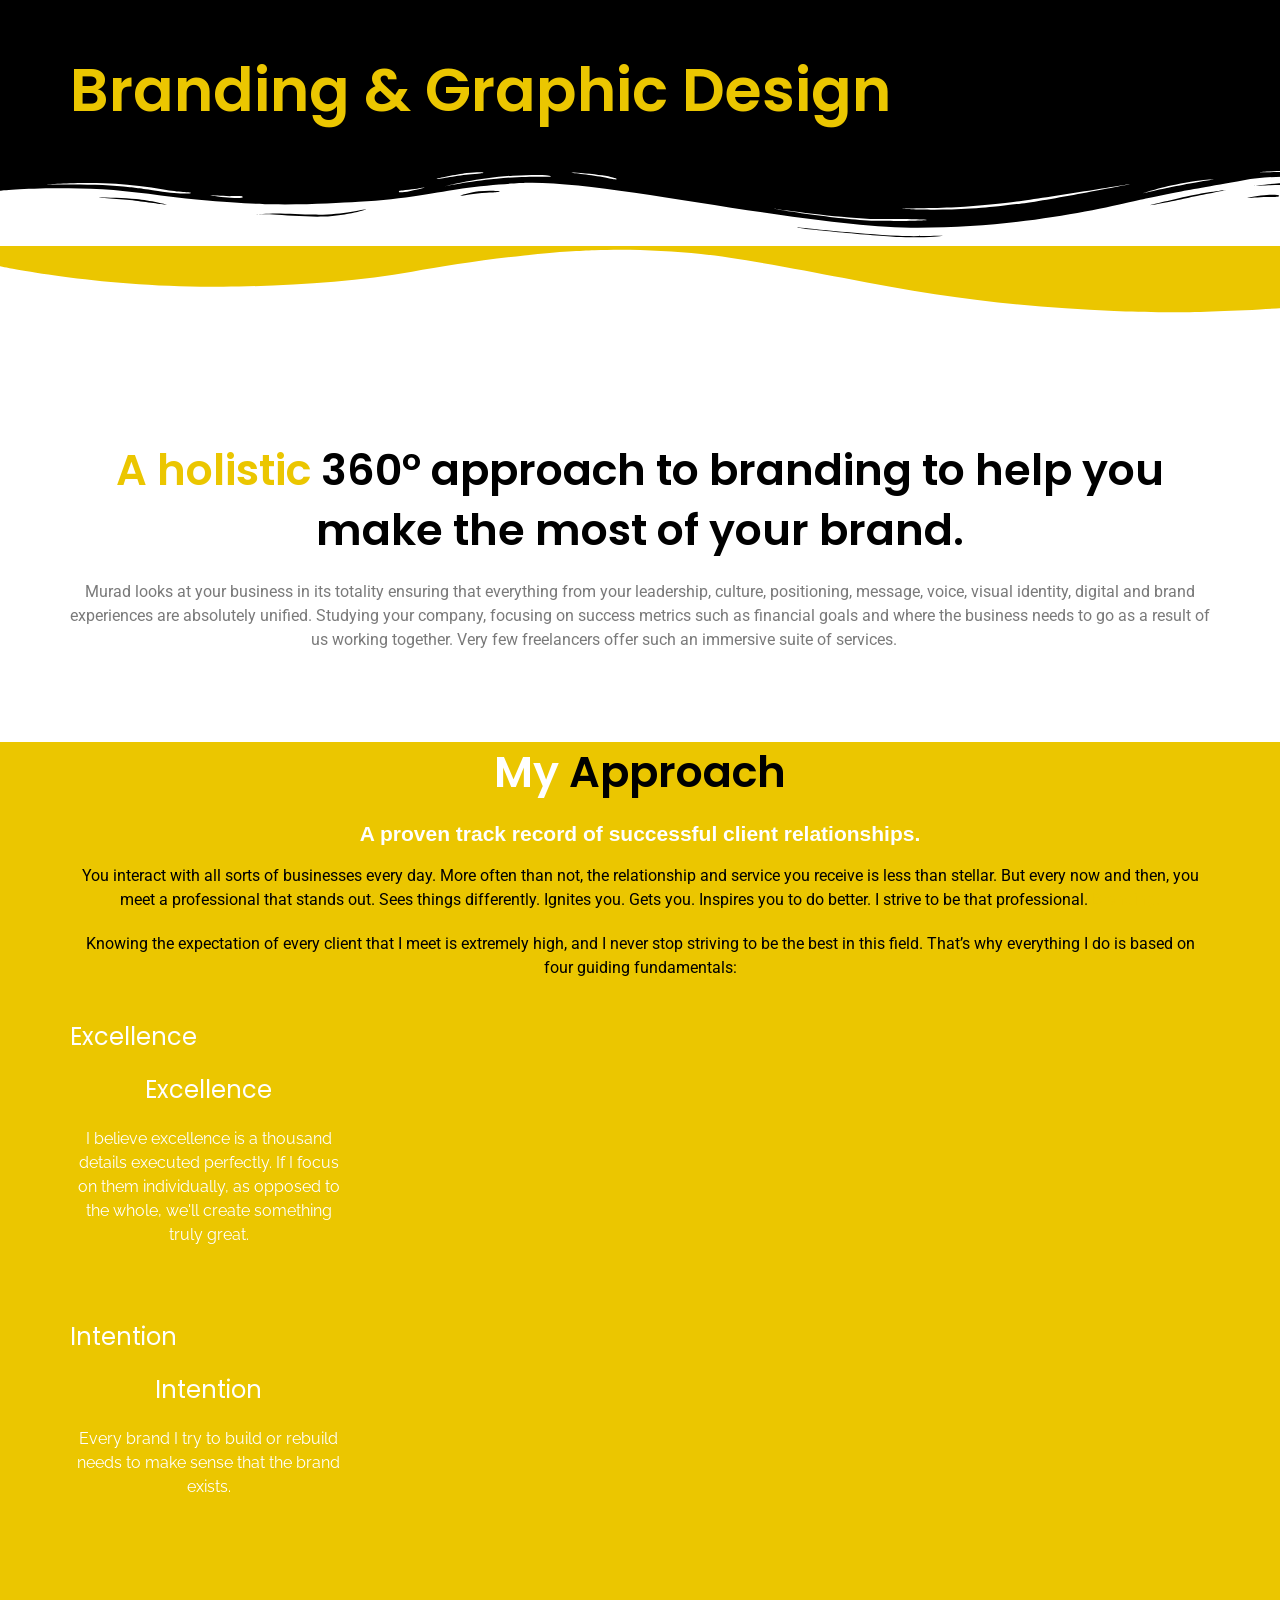
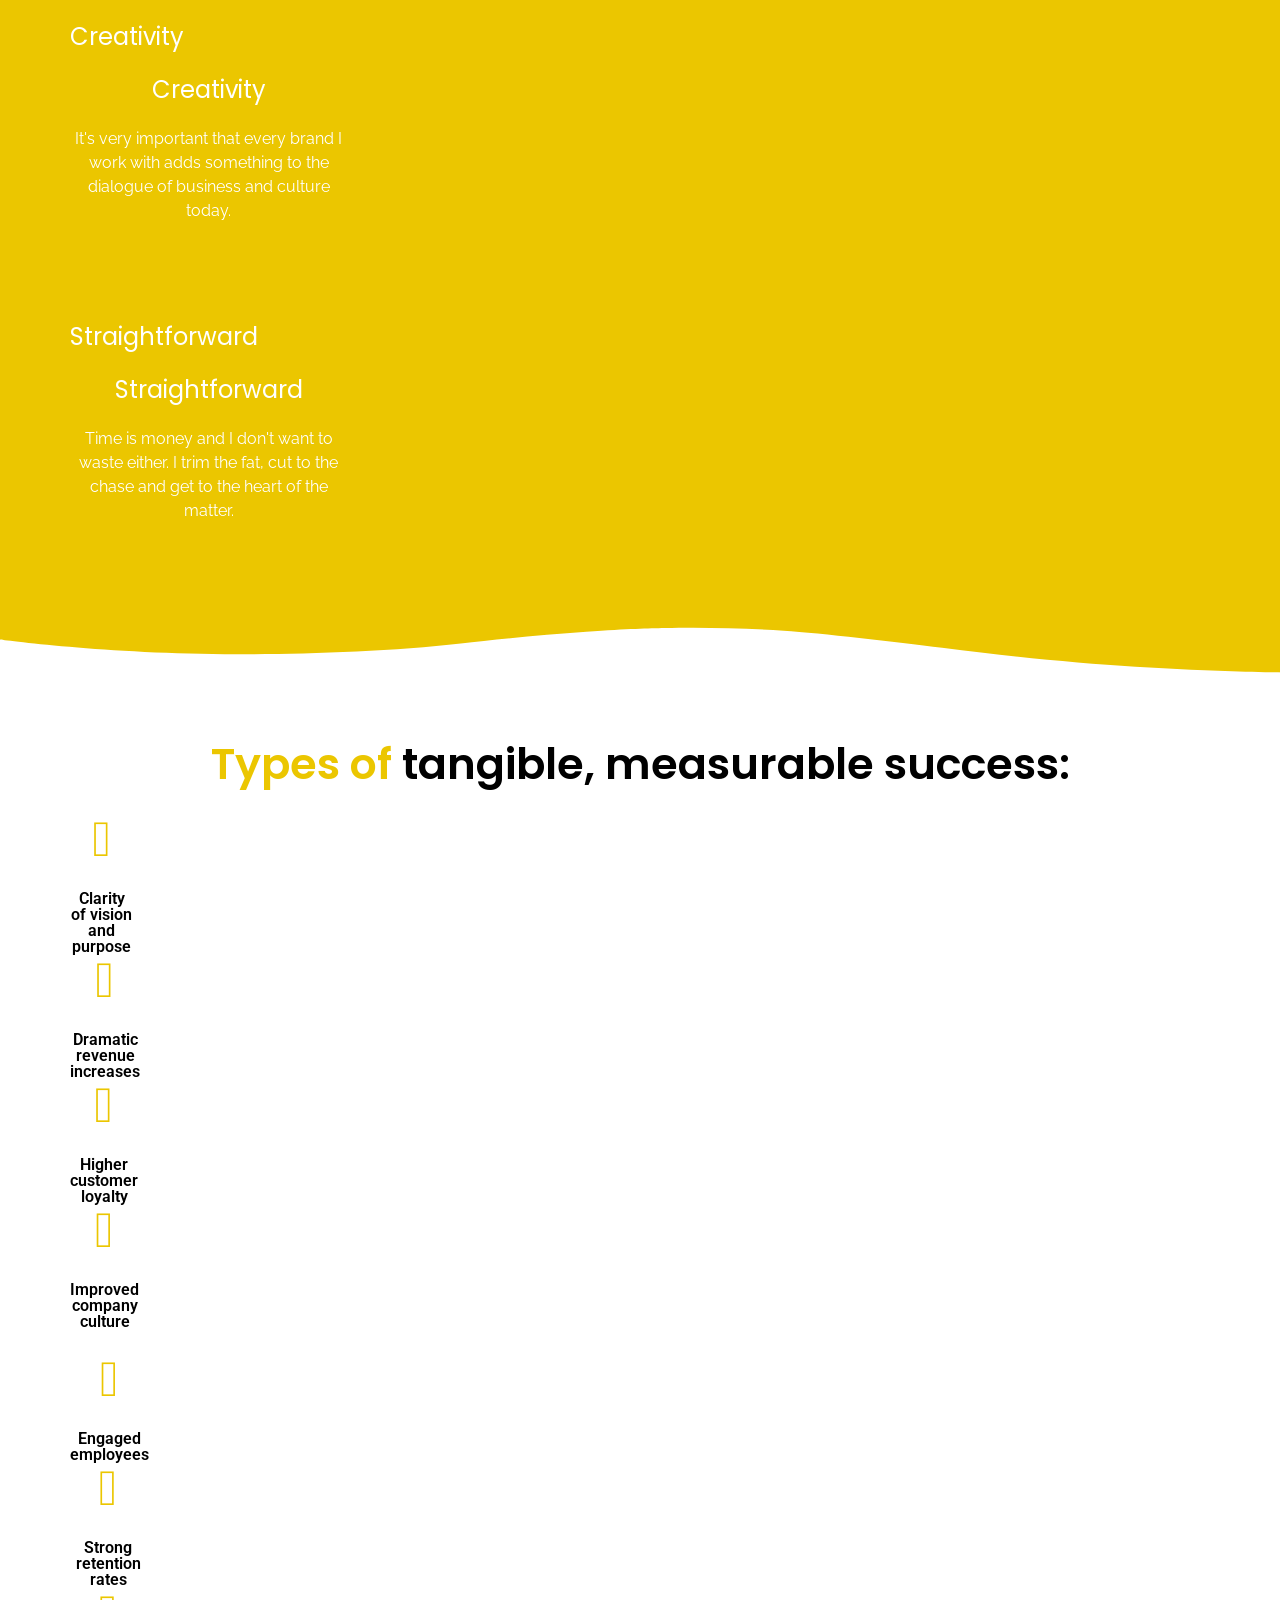
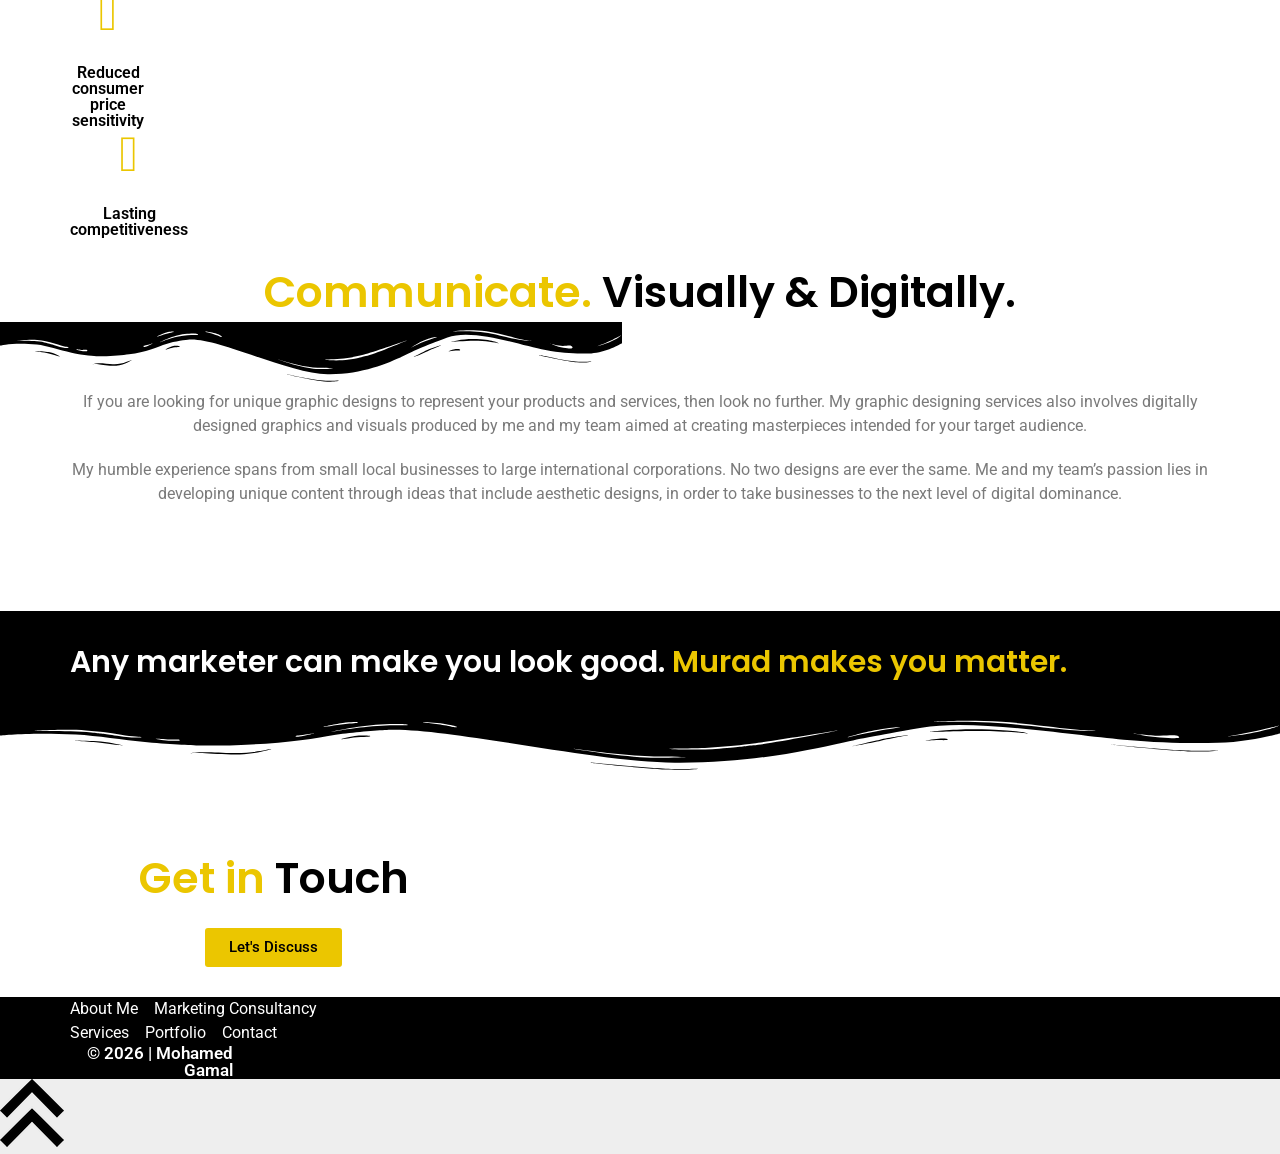
<file: branding.html>
<!--
 * صفحة خدمة الهوية البصرية والتصميم الجرافيكي (Branding & Graphic Design) - محمد جمال.
 * الملف ده بيعرض تفاصيل خدمة بناء الهوية للشركات والشعارات وسابقة الأعمال في التصميم.
 * الاعتمادات: styles.css وملفات التنسيق المحلية.
-->
<!DOCTYPE html>
<html lang="en-US">

<head>
    <link rel="stylesheet" href="styles.css">
    <meta charset="UTF-8">
    <meta name='robots' content='index, follow, max-image-preview:large, max-snippet:-1, max-video-preview:-1' />
    <script data-cfasync="false" data-pagespeed-no-defer type="text/javascript">
        //
        </script>
    <link media="all" href="muradmurad.com/wp-content/cache/autoptimize/css/autoptimize_a56fa4d3446f0c20fe750f5a268f9d78.css" rel="stylesheet" />
    <title>Branding & Graphic Design - Mohamed Gamal | Digital Marketer</title>
    <meta name="description" content="Professional Branding and Graphic Design Services by Mohamed Gamal. Building memorable visual identities for brands and businesses." />
    <link rel="canonical" href="https://gimy404.github.io/Tsstawy/branding.html" />
    <meta property="og:locale" content="en_US" />
    <meta property="og:type" content="article" />
    <meta property="og:title" content="Branding & Graphic Design - Mohamed Gamal | Digital Marketer" />
    <meta property="og:description" content="Professional Branding and Graphic Design Services by Mohamed Gamal. Building memorable visual identities for brands and businesses." />
    <meta property="og:url" content="https://gimy404.github.io/Tsstawy/branding.html" />
    <meta property="og:site_name" content="Mohamed Gamal" />
    <meta property="article:modified_time" content="2024-01-04T14:00:58+00:00" />
    <meta name="twitter:card" content="summary_large_image" />
    
    <meta name="twitter:label1" content="Est. reading time" />
    <meta name="twitter:data1" content="2 minutes" />
    <link rel='dns-prefetch' href='//fonts.googleapis.com' />
    
    
    
    <link rel='stylesheet' id='7e2349df4-css' href='muradmurad.com/wp-content/uploads/essential-addons-elementor/7e2349df4.min.css?ver=1710235204' type='text/css' media='all' />
    <link rel='stylesheet' id='schema-lite-fonts-css' href='https://fonts.googleapis.com/css?family=Roboto%20Slab%3A300%2C400%7CRaleway%3A400%2C500%2C700&#038;subset=latin-ext' type='text/css' media='all' />
    <link rel='stylesheet' id='elementor-post-1121-css' href='muradmurad.com/wp-content/cache/autoptimize/css/autoptimize_single_8e840d04c17e988cbf5331a55ef0e9ab.css?ver=1619096060' type='text/css' media='all' />
    <link rel='stylesheet' id='elementor-global-css' href='muradmurad.com/wp-content/cache/autoptimize/css/autoptimize_single_7d9f86f74446a8ce3f928e1e7537bbad.css?ver=1619099052' type='text/css' media='all' />
    <link rel='stylesheet' id='elementor-post-114-css' href='muradmurad.com/wp-content/cache/autoptimize/css/autoptimize_single_e5bd475d7808e798912d3974906f4f67.css?ver=1704379141' type='text/css' media='all' />
    <link rel='stylesheet' id='google-fonts-1-css' href='https://fonts.googleapis.com/css?family=Roboto%3A100%2C100italic%2C200%2C200italic%2C300%2C300italic%2C400%2C400italic%2C500%2C500italic%2C600%2C600italic%2C700%2C700italic%2C800%2C800italic%2C900%2C900italic%7CRoboto+Slab%3A100%2C100italic%2C200%2C200italic%2C300%2C300italic%2C400%2C400italic%2C500%2C500italic%2C600%2C600italic%2C700%2C700italic%2C800%2C800italic%2C900%2C900italic%7CPoppins%3A100%2C100italic%2C200%2C200italic%2C300%2C300italic%2C400%2C400italic%2C500%2C500italic%2C600%2C600italic%2C700%2C700italic%2C800%2C800italic%2C900%2C900italic&#038;display=auto&#038;ver=6.4.3'
        type='text/css' media='all' />
    <script type="text/javascript" src="muradmurad.com/wp-includes/js/jquery/jquery.min.js?ver=3.7.1" id="jquery-core-js"></script>
    
    
    
    <meta name="generator" content="WordPress 6.4.3" />
    
    
    
    
    
    <script type="application/ld+json">
        {
            "@context": "https:\/\/schema.org\/",
            "@type": "Article",
            "mainEntityOfPage": {
                "@type": "WebPage",
                "@id": "https:\/\/muradmurad.com\/branding\/"
            },
            "url": "https:\/\/muradmurad.com\/branding\/",
            "headline": "Branding",
            "datePublished": "2019-02-07T14:33:16+00:00",
            "dateModified": "2024-01-04T14:00:58+00:00",
            "publisher": {
                "@type": "Organization",
                "@id": "https:\/\/muradmurad.com\/#organization",
                "name": "Murad Murad",
                "logo": {
                    "@type": "ImageObject",
                    "url": "https:\/\/muradmurad.com\/wp-content\/uploads\/2019\/03\/Webp.net-resizeimage.png",
                    "width": 600,
                    "height": 60
                }
            },
            "description": "Branding &amp; Graphic Design A holistic 360º approach to branding to help you make the most of your brand. Murad looks at your business in its totality ensuring that everything from your leadership, culture, positioning, message, voice, visual identity, digital and brand experiences are absolutely unified. Studying your company,",
            "author": {
                "@type": "Person",
                "name": "Murad Murad",
                "url": "https:\/\/muradmurad.com\/author\/mourad-2631\/",
                "description": "A freelance Marketing and Digital Marketing Consultant. Proudly based in Dubai, UAE, and working with clients from around the world. Here to help you navigate marketing. To make the complex simple, and to deliver honest results.",
                "image": {
                    "@type": "ImageObject",
                    "url": "https:\/\/secure.gravatar.com\/avatar\/5322184e9bbd45a82afc75401b60c8e9?s=96&d=mm&r=g",
                    "height": 96,
                    "width": 96
                },
                "sameAs": ["https:\/\/muradmurad.com", "https:\/\/twitter.com\/muradmmurad", "https:\/\/instagram.com\/yesitsmurad", "https:\/\/www.linkedin.com\/in\/yesitsmurad\/"]
            }
        }
    </script>
    <script data-cfasync="false" data-pagespeed-no-defer type="text/javascript">
        //
        var dataLayer_content = {
            "pagePostType": "page",
            "pagePostType2": "single-page",
            "pagePostAuthor": "Murad Murad"
        };
        dataLayer.push(dataLayer_content); //
    </script>
    <script data-cfasync="false">
        //
        (function(w, d, s, l, i) {
            w[l] = w[l] || [];
            w[l].push({
                'gtm.start': new Date().getTime(),
                event: 'gtm.js'
            });
            var f = d.getElementsByTagName(s)[0],
                j = d.createElement(s),
                dl = l != 'dataLayer' ? '&l=' + l : '';
            j.async = true;
            j.src =
                '//www.googletagmanager.com/gtm.' + 'js?id=' + i + dl;
            f.parentNode.insertBefore(j, f);
        })(window, document, 'script', 'dataLayer', 'GTM-T5T6ZMN'); //
    </script>
    <link rel="icon" href="muradmurad.com/wp-content/uploads/2019/02/Murad-Murad-1-65x65.png" sizes="32x32" />
    <link rel="icon" href="muradmurad.com/wp-content/uploads/2019/02/Murad-Murad-1-300x300.png" sizes="192x192" />
    <link rel="apple-touch-icon" href="muradmurad.com/wp-content/uploads/2019/02/Murad-Murad-1-300x300.png" />
    <meta name="msapplication-TileImage" content="muradmurad.com/wp-content/uploads/2019/02/Murad-Murad-1-300x300.png" />
    <meta name="viewport" content="width=device-width, initial-scale=1.0, viewport-fit=cover" />
</head>

<body class="page-template page-template-elementor_canvas page page-id-114 wp-custom-logo wp-embed-responsive elementor-default elementor-template-canvas elementor-kit-1121 elementor-page elementor-page-114"> <noscript><iframe src="https://www.googletagmanager.com/ns.html?id=GTM-T5T6ZMN"
height="0" width="0" style="display:none;visibility:hidden"></iframe></noscript>
    <div data-elementor-type="wp-page" data-elementor-id="114" class="elementor elementor-114">
        <div class="elementor-inner">
            <div class="elementor-section-wrap">
                <section class="elementor-section elementor-top-section elementor-element elementor-element-632afa7e elementor-section-stretched elementor-section-boxed elementor-section-height-default elementor-section-height-default" data-id="632afa7e"
                    data-element_type="section" data-settings="{&quot;stretch_section&quot;:&quot;section-stretched&quot;,&quot;background_background&quot;:&quot;classic&quot;}">
                    <div class="elementor-container elementor-column-gap-default">
                        <div class="elementor-row">
                            <div class="elementor-column elementor-col-100 elementor-top-column elementor-element elementor-element-5a9bab7f" data-id="5a9bab7f" data-element_type="column">
                                <div class="elementor-column-wrap elementor-element-populated">
                                    <div class="elementor-widget-wrap">
                                        <div class="elementor-element elementor-element-d41801a elementor-widget elementor-widget-spacer" data-id="d41801a" data-element_type="widget" data-widget_type="spacer.default">
                                            <div class="elementor-widget-container">
                                                <div class="elementor-spacer">
                                                    <div class="elementor-spacer-inner"></div>
                                                </div>
                                            </div>
                                        </div>
                                        <div class="elementor-element elementor-element-345a262b elementor-widget elementor-widget-heading" data-id="345a262b" data-element_type="widget" data-widget_type="heading.default">
                                            <div class="elementor-widget-container">
                                                <h1 class="elementor-heading-title elementor-size-default"><a href="branding.html">Branding &amp; Graphic Design</a></h1>
                                            </div>
                                        </div>
                                        <div class="elementor-element elementor-element-409b2bcd elementor-widget elementor-widget-spacer" data-id="409b2bcd" data-element_type="widget" data-widget_type="spacer.default">
                                            <div class="elementor-widget-container">
                                                <div class="elementor-spacer">
                                                    <div class="elementor-spacer-inner"></div>
                                                </div>
                                            </div>
                                        </div>
                                    </div>
                                </div>
                            </div>
                        </div>
                    </div>
                </section>
                <section class="elementor-section elementor-top-section elementor-element elementor-element-5507aa53 elementor-section-stretched elementor-section-boxed elementor-section-height-default elementor-section-height-default" data-id="5507aa53"
                    data-element_type="section" data-settings="{&quot;stretch_section&quot;:&quot;section-stretched&quot;,&quot;background_background&quot;:&quot;classic&quot;,&quot;shape_divider_top&quot;:&quot;wave-brush&quot;,&quot;shape_divider_bottom&quot;:&quot;waves&quot;}">
                    <div class="elementor-shape elementor-shape-top" data-negative="false"> <svg xmlns="http://www.w3.org/2000/svg" viewBox="0 0 283.5 27.8" preserveAspectRatio="none"> <path class="elementor-shape-fill" d="M283.5,9.7c0,0-7.3,4.3-14,4.6c-6.8,0.3-12.6,0-20.9-1.5c-11.3-2-33.1-10.1-44.7-5.7	s-12.1,4.6-18,7.4c-6.6,3.2-20,9.6-36.6,9.3C131.6,23.5,99.5,7.2,86.3,8c-1.4,0.1-6.6,0.8-10.5,2c-3.8,1.2-9.4,3.8-17,4.7	c-3.2,0.4-8.3,1.1-14.2,0.9c-1.5-0.1-6.3-0.4-12-1.6c-5.7-1.2-11-3.1-15.8-3.7C6.5,9.2,0,10.8,0,10.8V0h283.5V9.7z M260.8,11.3	c-0.7-1-2-0.4-4.3-0.4c-2.3,0-6.1-1.2-5.8-1.1c0.3,0.1,3.1,1.5,6,1.9C259.7,12.2,261.4,12.3,260.8,11.3z M242.4,8.6	c0,0-2.4-0.2-5.6-0.9c-3.2-0.8-10.3-2.8-15.1-3.5c-8.2-1.1-15.8,0-15.1,0.1c0.8,0.1,9.6-0.6,17.6,1.1c3.3,0.7,9.3,2.2,12.4,2.7	C239.9,8.7,242.4,8.6,242.4,8.6z M185.2,8.5c1.7-0.7-13.3,4.7-18.5,6.1c-2.1,0.6-6.2,1.6-10,2c-3.9,0.4-8.9,0.4-8.8,0.5	c0,0.2,5.8,0.8,11.2,0c5.4-0.8,5.2-1.1,7.6-1.6C170.5,14.7,183.5,9.2,185.2,8.5z M199.1,6.9c0.2,0-0.8-0.4-4.8,1.1	c-4,1.5-6.7,3.5-6.9,3.7c-0.2,0.1,3.5-1.8,6.6-3C197,7.5,199,6.9,199.1,6.9z M283,6c-0.1,0.1-1.9,1.1-4.8,2.5s-6.9,2.8-6.7,2.7	c0.2,0,3.5-0.6,7.4-2.5C282.8,6.8,283.1,5.9,283,6z M31.3,11.6c0.1-0.2-1.9-0.2-4.5-1.2s-5.4-1.6-7.8-2C15,7.6,7.3,8.5,7.7,8.6	C8,8.7,15.9,8.3,20.2,9.3c2.2,0.5,2.4,0.5,5.7,1.6S31.2,11.9,31.3,11.6z M73,9.2c0.4-0.1,3.5-1.6,8.4-2.6c4.9-1.1,8.9-0.5,8.9-0.8	c0-0.3-1-0.9-6.2-0.3S72.6,9.3,73,9.2z M71.6,6.7C71.8,6.8,75,5.4,77.3,5c2.3-0.3,1.9-0.5,1.9-0.6c0-0.1-1.1-0.2-2.7,0.2	C74.8,5.1,71.4,6.6,71.6,6.7z M93.6,4.4c0.1,0.2,3.5,0.8,5.6,1.8c2.1,1,1.8,0.6,1.9,0.5c0.1-0.1-0.8-0.8-2.4-1.3	C97.1,4.8,93.5,4.2,93.6,4.4z M65.4,11.1c-0.1,0.3,0.3,0.5,1.9-0.2s2.6-1.3,2.2-1.2s-0.9,0.4-2.5,0.8C65.3,10.9,65.5,10.8,65.4,11.1	z M34.5,12.4c-0.2,0,2.1,0.8,3.3,0.9c1.2,0.1,2,0.1,2-0.2c0-0.3-0.1-0.5-1.6-0.4C36.6,12.8,34.7,12.4,34.5,12.4z M152.2,21.1	c-0.1,0.1-2.4-0.3-7.5-0.3c-5,0-13.6-2.4-17.2-3.5c-3.6-1.1,10,3.9,16.5,4.1C150.5,21.6,152.3,21,152.2,21.1z"/> <path class="elementor-shape-fill" d="M269.6,18c-0.1-0.1-4.6,0.3-7.2,0c-7.3-0.7-17-3.2-16.6-2.9c0.4,0.3,13.7,3.1,17,3.3	C267.7,18.8,269.7,18,269.6,18z"/> <path class="elementor-shape-fill" d="M227.4,9.8c-0.2-0.1-4.5-1-9.5-1.2c-5-0.2-12.7,0.6-12.3,0.5c0.3-0.1,5.9-1.8,13.3-1.2	S227.6,9.9,227.4,9.8z"/> <path class="elementor-shape-fill" d="M204.5,13.4c-0.1-0.1,2-1,3.2-1.1c1.2-0.1,2,0,2,0.3c0,0.3-0.1,0.5-1.6,0.4	C206.4,12.9,204.6,13.5,204.5,13.4z"/> <path class="elementor-shape-fill" d="M201,10.6c0-0.1-4.4,1.2-6.3,2.2c-1.9,0.9-6.2,3.1-6.1,3.1c0.1,0.1,4.2-1.6,6.3-2.6	S201,10.7,201,10.6z"/> <path class="elementor-shape-fill" d="M154.5,26.7c-0.1-0.1-4.6,0.3-7.2,0c-7.3-0.7-17-3.2-16.6-2.9c0.4,0.3,13.7,3.1,17,3.3	C152.6,27.5,154.6,26.8,154.5,26.7z"/> <path class="elementor-shape-fill" d="M41.9,19.3c0,0,1.2-0.3,2.9-0.1c1.7,0.2,5.8,0.9,8.2,0.7c4.2-0.4,7.4-2.7,7-2.6	c-0.4,0-4.3,2.2-8.6,1.9c-1.8-0.1-5.1-0.5-6.7-0.4S41.9,19.3,41.9,19.3z"/> <path class="elementor-shape-fill" d="M75.5,12.6c0.2,0.1,2-0.8,4.3-1.1c2.3-0.2,2.1-0.3,2.1-0.5c0-0.1-1.8-0.4-3.4,0	C76.9,11.5,75.3,12.5,75.5,12.6z"/> <path class="elementor-shape-fill" d="M15.6,13.2c0-0.1,4.3,0,6.7,0.5c2.4,0.5,5,1.9,5,2c0,0.1-2.7-0.8-5.1-1.4	C19.9,13.7,15.7,13.3,15.6,13.2z"/> </svg></div>
                    <div
                        class="elementor-shape elementor-shape-bottom" data-negative="false"> <svg xmlns="http://www.w3.org/2000/svg" viewBox="0 0 1000 100" preserveAspectRatio="none"> <path class="elementor-shape-fill" d="M421.9,6.5c22.6-2.5,51.5,0.4,75.5,5.3c23.6,4.9,70.9,23.5,100.5,35.7c75.8,32.2,133.7,44.5,192.6,49.7
 c23.6,2.1,48.7,3.5,103.4-2.5c54.7-6,106.2-25.6,106.2-25.6V0H0v30.3c0,0,72,32.6,158.4,30.5c39.2-0.7,92.8-6.7,134-22.4
 c21.2-8.1,52.2-18.2,79.7-24.2C399.3,7.9,411.6,7.5,421.9,6.5z"/> </svg></div>
            <div class="elementor-container elementor-column-gap-default">
                <div class="elementor-row">
                    <div class="elementor-column elementor-col-100 elementor-top-column elementor-element elementor-element-5dd10712" data-id="5dd10712" data-element_type="column">
                        <div class="elementor-column-wrap elementor-element-populated">
                            <div class="elementor-widget-wrap">
                                <div class="elementor-element elementor-element-400ea315 elementor-widget elementor-widget-spacer" data-id="400ea315" data-element_type="widget" data-widget_type="spacer.default">
                                    <div class="elementor-widget-container">
                                        <div class="elementor-spacer">
                                            <div class="elementor-spacer-inner"></div>
                                        </div>
                                    </div>
                                </div>
                                <div class="elementor-element elementor-element-3c6a95d premium-header-inline elementor-widget elementor-widget-premium-addon-dual-header" data-id="3c6a95d" data-element_type="widget" data-widget_type="premium-addon-dual-header.default">
                                    <div class="elementor-widget-container">
                                        <div class="premium-dual-header-container">
                                            <div class="premium-dual-header-first-container">
                                                <h2 class="premium-dual-header-first-header "><span class="premium-dual-header-first-span">A holistic </span><span class="premium-dual-header-second-header ">360º approach to branding to help you make the most of your brand.</span></h2>
                                            </div>
                                        </div>
                                    </div>
                                </div>
                                <div class="elementor-element elementor-element-6ac55e36 elementor-widget elementor-widget-text-editor" data-id="6ac55e36" data-element_type="widget" data-widget_type="text-editor.default">
                                    <div class="elementor-widget-container">
                                        <div class="elementor-text-editor elementor-clearfix">
                                            <p style="text-align: center;">Murad looks at your business in its totality ensuring that everything from your leadership, culture, positioning, message, voice, visual identity, digital and brand experiences are absolutely unified. Studying
                                                your company, focusing on success metrics such as financial goals and where the business needs to go as a result of us working together. Very few freelancers offer such an immersive suite of services.
                                                <span
                                                    style="color: #ffffff;">Branding.</span>
                                            </p>
                                        </div>
                                    </div>
                                </div>
                                <div class="elementor-element elementor-element-ef12848 elementor-widget elementor-widget-spacer" data-id="ef12848" data-element_type="widget" data-widget_type="spacer.default">
                                    <div class="elementor-widget-container">
                                        <div class="elementor-spacer">
                                            <div class="elementor-spacer-inner"></div>
                                        </div>
                                    </div>
                                </div>
                            </div>
                        </div>
                    </div>
                </div>
            </div>
            </section>
            <section class="elementor-section elementor-top-section elementor-element elementor-element-3ba84eb3 elementor-section-stretched elementor-section-boxed elementor-section-height-default elementor-section-height-default" data-id="3ba84eb3"
                data-element_type="section" data-settings="{&quot;stretch_section&quot;:&quot;section-stretched&quot;,&quot;background_background&quot;:&quot;classic&quot;}">
                <div class="elementor-container elementor-column-gap-default">
                    <div class="elementor-row">
                        <div class="elementor-column elementor-col-100 elementor-top-column elementor-element elementor-element-6fb579f" data-id="6fb579f" data-element_type="column">
                            <div class="elementor-column-wrap elementor-element-populated">
                                <div class="elementor-widget-wrap">
                                    <div class="elementor-element elementor-element-28d53a5 premium-header-inline elementor-widget elementor-widget-premium-addon-dual-header" data-id="28d53a5" data-element_type="widget" data-widget_type="premium-addon-dual-header.default">
                                        <div class="elementor-widget-container">
                                            <div class="premium-dual-header-container">
                                                <div class="premium-dual-header-first-container">
                                                    <h3 class="premium-dual-header-first-header "><span class="premium-dual-header-first-span">My </span><span class="premium-dual-header-second-header ">Approach</span></h3>
                                                </div>
                                            </div>
                                        </div>
                                    </div>
                                    <div class="elementor-element elementor-element-b4517f1 elementor-widget elementor-widget-heading" data-id="b4517f1" data-element_type="widget" data-widget_type="heading.default">
                                        <div class="elementor-widget-container">
                                            <h4 class="elementor-heading-title elementor-size-default">A proven track record of successful client relationships.</h4>
                                        </div>
                                    </div>
                                    <div class="elementor-element elementor-element-1be76b3 elementor-widget elementor-widget-text-editor" data-id="1be76b3" data-element_type="widget" data-widget_type="text-editor.default">
                                        <div class="elementor-widget-container">
                                            <div class="elementor-text-editor elementor-clearfix">
                                                <p class="p1" style="text-align: center;"><span style="color: #000000;">You interact with all sorts of <a style="color: #000000;" href="https://entrepreneur.com">businesses</a> every day. More often than not, the relationship and service you receive is less than stellar. But every now and then, you meet a professional that stands out. Sees things differently. Ignites you. Gets you. Inspires you to do better. I strive to be that professional. <span style="color: #ebc600;">Branding.</span></span>
                                                </p>
                                                <p style="text-align: center;"><span style="color: #000000;">Knowing the expectation of every client that I meet is extremely high, and I never stop striving to be the best in this field. That’s why everything I do is based on four guiding fundamentals:</span></p>
                                            </div>
                                        </div>
                                    </div>
                                    <section class="elementor-section elementor-inner-section elementor-element elementor-element-99fb815 elementor-section-boxed elementor-section-height-default elementor-section-height-default" data-id="99fb815" data-element_type="section">
                                        <div class="elementor-container elementor-column-gap-default">
                                            <div class="elementor-row">
                                                <div class="elementor-column elementor-col-25 elementor-inner-column elementor-element elementor-element-ac110e1" data-id="ac110e1" data-element_type="column">
                                                    <div class="elementor-column-wrap elementor-element-populated">
                                                        <div class="elementor-widget-wrap">
                                                            <div class="elementor-element elementor-element-9eead5b eael-flipbox-content-align-center elementor-widget elementor-widget-eael-flip-box" data-id="9eead5b" data-element_type="widget" data-widget_type="eael-flip-box.default">
                                                                <div class="elementor-widget-container">
                                                                    <div class="eael-elements-flip-box-container eael-animate-flip eael-animate-left eael-content">
                                                                        <div class="eael-elements-flip-box-flip-card">
                                                                            <div class="eael-elements-flip-box-front-container">
                                                                                <div class="eael-elements-slider-display-table">
                                                                                    <div class="eael-elements-flip-box-vertical-align">
                                                                                        <div class="eael-elements-flip-box-padding">
                                                                                            <div class="eael-elements-flip-box-icon-image"></div>
                                                                                            <h2 class="eael-elements-flip-box-heading">Excellence</h2>
                                                                                            <div class="eael-elements-flip-box-content">
                                                                                                <p></p>
                                                                                            </div>
                                                                                        </div>
                                                                                    </div>
                                                                                </div>
                                                                            </div>
                                                                            <div class="eael-elements-flip-box-rear-container">
                                                                                <div class="eael-elements-slider-display-table">
                                                                                    <div class="eael-elements-flip-box-vertical-align">
                                                                                        <div class="eael-elements-flip-box-padding">
                                                                                            <h2 class="eael-elements-flip-box-heading">Excellence</h2>
                                                                                            <div class="eael-elements-flip-box-content">
                                                                                                <p>
                                                                                                    <p style="text-align: center;">I believe excellence is a thousand details executed perfectly. If I focus on them individually, as opposed to the whole, we'll create something truly great.</p>
                                                                                                </p>
                                                                                            </div>
                                                                                        </div>
                                                                                    </div>
                                                                                </div>
                                                                            </div>
                                                                        </div>
                                                                    </div>
                                                                </div>
                                                            </div>
                                                        </div>
                                                    </div>
                                                </div>
                                                <div class="elementor-column elementor-col-25 elementor-inner-column elementor-element elementor-element-2c52a03" data-id="2c52a03" data-element_type="column">
                                                    <div class="elementor-column-wrap elementor-element-populated">
                                                        <div class="elementor-widget-wrap">
                                                            <div class="elementor-element elementor-element-7f8a98a eael-flipbox-content-align-center elementor-widget elementor-widget-eael-flip-box" data-id="7f8a98a" data-element_type="widget" data-widget_type="eael-flip-box.default">
                                                                <div class="elementor-widget-container">
                                                                    <div class="eael-elements-flip-box-container eael-animate-flip eael-animate-left eael-content">
                                                                        <div class="eael-elements-flip-box-flip-card">
                                                                            <div class="eael-elements-flip-box-front-container">
                                                                                <div class="eael-elements-slider-display-table">
                                                                                    <div class="eael-elements-flip-box-vertical-align">
                                                                                        <div class="eael-elements-flip-box-padding">
                                                                                            <div class="eael-elements-flip-box-icon-image"></div>
                                                                                            <h2 class="eael-elements-flip-box-heading">Intention</h2>
                                                                                            <div class="eael-elements-flip-box-content">
                                                                                                <p></p>
                                                                                            </div>
                                                                                        </div>
                                                                                    </div>
                                                                                </div>
                                                                            </div>
                                                                            <div class="eael-elements-flip-box-rear-container">
                                                                                <div class="eael-elements-slider-display-table">
                                                                                    <div class="eael-elements-flip-box-vertical-align">
                                                                                        <div class="eael-elements-flip-box-padding">
                                                                                            <h2 class="eael-elements-flip-box-heading">Intention</h2>
                                                                                            <div class="eael-elements-flip-box-content">
                                                                                                <p>
                                                                                                    <p style="text-align: center;">Every brand I try to build or rebuild needs to make sense that the brand exists.</p>
                                                                                                </p>
                                                                                            </div>
                                                                                        </div>
                                                                                    </div>
                                                                                </div>
                                                                            </div>
                                                                        </div>
                                                                    </div>
                                                                </div>
                                                            </div>
                                                        </div>
                                                    </div>
                                                </div>
                                                <div class="elementor-column elementor-col-25 elementor-inner-column elementor-element elementor-element-37e715e" data-id="37e715e" data-element_type="column">
                                                    <div class="elementor-column-wrap elementor-element-populated">
                                                        <div class="elementor-widget-wrap">
                                                            <div class="elementor-element elementor-element-1d46efe eael-flipbox-content-align-center elementor-widget elementor-widget-eael-flip-box" data-id="1d46efe" data-element_type="widget" data-widget_type="eael-flip-box.default">
                                                                <div class="elementor-widget-container">
                                                                    <div class="eael-elements-flip-box-container eael-animate-flip eael-animate-left eael-content">
                                                                        <div class="eael-elements-flip-box-flip-card">
                                                                            <div class="eael-elements-flip-box-front-container">
                                                                                <div class="eael-elements-slider-display-table">
                                                                                    <div class="eael-elements-flip-box-vertical-align">
                                                                                        <div class="eael-elements-flip-box-padding">
                                                                                            <div class="eael-elements-flip-box-icon-image"></div>
                                                                                            <h2 class="eael-elements-flip-box-heading">Creativity</h2>
                                                                                            <div class="eael-elements-flip-box-content">
                                                                                                <p></p>
                                                                                            </div>
                                                                                        </div>
                                                                                    </div>
                                                                                </div>
                                                                            </div>
                                                                            <div class="eael-elements-flip-box-rear-container">
                                                                                <div class="eael-elements-slider-display-table">
                                                                                    <div class="eael-elements-flip-box-vertical-align">
                                                                                        <div class="eael-elements-flip-box-padding">
                                                                                            <h2 class="eael-elements-flip-box-heading">Creativity</h2>
                                                                                            <div class="eael-elements-flip-box-content">
                                                                                                <p>
                                                                                                    <p style="text-align: center;">It's very important that every brand I work with adds something to the dialogue of business and culture today.</p>
                                                                                                </p>
                                                                                            </div>
                                                                                        </div>
                                                                                    </div>
                                                                                </div>
                                                                            </div>
                                                                        </div>
                                                                    </div>
                                                                </div>
                                                            </div>
                                                        </div>
                                                    </div>
                                                </div>
                                                <div class="elementor-column elementor-col-25 elementor-inner-column elementor-element elementor-element-7483e2a" data-id="7483e2a" data-element_type="column">
                                                    <div class="elementor-column-wrap elementor-element-populated">
                                                        <div class="elementor-widget-wrap">
                                                            <div class="elementor-element elementor-element-9799dac eael-flipbox-content-align-center elementor-widget elementor-widget-eael-flip-box" data-id="9799dac" data-element_type="widget" data-widget_type="eael-flip-box.default">
                                                                <div class="elementor-widget-container">
                                                                    <div class="eael-elements-flip-box-container eael-animate-flip eael-animate-left eael-content">
                                                                        <div class="eael-elements-flip-box-flip-card">
                                                                            <div class="eael-elements-flip-box-front-container">
                                                                                <div class="eael-elements-slider-display-table">
                                                                                    <div class="eael-elements-flip-box-vertical-align">
                                                                                        <div class="eael-elements-flip-box-padding">
                                                                                            <div class="eael-elements-flip-box-icon-image"></div>
                                                                                            <h2 class="eael-elements-flip-box-heading">Straightforward</h2>
                                                                                            <div class="eael-elements-flip-box-content">
                                                                                                <p></p>
                                                                                            </div>
                                                                                        </div>
                                                                                    </div>
                                                                                </div>
                                                                            </div>
                                                                            <div class="eael-elements-flip-box-rear-container">
                                                                                <div class="eael-elements-slider-display-table">
                                                                                    <div class="eael-elements-flip-box-vertical-align">
                                                                                        <div class="eael-elements-flip-box-padding">
                                                                                            <h2 class="eael-elements-flip-box-heading">Straightforward</h2>
                                                                                            <div class="eael-elements-flip-box-content">
                                                                                                <p>
                                                                                                    <p style="text-align: center;">Time is money and I don't want to waste either. I trim the fat, cut to the chase and get to the heart of the matter.</p>
                                                                                                </p>
                                                                                            </div>
                                                                                        </div>
                                                                                    </div>
                                                                                </div>
                                                                            </div>
                                                                        </div>
                                                                    </div>
                                                                </div>
                                                            </div>
                                                        </div>
                                                    </div>
                                                </div>
                                            </div>
                                        </div>
                                    </section>
                                    <div class="elementor-element elementor-element-34b9f412 elementor-widget elementor-widget-spacer" data-id="34b9f412" data-element_type="widget" data-widget_type="spacer.default">
                                        <div class="elementor-widget-container">
                                            <div class="elementor-spacer">
                                                <div class="elementor-spacer-inner"></div>
                                            </div>
                                        </div>
                                    </div>
                                </div>
                            </div>
                        </div>
                    </div>
                </div>
            </section>
            <section class="elementor-section elementor-top-section elementor-element elementor-element-13e07c73 elementor-section-stretched elementor-section-boxed elementor-section-height-default elementor-section-height-default" data-id="13e07c73"
                data-element_type="section" data-settings="{&quot;stretch_section&quot;:&quot;section-stretched&quot;,&quot;background_background&quot;:&quot;classic&quot;,&quot;shape_divider_top&quot;:&quot;waves&quot;}">
                <div class="elementor-shape elementor-shape-top" data-negative="false"> <svg xmlns="http://www.w3.org/2000/svg" viewBox="0 0 1000 100" preserveAspectRatio="none"> <path class="elementor-shape-fill" d="M421.9,6.5c22.6-2.5,51.5,0.4,75.5,5.3c23.6,4.9,70.9,23.5,100.5,35.7c75.8,32.2,133.7,44.5,192.6,49.7
 c23.6,2.1,48.7,3.5,103.4-2.5c54.7-6,106.2-25.6,106.2-25.6V0H0v30.3c0,0,72,32.6,158.4,30.5c39.2-0.7,92.8-6.7,134-22.4
 c21.2-8.1,52.2-18.2,79.7-24.2C399.3,7.9,411.6,7.5,421.9,6.5z"/> </svg></div>
                <div class="elementor-container elementor-column-gap-default">
                    <div class="elementor-row">
                        <div class="elementor-column elementor-col-100 elementor-top-column elementor-element elementor-element-539fce3e" data-id="539fce3e" data-element_type="column">
                            <div class="elementor-column-wrap elementor-element-populated">
                                <div class="elementor-widget-wrap">
                                    <div class="elementor-element elementor-element-27d6729d elementor-widget elementor-widget-spacer" data-id="27d6729d" data-element_type="widget" data-widget_type="spacer.default">
                                        <div class="elementor-widget-container">
                                            <div class="elementor-spacer">
                                                <div class="elementor-spacer-inner"></div>
                                            </div>
                                        </div>
                                    </div>
                                    <div class="elementor-element elementor-element-28b5bf2f premium-header-inline elementor-widget elementor-widget-premium-addon-dual-header" data-id="28b5bf2f" data-element_type="widget" data-widget_type="premium-addon-dual-header.default">
                                        <div class="elementor-widget-container">
                                            <div class="premium-dual-header-container">
                                                <div class="premium-dual-header-first-container">
                                                    <h5 class="premium-dual-header-first-header "><span class="premium-dual-header-first-span">Types of </span><span class="premium-dual-header-second-header ">tangible, measurable success:</span></h5>
                                                </div>
                                            </div>
                                        </div>
                                    </div>
                                    <section class="elementor-section elementor-inner-section elementor-element elementor-element-357fcf9f elementor-section-content-middle elementor-section-boxed elementor-section-height-default elementor-section-height-default"
                                        data-id="357fcf9f" data-element_type="section">
                                        <div class="elementor-container elementor-column-gap-default">
                                            <div class="elementor-row">
                                                <div class="elementor-column elementor-col-25 elementor-inner-column elementor-element elementor-element-13e48271" data-id="13e48271" data-element_type="column">
                                                    <div class="elementor-column-wrap elementor-element-populated">
                                                        <div class="elementor-widget-wrap">
                                                            <div class="elementor-element elementor-element-32ea65db elementor-view-default elementor-widget elementor-widget-icon" data-id="32ea65db" data-element_type="widget" data-widget_type="icon.default">
                                                                <div class="elementor-widget-container">
                                                                    <div class="elementor-icon-wrapper">
                                                                        <div class="elementor-icon"> <i class="fa fa-eye" aria-hidden="true"></i></div>
                                                                    </div>
                                                                </div>
                                                            </div>
                                                            <div class="elementor-element elementor-element-77040950 elementor-widget elementor-widget-heading" data-id="77040950" data-element_type="widget" data-widget_type="heading.default">
                                                                <div class="elementor-widget-container">
                                                                    <h3 class="elementor-heading-title elementor-size-default">Clarity of vision and purpose</h3>
                                                                </div>
                                                            </div>
                                                        </div>
                                                    </div>
                                                </div>
                                                <div class="elementor-column elementor-col-25 elementor-inner-column elementor-element elementor-element-25e07b5" data-id="25e07b5" data-element_type="column">
                                                    <div class="elementor-column-wrap elementor-element-populated">
                                                        <div class="elementor-widget-wrap">
                                                            <div class="elementor-element elementor-element-70666cd3 elementor-view-default elementor-widget elementor-widget-icon" data-id="70666cd3" data-element_type="widget" data-widget_type="icon.default">
                                                                <div class="elementor-widget-container">
                                                                    <div class="elementor-icon-wrapper">
                                                                        <div class="elementor-icon"> <i class="fa fa-line-chart" aria-hidden="true"></i></div>
                                                                    </div>
                                                                </div>
                                                            </div>
                                                            <div class="elementor-element elementor-element-7ca5c6cb elementor-widget elementor-widget-heading" data-id="7ca5c6cb" data-element_type="widget" data-widget_type="heading.default">
                                                                <div class="elementor-widget-container">
                                                                    <h3 class="elementor-heading-title elementor-size-default">Dramatic revenue increases</h3>
                                                                </div>
                                                            </div>
                                                        </div>
                                                    </div>
                                                </div>
                                                <div class="elementor-column elementor-col-25 elementor-inner-column elementor-element elementor-element-70635c1" data-id="70635c1" data-element_type="column">
                                                    <div class="elementor-column-wrap elementor-element-populated">
                                                        <div class="elementor-widget-wrap">
                                                            <div class="elementor-element elementor-element-5d81ce13 elementor-view-default elementor-widget elementor-widget-icon" data-id="5d81ce13" data-element_type="widget" data-widget_type="icon.default">
                                                                <div class="elementor-widget-container">
                                                                    <div class="elementor-icon-wrapper">
                                                                        <div class="elementor-icon"> <i class="fa fa-tags" aria-hidden="true"></i></div>
                                                                    </div>
                                                                </div>
                                                            </div>
                                                            <div class="elementor-element elementor-element-6141b226 elementor-widget elementor-widget-heading" data-id="6141b226" data-element_type="widget" data-widget_type="heading.default">
                                                                <div class="elementor-widget-container">
                                                                    <h3 class="elementor-heading-title elementor-size-default">Higher customer loyalty</h3>
                                                                </div>
                                                            </div>
                                                        </div>
                                                    </div>
                                                </div>
                                                <div class="elementor-column elementor-col-25 elementor-inner-column elementor-element elementor-element-2ee5ae12" data-id="2ee5ae12" data-element_type="column">
                                                    <div class="elementor-column-wrap elementor-element-populated">
                                                        <div class="elementor-widget-wrap">
                                                            <div class="elementor-element elementor-element-5b274e3e elementor-view-default elementor-widget elementor-widget-icon" data-id="5b274e3e" data-element_type="widget" data-widget_type="icon.default">
                                                                <div class="elementor-widget-container">
                                                                    <div class="elementor-icon-wrapper">
                                                                        <div class="elementor-icon"> <i class="fa fa-battery-full" aria-hidden="true"></i></div>
                                                                    </div>
                                                                </div>
                                                            </div>
                                                            <div class="elementor-element elementor-element-5de82f32 elementor-widget elementor-widget-heading" data-id="5de82f32" data-element_type="widget" data-widget_type="heading.default">
                                                                <div class="elementor-widget-container">
                                                                    <h3 class="elementor-heading-title elementor-size-default">Improved company culture</h3>
                                                                </div>
                                                            </div>
                                                        </div>
                                                    </div>
                                                </div>
                                            </div>
                                        </div>
                                    </section>
                                    <div class="elementor-element elementor-element-7aaee408 elementor-widget-divider--view-line elementor-widget elementor-widget-divider" data-id="7aaee408" data-element_type="widget" data-widget_type="divider.default">
                                        <div class="elementor-widget-container">
                                            <div class="elementor-divider"> <span class="elementor-divider-separator"> </span></div>
                                        </div>
                                    </div>
                                    <section class="elementor-section elementor-inner-section elementor-element elementor-element-6c0a09d5 elementor-section-content-middle elementor-section-boxed elementor-section-height-default elementor-section-height-default"
                                        data-id="6c0a09d5" data-element_type="section">
                                        <div class="elementor-container elementor-column-gap-default">
                                            <div class="elementor-row">
                                                <div class="elementor-column elementor-col-25 elementor-inner-column elementor-element elementor-element-35f66351" data-id="35f66351" data-element_type="column">
                                                    <div class="elementor-column-wrap elementor-element-populated">
                                                        <div class="elementor-widget-wrap">
                                                            <div class="elementor-element elementor-element-299d0aea elementor-view-default elementor-widget elementor-widget-icon" data-id="299d0aea" data-element_type="widget" data-widget_type="icon.default">
                                                                <div class="elementor-widget-container">
                                                                    <div class="elementor-icon-wrapper">
                                                                        <div class="elementor-icon"> <i class="fa fa-handshake-o" aria-hidden="true"></i></div>
                                                                    </div>
                                                                </div>
                                                            </div>
                                                            <div class="elementor-element elementor-element-76687780 elementor-widget elementor-widget-heading" data-id="76687780" data-element_type="widget" data-widget_type="heading.default">
                                                                <div class="elementor-widget-container">
                                                                    <h3 class="elementor-heading-title elementor-size-default">Engaged employees</h3>
                                                                </div>
                                                            </div>
                                                        </div>
                                                    </div>
                                                </div>
                                                <div class="elementor-column elementor-col-25 elementor-inner-column elementor-element elementor-element-5c2d5fae" data-id="5c2d5fae" data-element_type="column">
                                                    <div class="elementor-column-wrap elementor-element-populated">
                                                        <div class="elementor-widget-wrap">
                                                            <div class="elementor-element elementor-element-10735d8a elementor-view-default elementor-widget elementor-widget-icon" data-id="10735d8a" data-element_type="widget" data-widget_type="icon.default">
                                                                <div class="elementor-widget-container">
                                                                    <div class="elementor-icon-wrapper">
                                                                        <div class="elementor-icon"> <i class="fa fa-plus" aria-hidden="true"></i></div>
                                                                    </div>
                                                                </div>
                                                            </div>
                                                            <div class="elementor-element elementor-element-628bd420 elementor-widget elementor-widget-heading" data-id="628bd420" data-element_type="widget" data-widget_type="heading.default">
                                                                <div class="elementor-widget-container">
                                                                    <h3 class="elementor-heading-title elementor-size-default">Strong retention rates</h3>
                                                                </div>
                                                            </div>
                                                        </div>
                                                    </div>
                                                </div>
                                                <div class="elementor-column elementor-col-25 elementor-inner-column elementor-element elementor-element-917d45a" data-id="917d45a" data-element_type="column">
                                                    <div class="elementor-column-wrap elementor-element-populated">
                                                        <div class="elementor-widget-wrap">
                                                            <div class="elementor-element elementor-element-3a5bcb1b elementor-view-default elementor-widget elementor-widget-icon" data-id="3a5bcb1b" data-element_type="widget" data-widget_type="icon.default">
                                                                <div class="elementor-widget-container">
                                                                    <div class="elementor-icon-wrapper">
                                                                        <div class="elementor-icon"> <i class="fa fa-money" aria-hidden="true"></i></div>
                                                                    </div>
                                                                </div>
                                                            </div>
                                                            <div class="elementor-element elementor-element-38c417c6 elementor-widget elementor-widget-heading" data-id="38c417c6" data-element_type="widget" data-widget_type="heading.default">
                                                                <div class="elementor-widget-container">
                                                                    <h3 class="elementor-heading-title elementor-size-default">Reduced consumer price sensitivity</h3>
                                                                </div>
                                                            </div>
                                                        </div>
                                                    </div>
                                                </div>
                                                <div class="elementor-column elementor-col-25 elementor-inner-column elementor-element elementor-element-5b319435" data-id="5b319435" data-element_type="column">
                                                    <div class="elementor-column-wrap elementor-element-populated">
                                                        <div class="elementor-widget-wrap">
                                                            <div class="elementor-element elementor-element-67d13313 elementor-view-default elementor-widget elementor-widget-icon" data-id="67d13313" data-element_type="widget" data-widget_type="icon.default">
                                                                <div class="elementor-widget-container">
                                                                    <div class="elementor-icon-wrapper">
                                                                        <div class="elementor-icon"> <i class="fa fa-rocket" aria-hidden="true"></i></div>
                                                                    </div>
                                                                </div>
                                                            </div>
                                                            <div class="elementor-element elementor-element-340fa899 elementor-widget elementor-widget-heading" data-id="340fa899" data-element_type="widget" data-widget_type="heading.default">
                                                                <div class="elementor-widget-container">
                                                                    <h3 class="elementor-heading-title elementor-size-default">Lasting competitiveness</h3>
                                                                </div>
                                                            </div>
                                                        </div>
                                                    </div>
                                                </div>
                                            </div>
                                        </div>
                                    </section>
                                    <div class="elementor-element elementor-element-5e6c8792 elementor-widget-divider--view-line elementor-widget elementor-widget-divider" data-id="5e6c8792" data-element_type="widget" data-widget_type="divider.default">
                                        <div class="elementor-widget-container">
                                            <div class="elementor-divider"> <span class="elementor-divider-separator"> </span></div>
                                        </div>
                                    </div>
                                    <div class="elementor-element elementor-element-a16898d premium-header-inline elementor-widget elementor-widget-premium-addon-dual-header" data-id="a16898d" data-element_type="widget" data-widget_type="premium-addon-dual-header.default">
                                        <div class="elementor-widget-container">
                                            <div class="premium-dual-header-container">
                                                <div class="premium-dual-header-first-container">
                                                    <h5 class="premium-dual-header-first-header "><span class="premium-dual-header-first-span">Communicate. </span><span class="premium-dual-header-second-header ">Visually &amp; Digitally.</span></h5>
                                                </div>
                                            </div>
                                        </div>
                                    </div>
                                </div>
                            </div>
                        </div>
                    </div>
                </div>
            </section>
            <section class="elementor-section elementor-top-section elementor-element elementor-element-916292f elementor-section-stretched elementor-section-boxed elementor-section-height-default elementor-section-height-default" data-id="916292f" data-element_type="section"
                data-settings="{&quot;stretch_section&quot;:&quot;section-stretched&quot;,&quot;background_background&quot;:&quot;classic&quot;,&quot;shape_divider_bottom&quot;:&quot;wave-brush&quot;}">
                <div class="elementor-shape elementor-shape-bottom" data-negative="false"> <svg xmlns="http://www.w3.org/2000/svg" viewBox="0 0 283.5 27.8" preserveAspectRatio="none"> <path class="elementor-shape-fill" d="M283.5,9.7c0,0-7.3,4.3-14,4.6c-6.8,0.3-12.6,0-20.9-1.5c-11.3-2-33.1-10.1-44.7-5.7	s-12.1,4.6-18,7.4c-6.6,3.2-20,9.6-36.6,9.3C131.6,23.5,99.5,7.2,86.3,8c-1.4,0.1-6.6,0.8-10.5,2c-3.8,1.2-9.4,3.8-17,4.7	c-3.2,0.4-8.3,1.1-14.2,0.9c-1.5-0.1-6.3-0.4-12-1.6c-5.7-1.2-11-3.1-15.8-3.7C6.5,9.2,0,10.8,0,10.8V0h283.5V9.7z M260.8,11.3	c-0.7-1-2-0.4-4.3-0.4c-2.3,0-6.1-1.2-5.8-1.1c0.3,0.1,3.1,1.5,6,1.9C259.7,12.2,261.4,12.3,260.8,11.3z M242.4,8.6	c0,0-2.4-0.2-5.6-0.9c-3.2-0.8-10.3-2.8-15.1-3.5c-8.2-1.1-15.8,0-15.1,0.1c0.8,0.1,9.6-0.6,17.6,1.1c3.3,0.7,9.3,2.2,12.4,2.7	C239.9,8.7,242.4,8.6,242.4,8.6z M185.2,8.5c1.7-0.7-13.3,4.7-18.5,6.1c-2.1,0.6-6.2,1.6-10,2c-3.9,0.4-8.9,0.4-8.8,0.5	c0,0.2,5.8,0.8,11.2,0c5.4-0.8,5.2-1.1,7.6-1.6C170.5,14.7,183.5,9.2,185.2,8.5z M199.1,6.9c0.2,0-0.8-0.4-4.8,1.1	c-4,1.5-6.7,3.5-6.9,3.7c-0.2,0.1,3.5-1.8,6.6-3C197,7.5,199,6.9,199.1,6.9z M283,6c-0.1,0.1-1.9,1.1-4.8,2.5s-6.9,2.8-6.7,2.7	c0.2,0,3.5-0.6,7.4-2.5C282.8,6.8,283.1,5.9,283,6z M31.3,11.6c0.1-0.2-1.9-0.2-4.5-1.2s-5.4-1.6-7.8-2C15,7.6,7.3,8.5,7.7,8.6	C8,8.7,15.9,8.3,20.2,9.3c2.2,0.5,2.4,0.5,5.7,1.6S31.2,11.9,31.3,11.6z M73,9.2c0.4-0.1,3.5-1.6,8.4-2.6c4.9-1.1,8.9-0.5,8.9-0.8	c0-0.3-1-0.9-6.2-0.3S72.6,9.3,73,9.2z M71.6,6.7C71.8,6.8,75,5.4,77.3,5c2.3-0.3,1.9-0.5,1.9-0.6c0-0.1-1.1-0.2-2.7,0.2	C74.8,5.1,71.4,6.6,71.6,6.7z M93.6,4.4c0.1,0.2,3.5,0.8,5.6,1.8c2.1,1,1.8,0.6,1.9,0.5c0.1-0.1-0.8-0.8-2.4-1.3	C97.1,4.8,93.5,4.2,93.6,4.4z M65.4,11.1c-0.1,0.3,0.3,0.5,1.9-0.2s2.6-1.3,2.2-1.2s-0.9,0.4-2.5,0.8C65.3,10.9,65.5,10.8,65.4,11.1	z M34.5,12.4c-0.2,0,2.1,0.8,3.3,0.9c1.2,0.1,2,0.1,2-0.2c0-0.3-0.1-0.5-1.6-0.4C36.6,12.8,34.7,12.4,34.5,12.4z M152.2,21.1	c-0.1,0.1-2.4-0.3-7.5-0.3c-5,0-13.6-2.4-17.2-3.5c-3.6-1.1,10,3.9,16.5,4.1C150.5,21.6,152.3,21,152.2,21.1z"/> <path class="elementor-shape-fill" d="M269.6,18c-0.1-0.1-4.6,0.3-7.2,0c-7.3-0.7-17-3.2-16.6-2.9c0.4,0.3,13.7,3.1,17,3.3	C267.7,18.8,269.7,18,269.6,18z"/> <path class="elementor-shape-fill" d="M227.4,9.8c-0.2-0.1-4.5-1-9.5-1.2c-5-0.2-12.7,0.6-12.3,0.5c0.3-0.1,5.9-1.8,13.3-1.2	S227.6,9.9,227.4,9.8z"/> <path class="elementor-shape-fill" d="M204.5,13.4c-0.1-0.1,2-1,3.2-1.1c1.2-0.1,2,0,2,0.3c0,0.3-0.1,0.5-1.6,0.4	C206.4,12.9,204.6,13.5,204.5,13.4z"/> <path class="elementor-shape-fill" d="M201,10.6c0-0.1-4.4,1.2-6.3,2.2c-1.9,0.9-6.2,3.1-6.1,3.1c0.1,0.1,4.2-1.6,6.3-2.6	S201,10.7,201,10.6z"/> <path class="elementor-shape-fill" d="M154.5,26.7c-0.1-0.1-4.6,0.3-7.2,0c-7.3-0.7-17-3.2-16.6-2.9c0.4,0.3,13.7,3.1,17,3.3	C152.6,27.5,154.6,26.8,154.5,26.7z"/> <path class="elementor-shape-fill" d="M41.9,19.3c0,0,1.2-0.3,2.9-0.1c1.7,0.2,5.8,0.9,8.2,0.7c4.2-0.4,7.4-2.7,7-2.6	c-0.4,0-4.3,2.2-8.6,1.9c-1.8-0.1-5.1-0.5-6.7-0.4S41.9,19.3,41.9,19.3z"/> <path class="elementor-shape-fill" d="M75.5,12.6c0.2,0.1,2-0.8,4.3-1.1c2.3-0.2,2.1-0.3,2.1-0.5c0-0.1-1.8-0.4-3.4,0	C76.9,11.5,75.3,12.5,75.5,12.6z"/> <path class="elementor-shape-fill" d="M15.6,13.2c0-0.1,4.3,0,6.7,0.5c2.4,0.5,5,1.9,5,2c0,0.1-2.7-0.8-5.1-1.4	C19.9,13.7,15.7,13.3,15.6,13.2z"/> </svg></div>
                <div
                    class="elementor-container elementor-column-gap-default">
                    <div class="elementor-row">
                        <div class="elementor-column elementor-col-100 elementor-top-column elementor-element elementor-element-900e659" data-id="900e659" data-element_type="column">
                            <div class="elementor-column-wrap elementor-element-populated">
                                <div class="elementor-widget-wrap">
                                    <div class="elementor-element elementor-element-81115e9 elementor-widget elementor-widget-text-editor" data-id="81115e9" data-element_type="widget" data-widget_type="text-editor.default">
                                        <div class="elementor-widget-container">
                                            <div class="elementor-text-editor elementor-clearfix">
                                                <p style="text-align: center;">If you are looking for unique graphic designs to represent your products and services, then look no further. My graphic designing services also involves digitally designed graphics and visuals produced by
                                                    me and my team aimed at creating masterpieces intended for your target audience.</p>
                                                <p style="text-align: center;">My humble experience spans from small local businesses to large international corporations. <span style="color: var( --e-global-color-text ); font-family: var( --e-global-typography-text-font-family ), Sans-serif; font-weight: var( --e-global-typography-text-font-weight );">No two designs are ever the same. Me and my team&#8217;s passion lies in developing unique content through ideas that include aesthetic designs, in order to take businesses to the next level of digital dominance.</span></p>
                                            </div>
                                        </div>
                                    </div>
                                    <div class="elementor-element elementor-element-2fee71c elementor-widget elementor-widget-spacer" data-id="2fee71c" data-element_type="widget" data-widget_type="spacer.default">
                                        <div class="elementor-widget-container">
                                            <div class="elementor-spacer">
                                                <div class="elementor-spacer-inner"></div>
                                            </div>
                                        </div>
                                    </div>
                                </div>
                            </div>
                        </div>
                    </div>
        </div>
        </section>
        <section class="elementor-section elementor-top-section elementor-element elementor-element-74088bc elementor-section-stretched elementor-section-boxed elementor-section-height-default elementor-section-height-default" data-id="74088bc" data-element_type="section"
            data-settings="{&quot;stretch_section&quot;:&quot;section-stretched&quot;,&quot;background_background&quot;:&quot;classic&quot;}">
            <div class="elementor-container elementor-column-gap-default">
                <div class="elementor-row">
                    <div class="elementor-column elementor-col-100 elementor-top-column elementor-element elementor-element-c40578d" data-id="c40578d" data-element_type="column">
                        <div class="elementor-column-wrap elementor-element-populated">
                            <div class="elementor-widget-wrap">
                                <div class="elementor-element elementor-element-a97ddab elementor-widget elementor-widget-spacer" data-id="a97ddab" data-element_type="widget" data-widget_type="spacer.default">
                                    <div class="elementor-widget-container">
                                        <div class="elementor-spacer">
                                            <div class="elementor-spacer-inner"></div>
                                        </div>
                                    </div>
                                </div>
                                <div class="elementor-element elementor-element-455b027 premium-header-inline elementor-widget elementor-widget-premium-addon-dual-header" data-id="455b027" data-element_type="widget" data-widget_type="premium-addon-dual-header.default">
                                    <div class="elementor-widget-container">
                                        <div class="premium-dual-header-container">
                                            <div class="premium-dual-header-first-container">
                                                <h6 class="premium-dual-header-first-header "><span class="premium-dual-header-first-span">Any marketer can make you look good. </span><span class="premium-dual-header-second-header ">Murad makes you matter.</span></h6>
                                            </div>
                                        </div>
                                    </div>
                                </div>
                                <div class="elementor-element elementor-element-5b52742 elementor-widget elementor-widget-spacer" data-id="5b52742" data-element_type="widget" data-widget_type="spacer.default">
                                    <div class="elementor-widget-container">
                                        <div class="elementor-spacer">
                                            <div class="elementor-spacer-inner"></div>
                                        </div>
                                    </div>
                                </div>
                            </div>
                        </div>
                    </div>
                </div>
            </div>
        </section>
        <section class="elementor-section elementor-top-section elementor-element elementor-element-546dc6c elementor-section-stretched elementor-section-boxed elementor-section-height-default elementor-section-height-default" data-id="546dc6c" data-element_type="section"
            data-settings="{&quot;stretch_section&quot;:&quot;section-stretched&quot;,&quot;background_background&quot;:&quot;classic&quot;,&quot;shape_divider_top&quot;:&quot;wave-brush&quot;}">
            <div class="elementor-shape elementor-shape-top" data-negative="false"> <svg xmlns="http://www.w3.org/2000/svg" viewBox="0 0 283.5 27.8" preserveAspectRatio="none"> <path class="elementor-shape-fill" d="M283.5,9.7c0,0-7.3,4.3-14,4.6c-6.8,0.3-12.6,0-20.9-1.5c-11.3-2-33.1-10.1-44.7-5.7	s-12.1,4.6-18,7.4c-6.6,3.2-20,9.6-36.6,9.3C131.6,23.5,99.5,7.2,86.3,8c-1.4,0.1-6.6,0.8-10.5,2c-3.8,1.2-9.4,3.8-17,4.7	c-3.2,0.4-8.3,1.1-14.2,0.9c-1.5-0.1-6.3-0.4-12-1.6c-5.7-1.2-11-3.1-15.8-3.7C6.5,9.2,0,10.8,0,10.8V0h283.5V9.7z M260.8,11.3	c-0.7-1-2-0.4-4.3-0.4c-2.3,0-6.1-1.2-5.8-1.1c0.3,0.1,3.1,1.5,6,1.9C259.7,12.2,261.4,12.3,260.8,11.3z M242.4,8.6	c0,0-2.4-0.2-5.6-0.9c-3.2-0.8-10.3-2.8-15.1-3.5c-8.2-1.1-15.8,0-15.1,0.1c0.8,0.1,9.6-0.6,17.6,1.1c3.3,0.7,9.3,2.2,12.4,2.7	C239.9,8.7,242.4,8.6,242.4,8.6z M185.2,8.5c1.7-0.7-13.3,4.7-18.5,6.1c-2.1,0.6-6.2,1.6-10,2c-3.9,0.4-8.9,0.4-8.8,0.5	c0,0.2,5.8,0.8,11.2,0c5.4-0.8,5.2-1.1,7.6-1.6C170.5,14.7,183.5,9.2,185.2,8.5z M199.1,6.9c0.2,0-0.8-0.4-4.8,1.1	c-4,1.5-6.7,3.5-6.9,3.7c-0.2,0.1,3.5-1.8,6.6-3C197,7.5,199,6.9,199.1,6.9z M283,6c-0.1,0.1-1.9,1.1-4.8,2.5s-6.9,2.8-6.7,2.7	c0.2,0,3.5-0.6,7.4-2.5C282.8,6.8,283.1,5.9,283,6z M31.3,11.6c0.1-0.2-1.9-0.2-4.5-1.2s-5.4-1.6-7.8-2C15,7.6,7.3,8.5,7.7,8.6	C8,8.7,15.9,8.3,20.2,9.3c2.2,0.5,2.4,0.5,5.7,1.6S31.2,11.9,31.3,11.6z M73,9.2c0.4-0.1,3.5-1.6,8.4-2.6c4.9-1.1,8.9-0.5,8.9-0.8	c0-0.3-1-0.9-6.2-0.3S72.6,9.3,73,9.2z M71.6,6.7C71.8,6.8,75,5.4,77.3,5c2.3-0.3,1.9-0.5,1.9-0.6c0-0.1-1.1-0.2-2.7,0.2	C74.8,5.1,71.4,6.6,71.6,6.7z M93.6,4.4c0.1,0.2,3.5,0.8,5.6,1.8c2.1,1,1.8,0.6,1.9,0.5c0.1-0.1-0.8-0.8-2.4-1.3	C97.1,4.8,93.5,4.2,93.6,4.4z M65.4,11.1c-0.1,0.3,0.3,0.5,1.9-0.2s2.6-1.3,2.2-1.2s-0.9,0.4-2.5,0.8C65.3,10.9,65.5,10.8,65.4,11.1	z M34.5,12.4c-0.2,0,2.1,0.8,3.3,0.9c1.2,0.1,2,0.1,2-0.2c0-0.3-0.1-0.5-1.6-0.4C36.6,12.8,34.7,12.4,34.5,12.4z M152.2,21.1	c-0.1,0.1-2.4-0.3-7.5-0.3c-5,0-13.6-2.4-17.2-3.5c-3.6-1.1,10,3.9,16.5,4.1C150.5,21.6,152.3,21,152.2,21.1z"/> <path class="elementor-shape-fill" d="M269.6,18c-0.1-0.1-4.6,0.3-7.2,0c-7.3-0.7-17-3.2-16.6-2.9c0.4,0.3,13.7,3.1,17,3.3	C267.7,18.8,269.7,18,269.6,18z"/> <path class="elementor-shape-fill" d="M227.4,9.8c-0.2-0.1-4.5-1-9.5-1.2c-5-0.2-12.7,0.6-12.3,0.5c0.3-0.1,5.9-1.8,13.3-1.2	S227.6,9.9,227.4,9.8z"/> <path class="elementor-shape-fill" d="M204.5,13.4c-0.1-0.1,2-1,3.2-1.1c1.2-0.1,2,0,2,0.3c0,0.3-0.1,0.5-1.6,0.4	C206.4,12.9,204.6,13.5,204.5,13.4z"/> <path class="elementor-shape-fill" d="M201,10.6c0-0.1-4.4,1.2-6.3,2.2c-1.9,0.9-6.2,3.1-6.1,3.1c0.1,0.1,4.2-1.6,6.3-2.6	S201,10.7,201,10.6z"/> <path class="elementor-shape-fill" d="M154.5,26.7c-0.1-0.1-4.6,0.3-7.2,0c-7.3-0.7-17-3.2-16.6-2.9c0.4,0.3,13.7,3.1,17,3.3	C152.6,27.5,154.6,26.8,154.5,26.7z"/> <path class="elementor-shape-fill" d="M41.9,19.3c0,0,1.2-0.3,2.9-0.1c1.7,0.2,5.8,0.9,8.2,0.7c4.2-0.4,7.4-2.7,7-2.6	c-0.4,0-4.3,2.2-8.6,1.9c-1.8-0.1-5.1-0.5-6.7-0.4S41.9,19.3,41.9,19.3z"/> <path class="elementor-shape-fill" d="M75.5,12.6c0.2,0.1,2-0.8,4.3-1.1c2.3-0.2,2.1-0.3,2.1-0.5c0-0.1-1.8-0.4-3.4,0	C76.9,11.5,75.3,12.5,75.5,12.6z"/> <path class="elementor-shape-fill" d="M15.6,13.2c0-0.1,4.3,0,6.7,0.5c2.4,0.5,5,1.9,5,2c0,0.1-2.7-0.8-5.1-1.4	C19.9,13.7,15.7,13.3,15.6,13.2z"/> </svg></div>
            <div
                class="elementor-container elementor-column-gap-default">
                <div class="elementor-row">
                    <div class="elementor-column elementor-col-100 elementor-top-column elementor-element elementor-element-43728fb" data-id="43728fb" data-element_type="column">
                        <div class="elementor-column-wrap elementor-element-populated">
                            <div class="elementor-widget-wrap">
                                <div class="elementor-element elementor-element-3e4c545 elementor-widget elementor-widget-spacer" data-id="3e4c545" data-element_type="widget" data-widget_type="spacer.default">
                                    <div class="elementor-widget-container">
                                        <div class="elementor-spacer">
                                            <div class="elementor-spacer-inner"></div>
                                        </div>
                                    </div>
                                </div>
                                <div class="elementor-element elementor-element-62b042e premium-header-inline elementor-widget elementor-widget-premium-addon-dual-header" data-id="62b042e" data-element_type="widget" data-widget_type="premium-addon-dual-header.default">
                                    <div class="elementor-widget-container">
                                        <div class="premium-dual-header-container">
                                            <div class="premium-dual-header-first-container">
                                                <h6 class="premium-dual-header-first-header "><span class="premium-dual-header-first-span">Get in </span><span class="premium-dual-header-second-header ">Touch</span></h6>
                                            </div>
                                        </div>
                                    </div>
                                </div>
                                <div class="elementor-element elementor-element-4918d46 elementor-align-center elementor-widget elementor-widget-button" data-id="4918d46" data-element_type="widget" data-widget_type="button.default">
                                    <div class="elementor-widget-container">
                                        <div class="elementor-button-wrapper"> <a href="index.html#contactmurad" class="elementor-button-link elementor-button elementor-size-sm" role="button"> <span class="elementor-button-content-wrapper"> <span class="elementor-button-text">Let's Discuss</span> </span> </a></div>
                                    </div>
                                </div>
                                <div class="elementor-element elementor-element-dbb09ba elementor-widget elementor-widget-spacer" data-id="dbb09ba" data-element_type="widget" data-widget_type="spacer.default">
                                    <div class="elementor-widget-container">
                                        <div class="elementor-spacer">
                                            <div class="elementor-spacer-inner"></div>
                                        </div>
                                    </div>
                                </div>
                            </div>
                        </div>
                    </div>
                </div>
    </div>
    </section>
    <section class="elementor-section elementor-top-section elementor-element elementor-element-554c3636 elementor-section-stretched elementor-section-boxed elementor-section-height-default elementor-section-height-default" data-id="554c3636" data-element_type="section"
        data-settings="{&quot;stretch_section&quot;:&quot;section-stretched&quot;,&quot;background_background&quot;:&quot;classic&quot;}">
        <div class="elementor-container elementor-column-gap-default">
            <div class="elementor-row">
                <div class="elementor-column elementor-col-100 elementor-top-column elementor-element elementor-element-1a00bf3" data-id="1a00bf3" data-element_type="column">
                    <div class="elementor-column-wrap elementor-element-populated">
                        <div class="elementor-widget-wrap">
                            <section class="elementor-section elementor-inner-section elementor-element elementor-element-3355b5a7 elementor-section-boxed elementor-section-height-default elementor-section-height-default" data-id="3355b5a7" data-element_type="section">
                                <div class="elementor-container elementor-column-gap-default">
                                    <div class="elementor-row">
                                        <div class="elementor-column elementor-col-50 elementor-inner-column elementor-element elementor-element-6b374b01" data-id="6b374b01" data-element_type="column">
                                            <div class="elementor-column-wrap elementor-element-populated">
                                                <div class="elementor-widget-wrap">
                                                    <div class="elementor-element elementor-element-38430fb2 elementor-icon-list--layout-inline elementor-align-left elementor-mobile-align-center elementor-list-item-link-full_width elementor-widget elementor-widget-icon-list"
                                                        data-id="38430fb2" data-element_type="widget" data-widget_type="icon-list.default">
                                                        <div class="elementor-widget-container">
                                                            <ul class="elementor-icon-list-items elementor-inline-items">
                                                                <li class="elementor-icon-list-item elementor-inline-item"> <a href="index.html#aboutmurad"> <span class="elementor-icon-list-text">About Me</span> </a></li>
                                                                <li class="elementor-icon-list-item elementor-inline-item"> <a href="index.html#marketingconsult"> <span class="elementor-icon-list-text">Marketing Consultancy</span> </a></li>
                                                                <li class="elementor-icon-list-item elementor-inline-item">
                                                                <a href="index.html#services"> <span class="elementor-icon-list-text">Services</span> </a></li>
                                                                <li class="elementor-icon-list-item elementor-inline-item"> <a href="index.html#portfolio"> <span class="elementor-icon-list-text">Portfolio</span> </a></li>
                                                                <li class="elementor-icon-list-item elementor-inline-item"> <a href="index.html#contactmurad"> <span class="elementor-icon-list-text">Contact</span> </a></li>
                                                            </ul>
                                                        </div>
                                                    </div>
                                                </div>
                                            </div>
                                        </div>
                                        <div class="elementor-column elementor-col-50 elementor-inner-column elementor-element elementor-element-1f28cedc" data-id="1f28cedc" data-element_type="column">
                                            <div class="elementor-column-wrap elementor-element-populated">
                                                <div class="elementor-widget-wrap">
                                                    <div class="elementor-element elementor-element-1f561081 elementor-widget elementor-widget-heading" data-id="1f561081" data-element_type="widget" data-widget_type="heading.default">
                                                        <div class="elementor-widget-container">
                                                            <h5 class="elementor-heading-title elementor-size-default"><a href="index.html">© 2026 | Mohamed Gamal</a></h5>
                                                        </div>
                                                    </div>
                                                </div>
                                            </div>
                                        </div>
                                    </div>
                                </div>
                            </section>
                        </div>
                    </div>
                </div>
            </div>
        </div>
    </section>
    </div>
    </div>
    </div>
    <div id="wpfront-scroll-top-container"> <noscript><img src="muradmurad.com/wp-content/plugins/wpfront-scroll-top/images/icons/115.png" alt="" /></noscript><img class="lazyload" src='data:image/svg+xml,%3Csvg%20xmlns=%22http://www.w3.org/2000/svg%22%20viewBox=%220%200%20210%20140%22%3E%3C/svg%3E'
            data-src="muradmurad.com/wp-content/plugins/wpfront-scroll-top/images/icons/115.png" alt="" /></div>
    <script type="text/javascript">
        function wpfront_scroll_top_init() {
            if (typeof wpfront_scroll_top === "function" && typeof jQuery !== "undefined") {
                wpfront_scroll_top({
                    "scroll_offset": 100,
                    "button_width": 28,
                    "button_height": 28,
                    "button_opacity": 0.34999999999999997779553950749686919152736663818359375,
                    "button_fade_duration": 200,
                    "scroll_duration": 400,
                    "location": 2,
                    "marginX": 20,
                    "marginY": 20,
                    "hide_iframe": false,
                    "auto_hide": false,
                    "auto_hide_after": 2,
                    "button_action": "top",
                    "button_action_element_selector": "",
                    "button_action_container_selector": "html, body",
                    "button_action_element_offset": 0
                });
            } else {
                setTimeout(wpfront_scroll_top_init, 100);
            }
        }
        wpfront_scroll_top_init();
    </script> <noscript><style>.lazyload{display:none;}</style></noscript>
    <script data-noptimize="1">
        window.lazySizesConfig = window.lazySizesConfig || {};
        window.lazySizesConfig.loadMode = 1;
    </script>
    <script async data-noptimize="1" src='muradmurad.com/wp-content/plugins/autoptimize/classes/external/js/lazysizes.min.js?ao_version=2.9.2'></script>
    <script type="text/javascript" id="7e2349df4-js-extra">
        var localize = {
            "ajaxurl": "https:\/\/muradmurad.com\/wp-admin\/admin-ajax.php",
            "nonce": "377fa07418",
            "i18n": {
                "added": "Added ",
                "compare": "Compare",
                "loading": "Loading..."
            },
            "page_permalink": "https:\/\/muradmurad.com\/branding\/"
        };
    </script>
    <script type="text/javascript" id="premium-addons-js-extra">
        var PremiumSettings = {
            "ajaxurl": "https:\/\/muradmurad.com\/wp-admin\/admin-ajax.php",
            "nonce": "364812d021"
        };
    </script>
    <script type="text/javascript" id="elementor-frontend-js-extra">
        var PaModulesSettings = {
            "equalHeight_url": "https:\/\/muradmurad.com\/wp-content\/plugins\/premium-addons-for-elementor\/assets\/frontend\/min-js\/premium-eq-height.min.js"
        };
        var pa_addons = {
            "anime_js": "https:\/\/muradmurad.com\/wp-content\/plugins\/premium-addons-for-elementor\/assets\/frontend\/min-js\/anime.min.js",
            "feffects_url": "https:\/\/muradmurad.com\/wp-content\/plugins\/premium-addons-for-elementor\/assets\/frontend\/min-js\/premium-floating-effects.min.js",
            "papro_installed": ""
        };
    </script>
    <script type="text/javascript" id="elementor-frontend-js-before">
        var elementorFrontendConfig = {
            "environmentMode": {
                "edit": false,
                "wpPreview": false,
                "isScriptDebug": false
            },
            "i18n": {
                "shareOnFacebook": "Share on Facebook",
                "shareOnTwitter": "Share on Twitter",
                "pinIt": "Pin it",
                "download": "Download",
                "downloadImage": "Download image",
                "fullscreen": "Fullscreen",
                "zoom": "Zoom",
                "share": "Share",
                "playVideo": "Play Video",
                "previous": "Previous",
                "next": "Next",
                "close": "Close"
            },
            "is_rtl": false,
            "breakpoints": {
                "xs": 0,
                "sm": 480,
                "md": 768,
                "lg": 1025,
                "xl": 1440,
                "xxl": 1600
            },
            "responsive": {
                "breakpoints": {
                    "mobile": {
                        "label": "Mobile",
                        "value": 767,
                        "default_value": 767,
                        "direction": "max",
                        "is_enabled": true
                    },
                    "mobile_extra": {
                        "label": "Mobile Extra",
                        "value": 880,
                        "default_value": 880,
                        "direction": "max",
                        "is_enabled": false
                    },
                    "tablet": {
                        "label": "Tablet",
                        "value": 1024,
                        "default_value": 1024,
                        "direction": "max",
                        "is_enabled": true
                    },
                    "tablet_extra": {
                        "label": "Tablet Extra",
                        "value": 1200,
                        "default_value": 1200,
                        "direction": "max",
                        "is_enabled": false
                    },
                    "laptop": {
                        "label": "Laptop",
                        "value": 1366,
                        "default_value": 1366,
                        "direction": "max",
                        "is_enabled": false
                    },
                    "widescreen": {
                        "label": "Widescreen",
                        "value": 2400,
                        "default_value": 2400,
                        "direction": "min",
                        "is_enabled": false
                    }
                }
            },
            "version": "3.6.3",
            "is_static": false,
            "experimentalFeatures": {
                "e_import_export": true,
                "e_hidden_wordpress_widgets": true,
                "landing-pages": true,
                "elements-color-picker": true,
                "favorite-widgets": true,
                "admin-top-bar": true
            },
            "urls": {
                "assets": "https:\/\/muradmurad.com\/wp-content\/plugins\/elementor\/assets\/"
            },
            "settings": {
                "page": [],
                "editorPreferences": []
            },
            "kit": {
                "active_breakpoints": ["viewport_mobile", "viewport_tablet"],
                "global_image_lightbox": "yes",
                "lightbox_enable_counter": "yes",
                "lightbox_enable_fullscreen": "yes",
                "lightbox_enable_zoom": "yes",
                "lightbox_enable_share": "yes",
                "lightbox_title_src": "title",
                "lightbox_description_src": "description"
            },
            "post": {
                "id": 114,
                "title": "Branding%20-%20Murad%20Murad%20%7C%20An%20Experienced%20and%20Certified%20Marketer",
                "excerpt": "",
                "featuredImage": false
            }
        };
    </script>
    <script type="text/javascript" id="elementor-frontend-js-after">
        window.scopes_array = {};
        window.backend = 0;
        jQuery(window).on("elementor/frontend/init", function() {
            elementorFrontend.hooks.addAction("frontend/element_ready/section", function($scope, $) {
                if ("undefined" == typeof $scope) {
                    return;
                }
                if ($scope.hasClass("premium-equal-height-yes")) {
                    var id = $scope.data("id");
                    window.scopes_array[id] = $scope;
                }
                if (elementorFrontend.isEditMode()) {
                    var url = PaModulesSettings.equalHeight_url;
                    jQuery.cachedAssets = function(url, options) {
                        // Allow user to set any option except for dataType, cache, and url.
                        options = jQuery.extend(options || {}, {
                            dataType: "script",
                            cache: true,
                            url: url
                        });
                        // Return the jqXHR object so we can chain callbacks.
                        return jQuery.ajax(options);
                    };
                    jQuery.cachedAssets(url);
                    window.backend = 1;
                }
            });
        });
        jQuery(document).ready(function() {
            if (jQuery.find(".premium-equal-height-yes").length < 1) {
                return;
            }

            var url = PaModulesSettings.equalHeight_url;

            jQuery.cachedAssets = function(url, options) {
                // Allow user to set any option except for dataType, cache, and url.
                options = jQuery.extend(options || {}, {
                    dataType: "script",
                    cache: true,
                    url: url
                });

                // Return the jqXHR object so we can chain callbacks.
                return jQuery.ajax(options);
            };
            jQuery.cachedAssets(url);
        });
        window.scopes_array = {};
        window.backend = 0;

        jQuery(window).on("elementor/frontend/init", function() {

            elementorFrontend.hooks.addAction("frontend/element_ready/widget", function($scope, $) {

                if ("undefined" == typeof $scope || !$scope.hasClass("premium-floating-effects-yes")) {
                    return;
                }

                if (elementorFrontend.isEditMode()) {

                    window.current_scope = $scope;
                    window.isPaproInstalled = pa_addons.papro_installed;

                    var url = pa_addons.feffects_url;

                    jQuery.cachedAssets = function(url, options) {
                        // Allow user to set any option except for dataType, cache, and url.
                        options = jQuery.extend(options || {}, {
                            dataType: "script",
                            cache: true,
                            url: url
                        });
                        // Return the jqXHR object so we can chain callbacks.
                        return jQuery.ajax(options);
                    };

                    jQuery.cachedAssets(pa_addons.anime_js);

                    setTimeout(function() {
                        jQuery.cachedAssets(url);
                    }, 100);

                    window.backend = 1;
                } else {
                    var id = $scope.data("id");
                    window.scopes_array[id] = $scope;
                }
            });
        });

        jQuery(document).ready(function() {

            if (jQuery.find(".premium-floating-effects-yes").length < 1) {
                return;
            }

            var url = pa_addons.feffects_url;

            jQuery.cachedAssets = function(url, options) {
                // Allow user to set any option except for dataType, cache, and url.
                options = jQuery.extend(options || {}, {
                    dataType: "script",
                    cache: true,
                    url: url
                });

                // Return the jqXHR object so we can chain callbacks.
                return jQuery.ajax(options);
            };

            jQuery.cachedAssets(pa_addons.anime_js);

            setTimeout(function() {
                jQuery.cachedAssets(url);
            }, 100);

        });
    </script>
    <script defer src="muradmurad.com/wp-content/cache/autoptimize/js/autoptimize_3ea7b3d4fadfaf0e09821a2db934a288.js"></script>
</body>

</html>
</file>
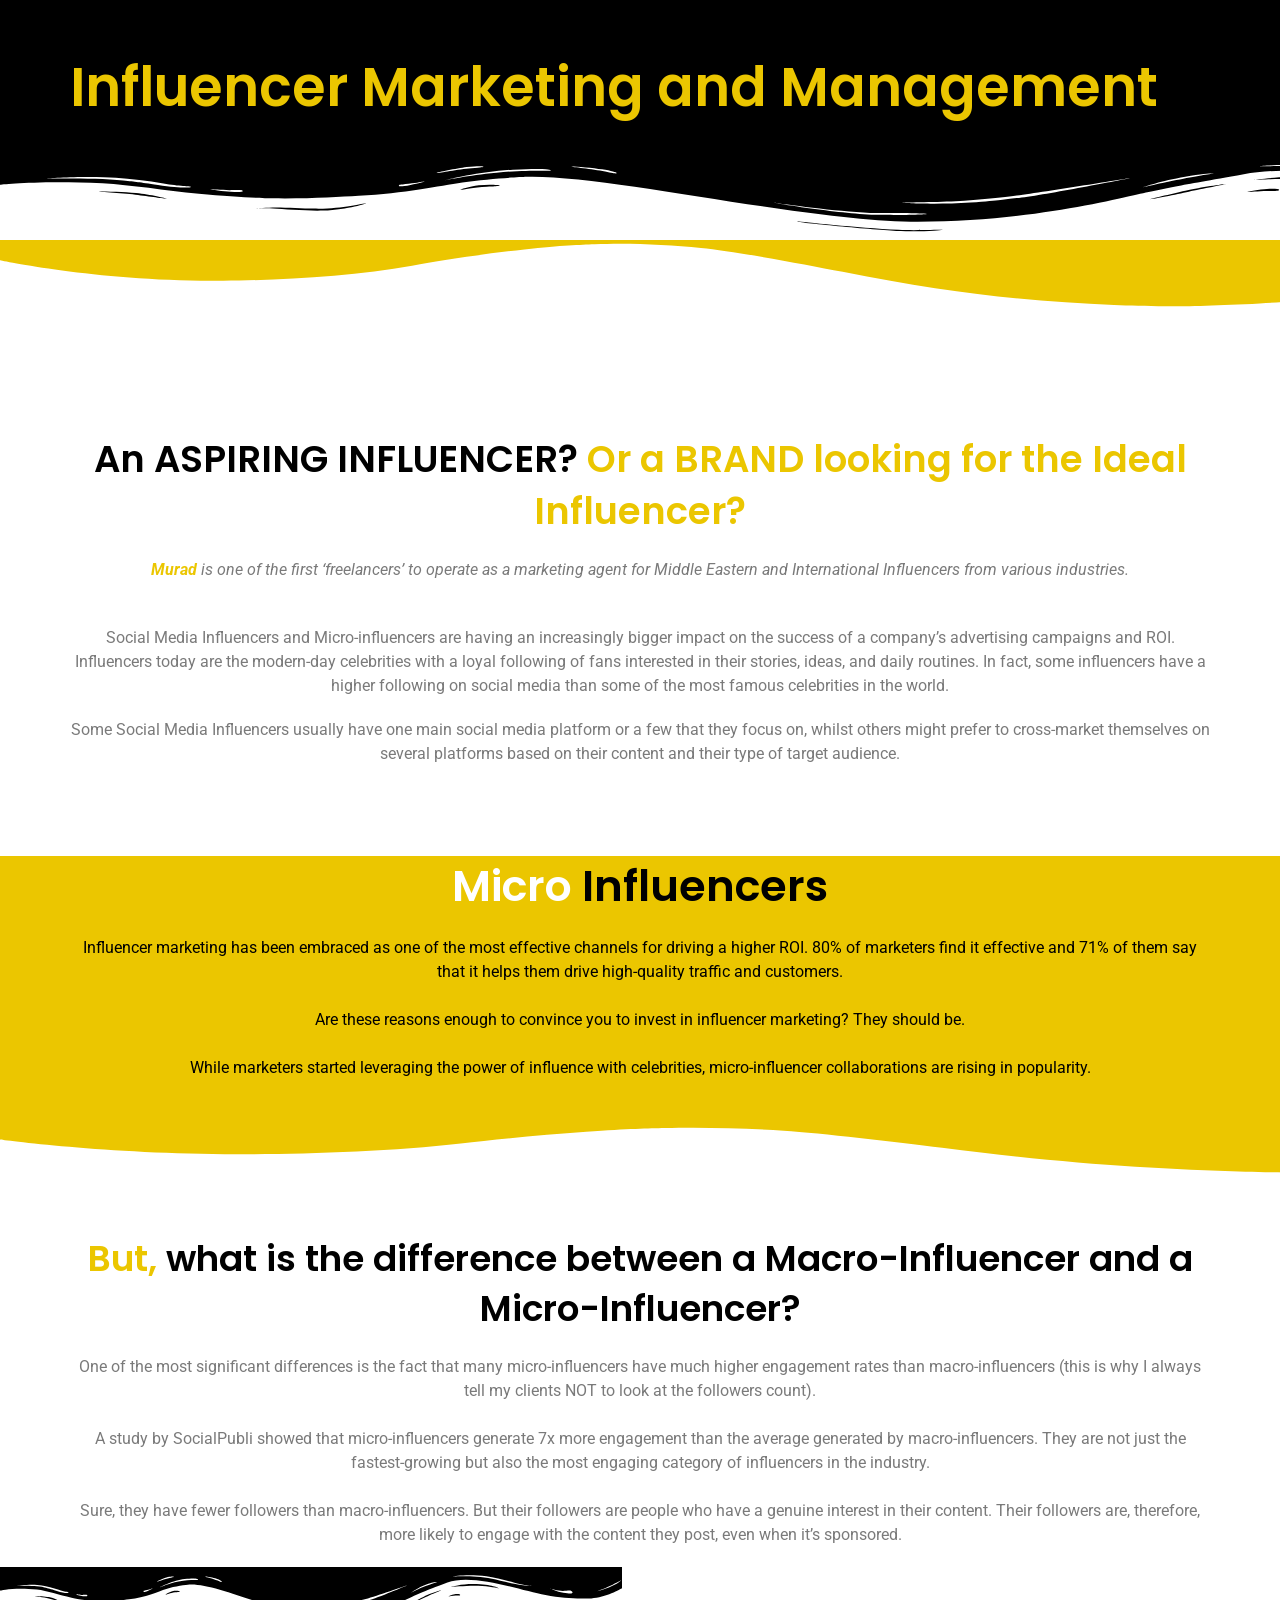
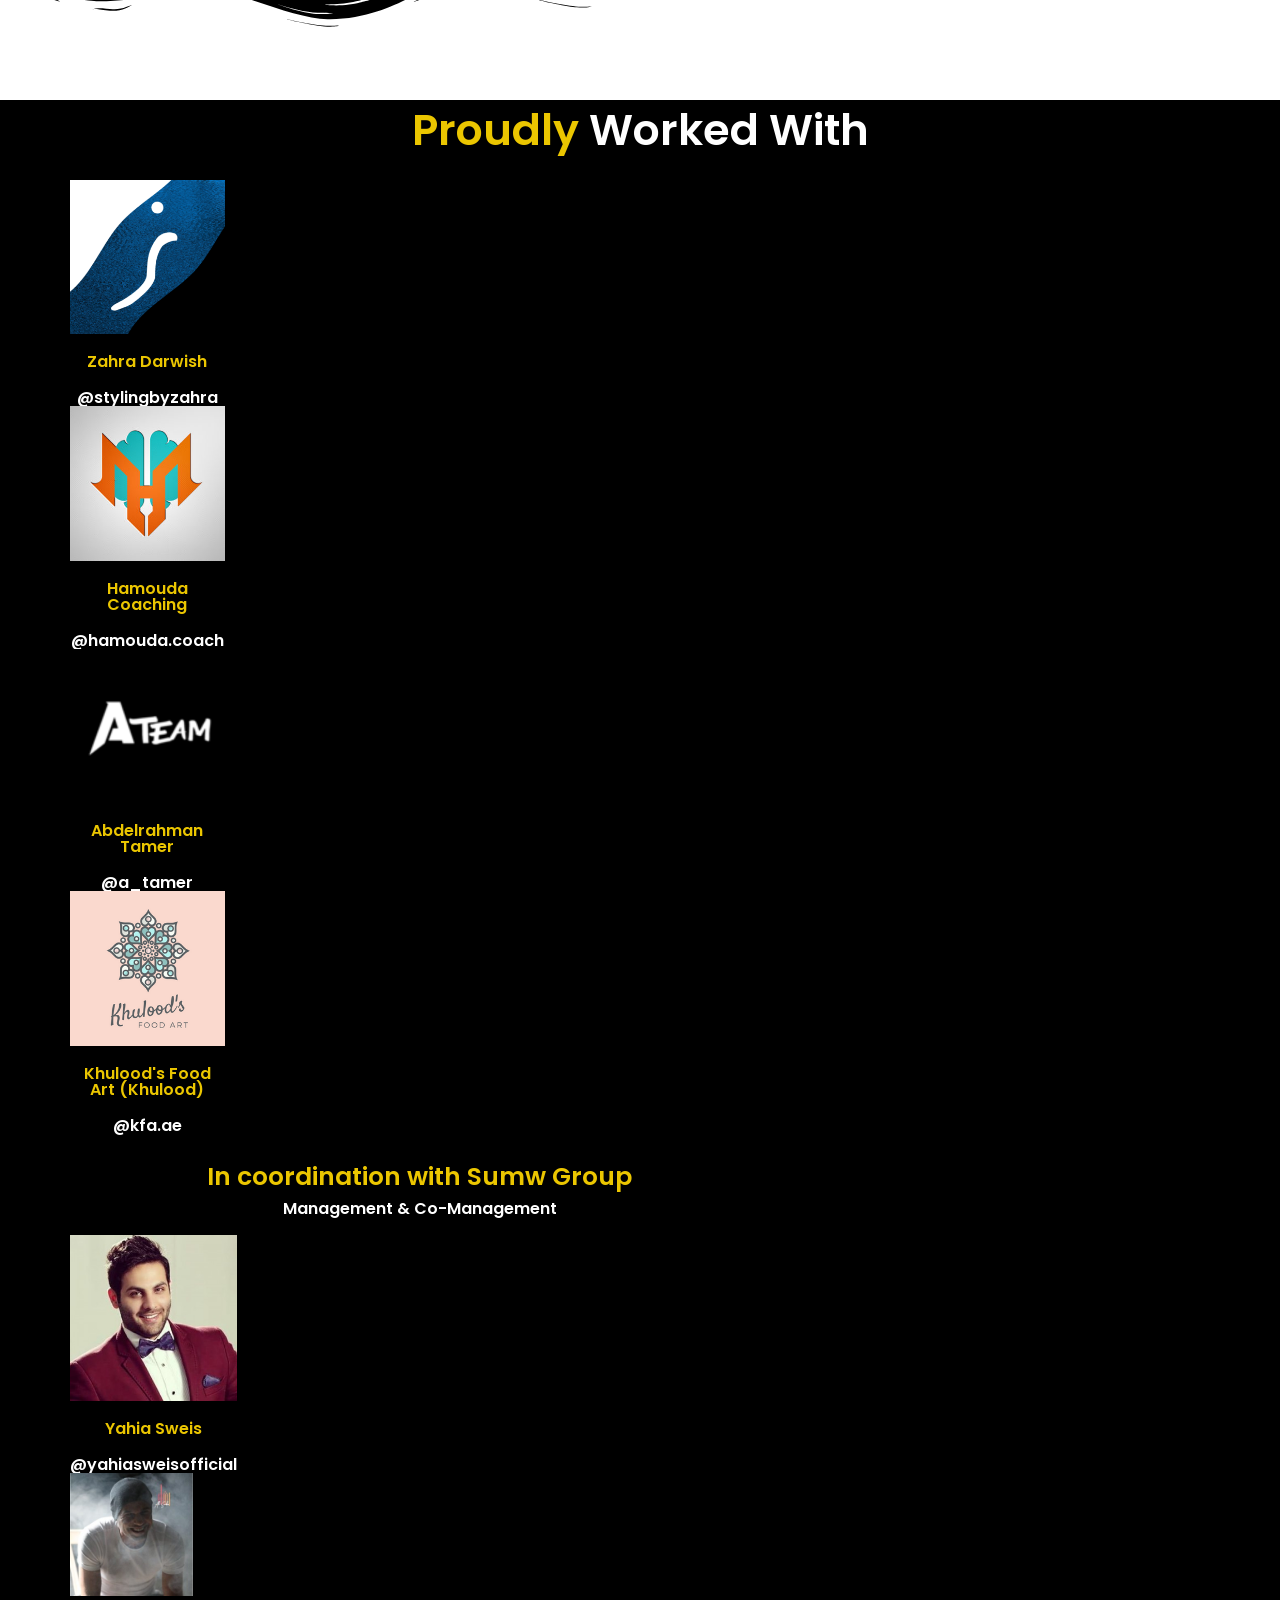
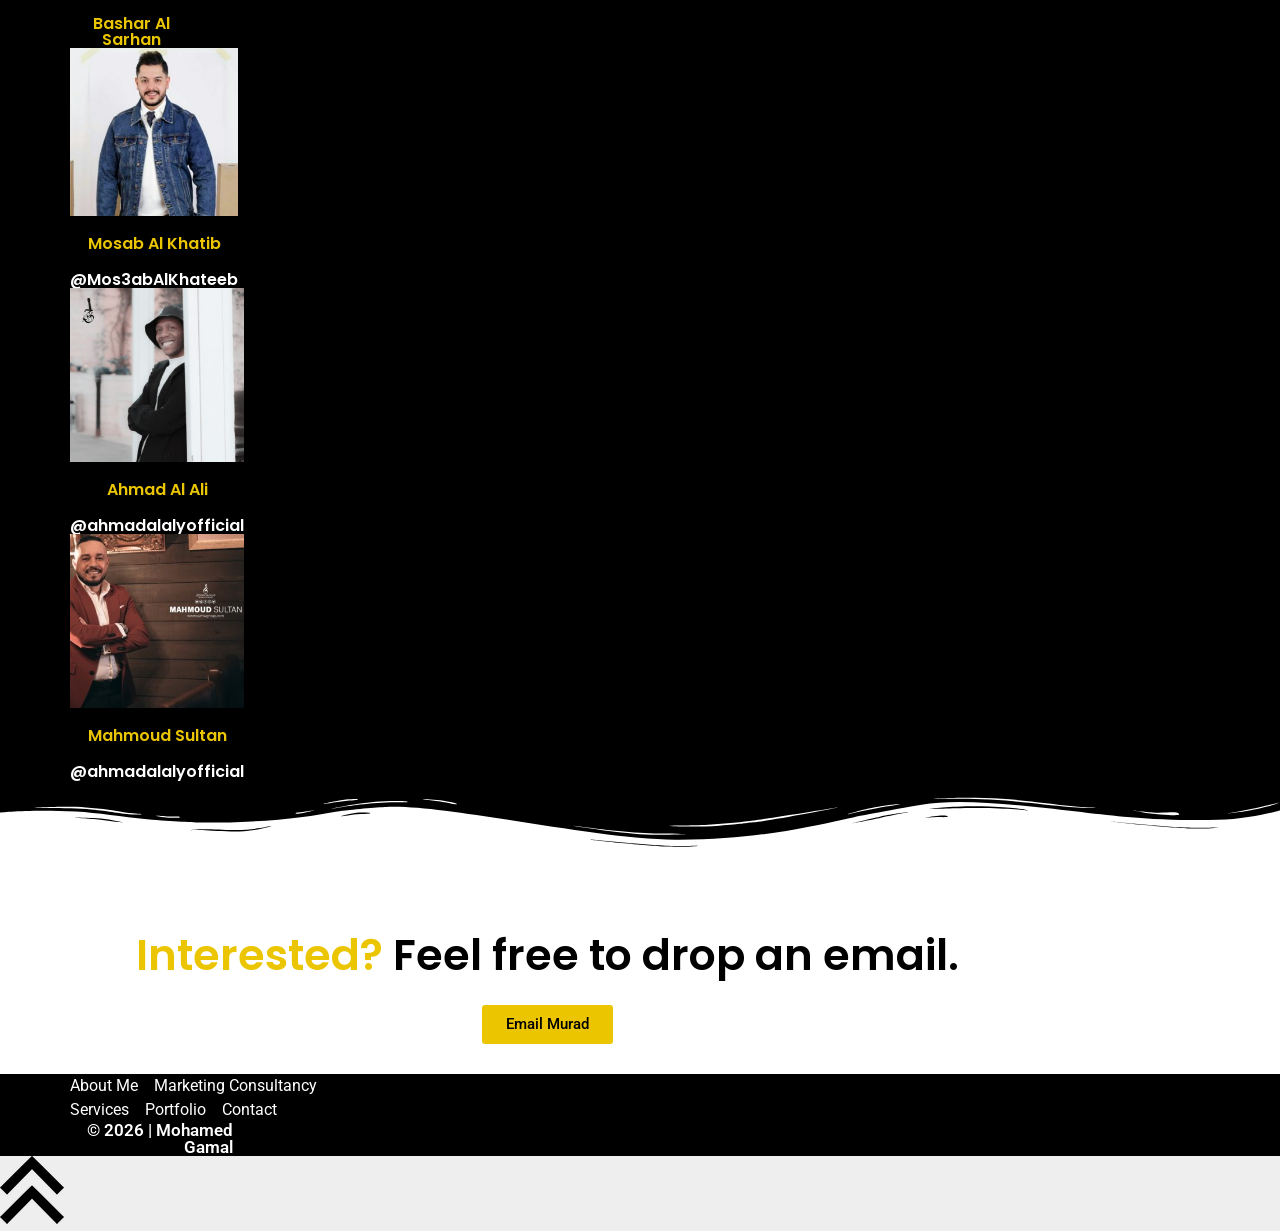
<file: influencers.html>
<!--
 * صفحة خدمة التسويق عبر المؤثرين (Influencer Marketing) - محمد جمال.
 * الملف ده مخصص لعرض استراتيجيات اختيار وإدارة حملات المؤثرين وصناع المحتوى.
 * الاعتمادات: styles.css والتنسيقات المحلية.
-->
<!DOCTYPE html>
<html lang="en-US">

<head>
    <link rel="stylesheet" href="styles.css">
    <meta charset="UTF-8">
    <meta name='robots' content='index, follow, max-image-preview:large, max-snippet:-1, max-video-preview:-1' />
    <script data-cfasync="false" data-pagespeed-no-defer type="text/javascript">
        //
        </script>
    <link media="all" href="muradmurad.com/wp-content/cache/autoptimize/css/autoptimize_03bb292f67d6c3e1c3ca48a1aabbb4af.css" rel="stylesheet" />
    <title>Influencer Marketing & Management - Mohamed Gamal</title>
    <meta name="description" content="Strategic influencer marketing campaigns and influencer management services by Mohamed Gamal in UAE, Egypt, and the Gulf." />
    <link rel="canonical" href="https://gimy404.github.io/Tsstawy/influencers.html" />
    <meta property="og:locale" content="en_US" />
    <meta property="og:type" content="article" />
    <meta property="og:title" content="Influencer Marketing & Management - Mohamed Gamal" />
    <meta property="og:description" content="Strategic influencer marketing campaigns and influencer management services by Mohamed Gamal in UAE, Egypt, and the Gulf." />
    <meta property="og:url" content="https://gimy404.github.io/Tsstawy/influencers.html" />
    <meta property="og:site_name" content="Mohamed Gamal" />
    <meta property="article:modified_time" content="2024-01-04T14:01:21+00:00" />
    <meta property="og:image" content="muradmurad.com/wp-content/uploads/2020/06/42-300x300.png" />
    <meta name="twitter:card" content="summary_large_image" />
    
    <meta name="twitter:label1" content="Est. reading time" />
    <meta name="twitter:data1" content="4 minutes" />
    <link rel='dns-prefetch' href='//fonts.googleapis.com' />
    
    
    
    <link rel='stylesheet' id='schema-lite-fonts-css' href='https://fonts.googleapis.com/css?family=Roboto%20Slab%3A300%2C400%7CRaleway%3A400%2C500%2C700&#038;subset=latin-ext' type='text/css' media='all' />
    <link rel='stylesheet' id='elementor-post-1121-css' href='muradmurad.com/wp-content/cache/autoptimize/css/autoptimize_single_8e840d04c17e988cbf5331a55ef0e9ab.css?ver=1619096060' type='text/css' media='all' />
    <link rel='stylesheet' id='elementor-global-css' href='muradmurad.com/wp-content/cache/autoptimize/css/autoptimize_single_7d9f86f74446a8ce3f928e1e7537bbad.css?ver=1619099052' type='text/css' media='all' />
    <link rel='stylesheet' id='elementor-post-1183-css' href='muradmurad.com/wp-content/cache/autoptimize/css/autoptimize_single_ed46dca7cf02a2c3cddc01587e4fbe2d.css?ver=1704390541' type='text/css' media='all' />
    <link rel='stylesheet' id='google-fonts-1-css' href='https://fonts.googleapis.com/css?family=Roboto%3A100%2C100italic%2C200%2C200italic%2C300%2C300italic%2C400%2C400italic%2C500%2C500italic%2C600%2C600italic%2C700%2C700italic%2C800%2C800italic%2C900%2C900italic%7CRoboto+Slab%3A100%2C100italic%2C200%2C200italic%2C300%2C300italic%2C400%2C400italic%2C500%2C500italic%2C600%2C600italic%2C700%2C700italic%2C800%2C800italic%2C900%2C900italic%7CPoppins%3A100%2C100italic%2C200%2C200italic%2C300%2C300italic%2C400%2C400italic%2C500%2C500italic%2C600%2C600italic%2C700%2C700italic%2C800%2C800italic%2C900%2C900italic&#038;display=auto&#038;ver=6.4.3'
        type='text/css' media='all' />
    <script type="text/javascript" src="muradmurad.com/wp-includes/js/jquery/jquery.min.js?ver=3.7.1" id="jquery-core-js"></script>
    
    
    
    <meta name="generator" content="WordPress 6.4.3" />
    
    
    
    
    
    <script type="application/ld+json">
        {
            "@context": "https:\/\/schema.org\/",
            "@type": "Article",
            "mainEntityOfPage": {
                "@type": "WebPage",
                "@id": "https:\/\/muradmurad.com\/influencers\/"
            },
            "url": "https:\/\/muradmurad.com\/influencers\/",
            "headline": "Influencer Marketing and Management",
            "datePublished": "2020-06-19T14:31:34+00:00",
            "dateModified": "2024-01-04T14:01:21+00:00",
            "publisher": {
                "@type": "Organization",
                "@id": "https:\/\/muradmurad.com\/#organization",
                "name": "Murad Murad",
                "logo": {
                    "@type": "ImageObject",
                    "url": "https:\/\/muradmurad.com\/wp-content\/uploads\/2019\/03\/Webp.net-resizeimage.png",
                    "width": 600,
                    "height": 60
                }
            },
            "image": {
                "@type": "ImageObject",
                "url": "http:\/\/muradmurad.com\/wp-content\/uploads\/2020\/06\/42-300x300.png",
                "width": 696,
                "height": "300"
            },
            "description": "Influencer Marketing and Management An ASPIRING INFLUENCER? Or a BRAND looking for the Ideal Influencer? Murad is one of the first 'freelancers' to operate as a marketing agent for Middle Eastern and International Influencers from various industries.Influencer Marketing and Management.Social Media Influencers and Micro-influencers are having an increasingly bigger",
            "author": {
                "@type": "Person",
                "name": "Murad Murad",
                "url": "https:\/\/muradmurad.com\/author\/mourad-2631\/",
                "description": "A freelance Marketing and Digital Marketing Consultant. Proudly based in Dubai, UAE, and working with clients from around the world. Here to help you navigate marketing. To make the complex simple, and to deliver honest results.",
                "image": {
                    "@type": "ImageObject",
                    "url": "https:\/\/secure.gravatar.com\/avatar\/5322184e9bbd45a82afc75401b60c8e9?s=96&d=mm&r=g",
                    "height": 96,
                    "width": 96
                },
                "sameAs": ["https:\/\/muradmurad.com", "https:\/\/twitter.com\/muradmmurad", "https:\/\/instagram.com\/yesitsmurad", "https:\/\/www.linkedin.com\/in\/yesitsmurad\/"]
            }
        }
    </script>
    <script data-cfasync="false" data-pagespeed-no-defer type="text/javascript">
        //
        var dataLayer_content = {
            "pagePostType": "page",
            "pagePostType2": "single-page",
            "pagePostAuthor": "Murad Murad"
        };
        dataLayer.push(dataLayer_content); //
    </script>
    <script data-cfasync="false">
        //
        (function(w, d, s, l, i) {
            w[l] = w[l] || [];
            w[l].push({
                'gtm.start': new Date().getTime(),
                event: 'gtm.js'
            });
            var f = d.getElementsByTagName(s)[0],
                j = d.createElement(s),
                dl = l != 'dataLayer' ? '&l=' + l : '';
            j.async = true;
            j.src =
                '//www.googletagmanager.com/gtm.' + 'js?id=' + i + dl;
            f.parentNode.insertBefore(j, f);
        })(window, document, 'script', 'dataLayer', 'GTM-T5T6ZMN'); //
    </script>
    <link rel="icon" href="muradmurad.com/wp-content/uploads/2019/02/Murad-Murad-1-65x65.png" sizes="32x32" />
    <link rel="icon" href="muradmurad.com/wp-content/uploads/2019/02/Murad-Murad-1-300x300.png" sizes="192x192" />
    <link rel="apple-touch-icon" href="muradmurad.com/wp-content/uploads/2019/02/Murad-Murad-1-300x300.png" />
    <meta name="msapplication-TileImage" content="muradmurad.com/wp-content/uploads/2019/02/Murad-Murad-1-300x300.png" />
    <meta name="viewport" content="width=device-width, initial-scale=1.0, viewport-fit=cover" />
</head>

<body class="page-template page-template-elementor_canvas page page-id-1183 wp-custom-logo wp-embed-responsive elementor-default elementor-template-canvas elementor-kit-1121 elementor-page elementor-page-1183"> <noscript><iframe src="https://www.googletagmanager.com/ns.html?id=GTM-T5T6ZMN"
height="0" width="0" style="display:none;visibility:hidden"></iframe></noscript>
    <div data-elementor-type="wp-page" data-elementor-id="1183" class="elementor elementor-1183">
        <div class="elementor-inner">
            <div class="elementor-section-wrap">
                <section class="elementor-section elementor-top-section elementor-element elementor-element-81be029 elementor-section-stretched elementor-section-boxed elementor-section-height-default elementor-section-height-default" data-id="81be029" data-element_type="section"
                    data-settings="{&quot;stretch_section&quot;:&quot;section-stretched&quot;,&quot;background_background&quot;:&quot;classic&quot;}">
                    <div class="elementor-container elementor-column-gap-default">
                        <div class="elementor-row">
                            <div class="elementor-column elementor-col-100 elementor-top-column elementor-element elementor-element-47645dc" data-id="47645dc" data-element_type="column">
                                <div class="elementor-column-wrap elementor-element-populated">
                                    <div class="elementor-widget-wrap">
                                        <div class="elementor-element elementor-element-62965d4 elementor-widget elementor-widget-spacer" data-id="62965d4" data-element_type="widget" data-widget_type="spacer.default">
                                            <div class="elementor-widget-container">
                                                <div class="elementor-spacer">
                                                    <div class="elementor-spacer-inner"></div>
                                                </div>
                                            </div>
                                        </div>
                                        <div class="elementor-element elementor-element-542d02e elementor-widget elementor-widget-heading" data-id="542d02e" data-element_type="widget" data-widget_type="heading.default">
                                            <div class="elementor-widget-container">
                                                <h1 class="elementor-heading-title elementor-size-default"><a href="influencers.html">Influencer Marketing and Management</a></h1>
                                            </div>
                                        </div>
                                        <div class="elementor-element elementor-element-ed71adb elementor-widget elementor-widget-spacer" data-id="ed71adb" data-element_type="widget" data-widget_type="spacer.default">
                                            <div class="elementor-widget-container">
                                                <div class="elementor-spacer">
                                                    <div class="elementor-spacer-inner"></div>
                                                </div>
                                            </div>
                                        </div>
                                    </div>
                                </div>
                            </div>
                        </div>
                    </div>
                </section>
                <section class="elementor-section elementor-top-section elementor-element elementor-element-d3220ae elementor-section-stretched elementor-section-boxed elementor-section-height-default elementor-section-height-default" data-id="d3220ae"
                    data-element_type="section" data-settings="{&quot;stretch_section&quot;:&quot;section-stretched&quot;,&quot;background_background&quot;:&quot;classic&quot;,&quot;shape_divider_top&quot;:&quot;wave-brush&quot;,&quot;shape_divider_bottom&quot;:&quot;waves&quot;}">
                    <div class="elementor-shape elementor-shape-top" data-negative="false"> <svg xmlns="http://www.w3.org/2000/svg" viewBox="0 0 283.5 27.8" preserveAspectRatio="none"> <path class="elementor-shape-fill" d="M283.5,9.7c0,0-7.3,4.3-14,4.6c-6.8,0.3-12.6,0-20.9-1.5c-11.3-2-33.1-10.1-44.7-5.7	s-12.1,4.6-18,7.4c-6.6,3.2-20,9.6-36.6,9.3C131.6,23.5,99.5,7.2,86.3,8c-1.4,0.1-6.6,0.8-10.5,2c-3.8,1.2-9.4,3.8-17,4.7	c-3.2,0.4-8.3,1.1-14.2,0.9c-1.5-0.1-6.3-0.4-12-1.6c-5.7-1.2-11-3.1-15.8-3.7C6.5,9.2,0,10.8,0,10.8V0h283.5V9.7z M260.8,11.3	c-0.7-1-2-0.4-4.3-0.4c-2.3,0-6.1-1.2-5.8-1.1c0.3,0.1,3.1,1.5,6,1.9C259.7,12.2,261.4,12.3,260.8,11.3z M242.4,8.6	c0,0-2.4-0.2-5.6-0.9c-3.2-0.8-10.3-2.8-15.1-3.5c-8.2-1.1-15.8,0-15.1,0.1c0.8,0.1,9.6-0.6,17.6,1.1c3.3,0.7,9.3,2.2,12.4,2.7	C239.9,8.7,242.4,8.6,242.4,8.6z M185.2,8.5c1.7-0.7-13.3,4.7-18.5,6.1c-2.1,0.6-6.2,1.6-10,2c-3.9,0.4-8.9,0.4-8.8,0.5	c0,0.2,5.8,0.8,11.2,0c5.4-0.8,5.2-1.1,7.6-1.6C170.5,14.7,183.5,9.2,185.2,8.5z M199.1,6.9c0.2,0-0.8-0.4-4.8,1.1	c-4,1.5-6.7,3.5-6.9,3.7c-0.2,0.1,3.5-1.8,6.6-3C197,7.5,199,6.9,199.1,6.9z M283,6c-0.1,0.1-1.9,1.1-4.8,2.5s-6.9,2.8-6.7,2.7	c0.2,0,3.5-0.6,7.4-2.5C282.8,6.8,283.1,5.9,283,6z M31.3,11.6c0.1-0.2-1.9-0.2-4.5-1.2s-5.4-1.6-7.8-2C15,7.6,7.3,8.5,7.7,8.6	C8,8.7,15.9,8.3,20.2,9.3c2.2,0.5,2.4,0.5,5.7,1.6S31.2,11.9,31.3,11.6z M73,9.2c0.4-0.1,3.5-1.6,8.4-2.6c4.9-1.1,8.9-0.5,8.9-0.8	c0-0.3-1-0.9-6.2-0.3S72.6,9.3,73,9.2z M71.6,6.7C71.8,6.8,75,5.4,77.3,5c2.3-0.3,1.9-0.5,1.9-0.6c0-0.1-1.1-0.2-2.7,0.2	C74.8,5.1,71.4,6.6,71.6,6.7z M93.6,4.4c0.1,0.2,3.5,0.8,5.6,1.8c2.1,1,1.8,0.6,1.9,0.5c0.1-0.1-0.8-0.8-2.4-1.3	C97.1,4.8,93.5,4.2,93.6,4.4z M65.4,11.1c-0.1,0.3,0.3,0.5,1.9-0.2s2.6-1.3,2.2-1.2s-0.9,0.4-2.5,0.8C65.3,10.9,65.5,10.8,65.4,11.1	z M34.5,12.4c-0.2,0,2.1,0.8,3.3,0.9c1.2,0.1,2,0.1,2-0.2c0-0.3-0.1-0.5-1.6-0.4C36.6,12.8,34.7,12.4,34.5,12.4z M152.2,21.1	c-0.1,0.1-2.4-0.3-7.5-0.3c-5,0-13.6-2.4-17.2-3.5c-3.6-1.1,10,3.9,16.5,4.1C150.5,21.6,152.3,21,152.2,21.1z"/> <path class="elementor-shape-fill" d="M269.6,18c-0.1-0.1-4.6,0.3-7.2,0c-7.3-0.7-17-3.2-16.6-2.9c0.4,0.3,13.7,3.1,17,3.3	C267.7,18.8,269.7,18,269.6,18z"/> <path class="elementor-shape-fill" d="M227.4,9.8c-0.2-0.1-4.5-1-9.5-1.2c-5-0.2-12.7,0.6-12.3,0.5c0.3-0.1,5.9-1.8,13.3-1.2	S227.6,9.9,227.4,9.8z"/> <path class="elementor-shape-fill" d="M204.5,13.4c-0.1-0.1,2-1,3.2-1.1c1.2-0.1,2,0,2,0.3c0,0.3-0.1,0.5-1.6,0.4	C206.4,12.9,204.6,13.5,204.5,13.4z"/> <path class="elementor-shape-fill" d="M201,10.6c0-0.1-4.4,1.2-6.3,2.2c-1.9,0.9-6.2,3.1-6.1,3.1c0.1,0.1,4.2-1.6,6.3-2.6	S201,10.7,201,10.6z"/> <path class="elementor-shape-fill" d="M154.5,26.7c-0.1-0.1-4.6,0.3-7.2,0c-7.3-0.7-17-3.2-16.6-2.9c0.4,0.3,13.7,3.1,17,3.3	C152.6,27.5,154.6,26.8,154.5,26.7z"/> <path class="elementor-shape-fill" d="M41.9,19.3c0,0,1.2-0.3,2.9-0.1c1.7,0.2,5.8,0.9,8.2,0.7c4.2-0.4,7.4-2.7,7-2.6	c-0.4,0-4.3,2.2-8.6,1.9c-1.8-0.1-5.1-0.5-6.7-0.4S41.9,19.3,41.9,19.3z"/> <path class="elementor-shape-fill" d="M75.5,12.6c0.2,0.1,2-0.8,4.3-1.1c2.3-0.2,2.1-0.3,2.1-0.5c0-0.1-1.8-0.4-3.4,0	C76.9,11.5,75.3,12.5,75.5,12.6z"/> <path class="elementor-shape-fill" d="M15.6,13.2c0-0.1,4.3,0,6.7,0.5c2.4,0.5,5,1.9,5,2c0,0.1-2.7-0.8-5.1-1.4	C19.9,13.7,15.7,13.3,15.6,13.2z"/> </svg></div>
                    <div
                        class="elementor-shape elementor-shape-bottom" data-negative="false"> <svg xmlns="http://www.w3.org/2000/svg" viewBox="0 0 1000 100" preserveAspectRatio="none"> <path class="elementor-shape-fill" d="M421.9,6.5c22.6-2.5,51.5,0.4,75.5,5.3c23.6,4.9,70.9,23.5,100.5,35.7c75.8,32.2,133.7,44.5,192.6,49.7
 c23.6,2.1,48.7,3.5,103.4-2.5c54.7-6,106.2-25.6,106.2-25.6V0H0v30.3c0,0,72,32.6,158.4,30.5c39.2-0.7,92.8-6.7,134-22.4
 c21.2-8.1,52.2-18.2,79.7-24.2C399.3,7.9,411.6,7.5,421.9,6.5z"/> </svg></div>
            <div class="elementor-container elementor-column-gap-default">
                <div class="elementor-row">
                    <div class="elementor-column elementor-col-100 elementor-top-column elementor-element elementor-element-a63c347" data-id="a63c347" data-element_type="column">
                        <div class="elementor-column-wrap elementor-element-populated">
                            <div class="elementor-widget-wrap">
                                <div class="elementor-element elementor-element-4ba1087 elementor-widget elementor-widget-spacer" data-id="4ba1087" data-element_type="widget" data-widget_type="spacer.default">
                                    <div class="elementor-widget-container">
                                        <div class="elementor-spacer">
                                            <div class="elementor-spacer-inner"></div>
                                        </div>
                                    </div>
                                </div>
                                <div class="elementor-element elementor-element-2867ed8 premium-header-inline elementor-widget elementor-widget-premium-addon-dual-header" data-id="2867ed8" data-element_type="widget" data-widget_type="premium-addon-dual-header.default">
                                    <div class="elementor-widget-container">
                                        <div class="premium-dual-header-container">
                                            <div class="premium-dual-header-first-container">
                                                <h2 class="premium-dual-header-first-header "><span class="premium-dual-header-first-span">An ASPIRING INFLUENCER? </span><span class="premium-dual-header-second-header ">Or a BRAND looking for the Ideal Influencer?</span></h2>
                                            </div>
                                        </div>
                                    </div>
                                </div>
                                <div class="elementor-element elementor-element-c7d2c54 elementor-widget elementor-widget-text-editor" data-id="c7d2c54" data-element_type="widget" data-widget_type="text-editor.default">
                                    <div class="elementor-widget-container">
                                        <div class="elementor-text-editor elementor-clearfix">
                                            <p style="text-align: center;"><em><strong><span style="color: #ebc600;"><a style="color: #ebc600;" href="http://muradmurad.com">Murad</a> </span></strong>is one of the first &#8216;freelancers&#8217; to operate as a marketing agent for Middle Eastern and International Influencers from various industries.<br /><span style="color: #ffffff;">Influencer Marketing and Management.</span></em></p>
                                            <p
                                                style="text-align: center;">Social Media Influencers and Micro-influencers are having an increasingly bigger impact on the success of a company&#8217;s advertising campaigns and ROI. Influencers today are the modern-day celebrities with
                                                a loyal following of fans interested in their stories, ideas, and daily routines. In fact, some influencers have a higher following on social media than some of the most famous celebrities in the world.</p>
                                                <p
                                                    style="text-align: center;">Some Social Media Influencers usually have one main social media platform or a few that they focus on, whilst others might prefer to cross-market themselves on several platforms based on their content and
                                                    their type of target audience.</p>
                                        </div>
                                    </div>
                                </div>
                                <div class="elementor-element elementor-element-3ea2fba elementor-widget elementor-widget-spacer" data-id="3ea2fba" data-element_type="widget" data-widget_type="spacer.default">
                                    <div class="elementor-widget-container">
                                        <div class="elementor-spacer">
                                            <div class="elementor-spacer-inner"></div>
                                        </div>
                                    </div>
                                </div>
                            </div>
                        </div>
                    </div>
                </div>
            </div>
            </section>
            <section class="elementor-section elementor-top-section elementor-element elementor-element-99b6c4e elementor-section-stretched elementor-section-boxed elementor-section-height-default elementor-section-height-default" data-id="99b6c4e" data-element_type="section"
                data-settings="{&quot;stretch_section&quot;:&quot;section-stretched&quot;,&quot;background_background&quot;:&quot;classic&quot;}">
                <div class="elementor-container elementor-column-gap-default">
                    <div class="elementor-row">
                        <div class="elementor-column elementor-col-100 elementor-top-column elementor-element elementor-element-b13f9fe" data-id="b13f9fe" data-element_type="column">
                            <div class="elementor-column-wrap elementor-element-populated">
                                <div class="elementor-widget-wrap">
                                    <div class="elementor-element elementor-element-611c489 premium-header-inline elementor-widget elementor-widget-premium-addon-dual-header" data-id="611c489" data-element_type="widget" data-widget_type="premium-addon-dual-header.default">
                                        <div class="elementor-widget-container">
                                            <div class="premium-dual-header-container">
                                                <div class="premium-dual-header-first-container">
                                                    <h3 class="premium-dual-header-first-header "><span class="premium-dual-header-first-span">Micro </span><span class="premium-dual-header-second-header ">Influencers</span></h3>
                                                </div>
                                            </div>
                                        </div>
                                    </div>
                                    <div class="elementor-element elementor-element-629b496 elementor-widget elementor-widget-text-editor" data-id="629b496" data-element_type="widget" data-widget_type="text-editor.default">
                                        <div class="elementor-widget-container">
                                            <div class="elementor-text-editor elementor-clearfix">
                                                <p style="text-align: center;"><span style="color: #000000;">Influencer marketing has been embraced as one of the most effective channels for driving a higher ROI. 80% of marketers find it effective and 71% of them say that it helps them drive high-quality traffic and customers.</span><br
                                                    /><br /><span style="color: #000000;">Are these reasons enough to convince you to invest in influencer marketing? They should be.</span><br /><br /><span style="color: #000000;">While marketers started leveraging the power of influence with celebrities, micro-influencer collaborations are rising in popularity.</span></p>
                                            </div>
                                        </div>
                                    </div>
                                    <div class="elementor-element elementor-element-c855a2a elementor-widget elementor-widget-spacer" data-id="c855a2a" data-element_type="widget" data-widget_type="spacer.default">
                                        <div class="elementor-widget-container">
                                            <div class="elementor-spacer">
                                                <div class="elementor-spacer-inner"></div>
                                            </div>
                                        </div>
                                    </div>
                                </div>
                            </div>
                        </div>
                    </div>
                </div>
            </section>
            <section class="elementor-section elementor-top-section elementor-element elementor-element-d5d49c4 elementor-section-stretched elementor-section-boxed elementor-section-height-default elementor-section-height-default" data-id="d5d49c4" data-element_type="section"
                data-settings="{&quot;stretch_section&quot;:&quot;section-stretched&quot;,&quot;background_background&quot;:&quot;classic&quot;,&quot;shape_divider_top&quot;:&quot;waves&quot;}">
                <div class="elementor-shape elementor-shape-top" data-negative="false"> <svg xmlns="http://www.w3.org/2000/svg" viewBox="0 0 1000 100" preserveAspectRatio="none"> <path class="elementor-shape-fill" d="M421.9,6.5c22.6-2.5,51.5,0.4,75.5,5.3c23.6,4.9,70.9,23.5,100.5,35.7c75.8,32.2,133.7,44.5,192.6,49.7
 c23.6,2.1,48.7,3.5,103.4-2.5c54.7-6,106.2-25.6,106.2-25.6V0H0v30.3c0,0,72,32.6,158.4,30.5c39.2-0.7,92.8-6.7,134-22.4
 c21.2-8.1,52.2-18.2,79.7-24.2C399.3,7.9,411.6,7.5,421.9,6.5z"/> </svg></div>
                <div class="elementor-container elementor-column-gap-default">
                    <div class="elementor-row">
                        <div class="elementor-column elementor-col-100 elementor-top-column elementor-element elementor-element-dad5c26" data-id="dad5c26" data-element_type="column">
                            <div class="elementor-column-wrap elementor-element-populated">
                                <div class="elementor-widget-wrap">
                                    <div class="elementor-element elementor-element-98b8eb2 elementor-widget elementor-widget-spacer" data-id="98b8eb2" data-element_type="widget" data-widget_type="spacer.default">
                                        <div class="elementor-widget-container">
                                            <div class="elementor-spacer">
                                                <div class="elementor-spacer-inner"></div>
                                            </div>
                                        </div>
                                    </div>
                                    <div class="elementor-element elementor-element-326872e premium-header-inline elementor-widget elementor-widget-premium-addon-dual-header" data-id="326872e" data-element_type="widget" data-widget_type="premium-addon-dual-header.default">
                                        <div class="elementor-widget-container">
                                            <div class="premium-dual-header-container">
                                                <div class="premium-dual-header-first-container">
                                                    <h4 class="premium-dual-header-first-header "><span class="premium-dual-header-first-span">But, </span><span class="premium-dual-header-second-header ">what is the difference between a Macro-Influencer and a Micro-Influencer?</span></h4>
                                                </div>
                                            </div>
                                        </div>
                                    </div>
                                    <div class="elementor-element elementor-element-5d80dc6 elementor-widget elementor-widget-text-editor" data-id="5d80dc6" data-element_type="widget" data-widget_type="text-editor.default">
                                        <div class="elementor-widget-container">
                                            <div class="elementor-text-editor elementor-clearfix">
                                                <p style="text-align: center;">One of the most significant differences is the fact that many micro-influencers have much higher engagement rates than macro-influencers (this is why I always tell my clients NOT to look at the followers
                                                    count).<br /><br />A study by SocialPubli showed that micro-influencers generate 7x more engagement than the average generated by macro-influencers. They are not just the fastest-growing but also the
                                                    most engaging category of influencers in the industry.<br /><br />Sure, they have fewer followers than macro-influencers. But their followers are people who have a genuine interest in their content.
                                                    Their followers are, therefore, more likely to engage with the content they post, even when it’s sponsored.</p>
                                            </div>
                                        </div>
                                    </div>
                                </div>
                            </div>
                        </div>
                    </div>
                </div>
            </section>
            <section class="elementor-section elementor-top-section elementor-element elementor-element-91b93b9 elementor-section-stretched elementor-section-boxed elementor-section-height-default elementor-section-height-default" data-id="91b93b9" data-element_type="section"
                data-settings="{&quot;stretch_section&quot;:&quot;section-stretched&quot;,&quot;background_background&quot;:&quot;classic&quot;,&quot;shape_divider_bottom&quot;:&quot;wave-brush&quot;}">
                <div class="elementor-shape elementor-shape-bottom" data-negative="false"> <svg xmlns="http://www.w3.org/2000/svg" viewBox="0 0 283.5 27.8" preserveAspectRatio="none"> <path class="elementor-shape-fill" d="M283.5,9.7c0,0-7.3,4.3-14,4.6c-6.8,0.3-12.6,0-20.9-1.5c-11.3-2-33.1-10.1-44.7-5.7	s-12.1,4.6-18,7.4c-6.6,3.2-20,9.6-36.6,9.3C131.6,23.5,99.5,7.2,86.3,8c-1.4,0.1-6.6,0.8-10.5,2c-3.8,1.2-9.4,3.8-17,4.7	c-3.2,0.4-8.3,1.1-14.2,0.9c-1.5-0.1-6.3-0.4-12-1.6c-5.7-1.2-11-3.1-15.8-3.7C6.5,9.2,0,10.8,0,10.8V0h283.5V9.7z M260.8,11.3	c-0.7-1-2-0.4-4.3-0.4c-2.3,0-6.1-1.2-5.8-1.1c0.3,0.1,3.1,1.5,6,1.9C259.7,12.2,261.4,12.3,260.8,11.3z M242.4,8.6	c0,0-2.4-0.2-5.6-0.9c-3.2-0.8-10.3-2.8-15.1-3.5c-8.2-1.1-15.8,0-15.1,0.1c0.8,0.1,9.6-0.6,17.6,1.1c3.3,0.7,9.3,2.2,12.4,2.7	C239.9,8.7,242.4,8.6,242.4,8.6z M185.2,8.5c1.7-0.7-13.3,4.7-18.5,6.1c-2.1,0.6-6.2,1.6-10,2c-3.9,0.4-8.9,0.4-8.8,0.5	c0,0.2,5.8,0.8,11.2,0c5.4-0.8,5.2-1.1,7.6-1.6C170.5,14.7,183.5,9.2,185.2,8.5z M199.1,6.9c0.2,0-0.8-0.4-4.8,1.1	c-4,1.5-6.7,3.5-6.9,3.7c-0.2,0.1,3.5-1.8,6.6-3C197,7.5,199,6.9,199.1,6.9z M283,6c-0.1,0.1-1.9,1.1-4.8,2.5s-6.9,2.8-6.7,2.7	c0.2,0,3.5-0.6,7.4-2.5C282.8,6.8,283.1,5.9,283,6z M31.3,11.6c0.1-0.2-1.9-0.2-4.5-1.2s-5.4-1.6-7.8-2C15,7.6,7.3,8.5,7.7,8.6	C8,8.7,15.9,8.3,20.2,9.3c2.2,0.5,2.4,0.5,5.7,1.6S31.2,11.9,31.3,11.6z M73,9.2c0.4-0.1,3.5-1.6,8.4-2.6c4.9-1.1,8.9-0.5,8.9-0.8	c0-0.3-1-0.9-6.2-0.3S72.6,9.3,73,9.2z M71.6,6.7C71.8,6.8,75,5.4,77.3,5c2.3-0.3,1.9-0.5,1.9-0.6c0-0.1-1.1-0.2-2.7,0.2	C74.8,5.1,71.4,6.6,71.6,6.7z M93.6,4.4c0.1,0.2,3.5,0.8,5.6,1.8c2.1,1,1.8,0.6,1.9,0.5c0.1-0.1-0.8-0.8-2.4-1.3	C97.1,4.8,93.5,4.2,93.6,4.4z M65.4,11.1c-0.1,0.3,0.3,0.5,1.9-0.2s2.6-1.3,2.2-1.2s-0.9,0.4-2.5,0.8C65.3,10.9,65.5,10.8,65.4,11.1	z M34.5,12.4c-0.2,0,2.1,0.8,3.3,0.9c1.2,0.1,2,0.1,2-0.2c0-0.3-0.1-0.5-1.6-0.4C36.6,12.8,34.7,12.4,34.5,12.4z M152.2,21.1	c-0.1,0.1-2.4-0.3-7.5-0.3c-5,0-13.6-2.4-17.2-3.5c-3.6-1.1,10,3.9,16.5,4.1C150.5,21.6,152.3,21,152.2,21.1z"/> <path class="elementor-shape-fill" d="M269.6,18c-0.1-0.1-4.6,0.3-7.2,0c-7.3-0.7-17-3.2-16.6-2.9c0.4,0.3,13.7,3.1,17,3.3	C267.7,18.8,269.7,18,269.6,18z"/> <path class="elementor-shape-fill" d="M227.4,9.8c-0.2-0.1-4.5-1-9.5-1.2c-5-0.2-12.7,0.6-12.3,0.5c0.3-0.1,5.9-1.8,13.3-1.2	S227.6,9.9,227.4,9.8z"/> <path class="elementor-shape-fill" d="M204.5,13.4c-0.1-0.1,2-1,3.2-1.1c1.2-0.1,2,0,2,0.3c0,0.3-0.1,0.5-1.6,0.4	C206.4,12.9,204.6,13.5,204.5,13.4z"/> <path class="elementor-shape-fill" d="M201,10.6c0-0.1-4.4,1.2-6.3,2.2c-1.9,0.9-6.2,3.1-6.1,3.1c0.1,0.1,4.2-1.6,6.3-2.6	S201,10.7,201,10.6z"/> <path class="elementor-shape-fill" d="M154.5,26.7c-0.1-0.1-4.6,0.3-7.2,0c-7.3-0.7-17-3.2-16.6-2.9c0.4,0.3,13.7,3.1,17,3.3	C152.6,27.5,154.6,26.8,154.5,26.7z"/> <path class="elementor-shape-fill" d="M41.9,19.3c0,0,1.2-0.3,2.9-0.1c1.7,0.2,5.8,0.9,8.2,0.7c4.2-0.4,7.4-2.7,7-2.6	c-0.4,0-4.3,2.2-8.6,1.9c-1.8-0.1-5.1-0.5-6.7-0.4S41.9,19.3,41.9,19.3z"/> <path class="elementor-shape-fill" d="M75.5,12.6c0.2,0.1,2-0.8,4.3-1.1c2.3-0.2,2.1-0.3,2.1-0.5c0-0.1-1.8-0.4-3.4,0	C76.9,11.5,75.3,12.5,75.5,12.6z"/> <path class="elementor-shape-fill" d="M15.6,13.2c0-0.1,4.3,0,6.7,0.5c2.4,0.5,5,1.9,5,2c0,0.1-2.7-0.8-5.1-1.4	C19.9,13.7,15.7,13.3,15.6,13.2z"/> </svg></div>
                <div
                    class="elementor-container elementor-column-gap-default">
                    <div class="elementor-row">
                        <div class="elementor-column elementor-col-100 elementor-top-column elementor-element elementor-element-7eabb85" data-id="7eabb85" data-element_type="column">
                            <div class="elementor-column-wrap elementor-element-populated">
                                <div class="elementor-widget-wrap">
                                    <div class="elementor-element elementor-element-39819ce elementor-widget elementor-widget-spacer" data-id="39819ce" data-element_type="widget" data-widget_type="spacer.default">
                                        <div class="elementor-widget-container">
                                            <div class="elementor-spacer">
                                                <div class="elementor-spacer-inner"></div>
                                            </div>
                                        </div>
                                    </div>
                                </div>
                            </div>
                        </div>
                    </div>
        </div>
        </section>
        <section class="elementor-section elementor-top-section elementor-element elementor-element-cd86cf2 elementor-section-stretched elementor-section-boxed elementor-section-height-default elementor-section-height-default" data-id="cd86cf2" data-element_type="section"
            data-settings="{&quot;stretch_section&quot;:&quot;section-stretched&quot;,&quot;background_background&quot;:&quot;classic&quot;}">
            <div class="elementor-container elementor-column-gap-default">
                <div class="elementor-row">
                    <div class="elementor-column elementor-col-100 elementor-top-column elementor-element elementor-element-2e17210" data-id="2e17210" data-element_type="column">
                        <div class="elementor-column-wrap elementor-element-populated">
                            <div class="elementor-widget-wrap">
                                <div class="elementor-element elementor-element-6cff471 premium-header-inline elementor-widget elementor-widget-premium-addon-dual-header" data-id="6cff471" data-element_type="widget" data-widget_type="premium-addon-dual-header.default">
                                    <div class="elementor-widget-container">
                                        <div class="premium-dual-header-container">
                                            <div class="premium-dual-header-first-container">
                                                <h6 class="premium-dual-header-first-header "><span class="premium-dual-header-first-span">Proudly </span><span class="premium-dual-header-second-header ">Worked With</span></h6>
                                            </div>
                                        </div>
                                    </div>
                                </div>
                                <section class="elementor-section elementor-inner-section elementor-element elementor-element-76bf548 elementor-section-boxed elementor-section-height-default elementor-section-height-default" data-id="76bf548" data-element_type="section">
                                    <div class="elementor-container elementor-column-gap-default">
                                        <div class="elementor-row">
                                            <div class="elementor-column elementor-col-25 elementor-inner-column elementor-element elementor-element-e351cac" data-id="e351cac" data-element_type="column">
                                                <div class="elementor-column-wrap elementor-element-populated">
                                                    <div class="elementor-widget-wrap">
                                                        <div class="elementor-element elementor-element-62d8a87 elementor-widget elementor-widget-image" data-id="62d8a87" data-element_type="widget" data-widget_type="image.default">
                                                            <div class="elementor-widget-container">
                                                                <div class="elementor-image"> <noscript><img fetchpriority="high" decoding="async" width="300" height="300" src="muradmurad.com/wp-content/uploads/2020/06/42-300x300.png" class="attachment-medium size-medium" alt="stylingbyzahra" srcset="muradmurad.com/wp-content/uploads/2020/06/42-300x300.png 300w, muradmurad.com/wp-content/uploads/2020/06/42-150x150.png 150w, muradmurad.com/wp-content/uploads/2020/06/42-65x65.png 65w, muradmurad.com/wp-content/uploads/2020/06/42.png 500w" sizes="(max-width: 300px) 100vw, 300px" /></noscript><img
                                                                        fetchpriority="high" decoding="async" width="300" height="300" src='data:image/svg+xml,%3Csvg%20xmlns=%22http://www.w3.org/2000/svg%22%20viewBox=%220%200%20300%20300%22%3E%3C/svg%3E'
                                                                        data-src="muradmurad.com/wp-content/uploads/2020/06/42-300x300.png" class="lazyload attachment-medium size-medium" alt="stylingbyzahra" data-srcset="muradmurad.com/wp-content/uploads/2020/06/42-300x300.png 300w, muradmurad.com/wp-content/uploads/2020/06/42-150x150.png 150w, muradmurad.com/wp-content/uploads/2020/06/42-65x65.png 65w, muradmurad.com/wp-content/uploads/2020/06/42.png 500w"
                                                                        data-sizes="(max-width: 300px) 100vw, 300px" /></div>
                                                            </div>
                                                        </div>
                                                        <div class="elementor-element elementor-element-43943cb elementor-widget elementor-widget-heading" data-id="43943cb" data-element_type="widget" data-widget_type="heading.default">
                                                            <div class="elementor-widget-container">
                                                                <h6 class="elementor-heading-title elementor-size-default">Zahra Darwish</h6>
                                                            </div>
                                                        </div>
                                                        <div class="elementor-element elementor-element-a1ae8e4 elementor-widget elementor-widget-heading" data-id="a1ae8e4" data-element_type="widget" data-widget_type="heading.default">
                                                            <div class="elementor-widget-container">
                                                                <h6 class="elementor-heading-title elementor-size-default"><a href="https://instagram.com/stylingbyzahra">@stylingbyzahra</a></h6>
                                                            </div>
                                                        </div>
                                                    </div>
                                                </div>
                                            </div>
                                            <div class="elementor-column elementor-col-25 elementor-inner-column elementor-element elementor-element-2ac614d" data-id="2ac614d" data-element_type="column">
                                                <div class="elementor-column-wrap elementor-element-populated">
                                                    <div class="elementor-widget-wrap">
                                                        <div class="elementor-element elementor-element-8077c25 elementor-widget elementor-widget-image" data-id="8077c25" data-element_type="widget" data-widget_type="image.default">
                                                            <div class="elementor-widget-container">
                                                                <div class="elementor-image"> <noscript><img decoding="async" width="300" height="300" src="muradmurad.com/wp-content/uploads/2022/06/Mockup8-1-e1654593166588-300x300.jpg" class="attachment-medium size-medium" alt="Hamouda NLP Coach" srcset="muradmurad.com/wp-content/uploads/2022/06/Mockup8-1-e1654593166588-300x300.jpg 300w, muradmurad.com/wp-content/uploads/2022/06/Mockup8-1-e1654593166588-150x150.jpg 150w, muradmurad.com/wp-content/uploads/2022/06/Mockup8-1-e1654593166588-768x768.jpg 768w, muradmurad.com/wp-content/uploads/2022/06/Mockup8-1-e1654593166588-65x65.jpg 65w, muradmurad.com/wp-content/uploads/2022/06/Mockup8-1-e1654593166588.jpg 893w" sizes="(max-width: 300px) 100vw, 300px" /></noscript><img
                                                                        decoding="async" width="300" height="300" src='data:image/svg+xml,%3Csvg%20xmlns=%22http://www.w3.org/2000/svg%22%20viewBox=%220%200%20300%20300%22%3E%3C/svg%3E' data-src="muradmurad.com/wp-content/uploads/2022/06/Mockup8-1-e1654593166588-300x300.jpg"
                                                                        class="lazyload attachment-medium size-medium" alt="Hamouda NLP Coach" data-srcset="muradmurad.com/wp-content/uploads/2022/06/Mockup8-1-e1654593166588-300x300.jpg 300w, muradmurad.com/wp-content/uploads/2022/06/Mockup8-1-e1654593166588-150x150.jpg 150w, muradmurad.com/wp-content/uploads/2022/06/Mockup8-1-e1654593166588-768x768.jpg 768w, muradmurad.com/wp-content/uploads/2022/06/Mockup8-1-e1654593166588-65x65.jpg 65w, muradmurad.com/wp-content/uploads/2022/06/Mockup8-1-e1654593166588.jpg 893w"
                                                                        data-sizes="(max-width: 300px) 100vw, 300px" /></div>
                                                            </div>
                                                        </div>
                                                        <div class="elementor-element elementor-element-877031f elementor-widget elementor-widget-heading" data-id="877031f" data-element_type="widget" data-widget_type="heading.default">
                                                            <div class="elementor-widget-container">
                                                                <h6 class="elementor-heading-title elementor-size-default">Hamouda Coaching</h6>
                                                            </div>
                                                        </div>
                                                        <div class="elementor-element elementor-element-895f8f1 elementor-widget elementor-widget-heading" data-id="895f8f1" data-element_type="widget" data-widget_type="heading.default">
                                                            <div class="elementor-widget-container">
                                                                <h6 class="elementor-heading-title elementor-size-default"><a href="https://instagram.com/hamouda.coach">@hamouda.coach</a></h6>
                                                            </div>
                                                        </div>
                                                    </div>
                                                </div>
                                            </div>
                                            <div class="elementor-column elementor-col-25 elementor-inner-column elementor-element elementor-element-28b76bc" data-id="28b76bc" data-element_type="column">
                                                <div class="elementor-column-wrap elementor-element-populated">
                                                    <div class="elementor-widget-wrap">
                                                        <div class="elementor-element elementor-element-b4e9c2d elementor-widget elementor-widget-image" data-id="b4e9c2d" data-element_type="widget" data-widget_type="image.default">
                                                            <div class="elementor-widget-container">
                                                                <div class="elementor-image"> <noscript><img decoding="async" width="300" height="300" src="muradmurad.com/wp-content/uploads/2020/06/Untitled-design-1-300x300.png" class="attachment-medium size-medium" alt="Ateam" srcset="muradmurad.com/wp-content/uploads/2020/06/Untitled-design-1-300x300.png 300w, muradmurad.com/wp-content/uploads/2020/06/Untitled-design-1-150x150.png 150w, muradmurad.com/wp-content/uploads/2020/06/Untitled-design-1-65x65.png 65w, muradmurad.com/wp-content/uploads/2020/06/Untitled-design-1.png 500w" sizes="(max-width: 300px) 100vw, 300px" /></noscript><img
                                                                        decoding="async" width="300" height="300" src='data:image/svg+xml,%3Csvg%20xmlns=%22http://www.w3.org/2000/svg%22%20viewBox=%220%200%20300%20300%22%3E%3C/svg%3E' data-src="muradmurad.com/wp-content/uploads/2020/06/Untitled-design-1-300x300.png"
                                                                        class="lazyload attachment-medium size-medium" alt="Ateam" data-srcset="muradmurad.com/wp-content/uploads/2020/06/Untitled-design-1-300x300.png 300w, muradmurad.com/wp-content/uploads/2020/06/Untitled-design-1-150x150.png 150w, muradmurad.com/wp-content/uploads/2020/06/Untitled-design-1-65x65.png 65w, muradmurad.com/wp-content/uploads/2020/06/Untitled-design-1.png 500w"
                                                                        data-sizes="(max-width: 300px) 100vw, 300px" /></div>
                                                            </div>
                                                        </div>
                                                        <div class="elementor-element elementor-element-5955f18 elementor-widget elementor-widget-heading" data-id="5955f18" data-element_type="widget" data-widget_type="heading.default">
                                                            <div class="elementor-widget-container">
                                                                <h6 class="elementor-heading-title elementor-size-default">Abdelrahman Tamer</h6>
                                                            </div>
                                                        </div>
                                                        <div class="elementor-element elementor-element-e4a3d41 elementor-widget elementor-widget-heading" data-id="e4a3d41" data-element_type="widget" data-widget_type="heading.default">
                                                            <div class="elementor-widget-container">
                                                                <h6 class="elementor-heading-title elementor-size-default"><a href="https://vm.tiktok.com/Jdd97at/">@a_tamer</a></h6>
                                                            </div>
                                                        </div>
                                                    </div>
                                                </div>
                                            </div>
                                            <div class="elementor-column elementor-col-25 elementor-inner-column elementor-element elementor-element-9d8100c" data-id="9d8100c" data-element_type="column">
                                                <div class="elementor-column-wrap elementor-element-populated">
                                                    <div class="elementor-widget-wrap">
                                                        <div class="elementor-element elementor-element-66e8519 elementor-widget elementor-widget-image" data-id="66e8519" data-element_type="widget" data-widget_type="image.default">
                                                            <div class="elementor-widget-container">
                                                                <div class="elementor-image"> <noscript><img decoding="async" width="268" height="268" src="muradmurad.com/wp-content/uploads/2020/06/cropped.png" class="attachment-medium size-medium" alt="khuloods food art" srcset="muradmurad.com/wp-content/uploads/2020/06/cropped.png 268w, muradmurad.com/wp-content/uploads/2020/06/cropped-150x150.png 150w, muradmurad.com/wp-content/uploads/2020/06/cropped-65x65.png 65w" sizes="(max-width: 268px) 100vw, 268px" /></noscript><img
                                                                        decoding="async" width="268" height="268" src='data:image/svg+xml,%3Csvg%20xmlns=%22http://www.w3.org/2000/svg%22%20viewBox=%220%200%20268%20268%22%3E%3C/svg%3E' data-src="muradmurad.com/wp-content/uploads/2020/06/cropped.png"
                                                                        class="lazyload attachment-medium size-medium" alt="khuloods food art" data-srcset="muradmurad.com/wp-content/uploads/2020/06/cropped.png 268w, muradmurad.com/wp-content/uploads/2020/06/cropped-150x150.png 150w, muradmurad.com/wp-content/uploads/2020/06/cropped-65x65.png 65w"
                                                                        data-sizes="(max-width: 268px) 100vw, 268px" /></div>
                                                            </div>
                                                        </div>
                                                        <div class="elementor-element elementor-element-3ec77d8 elementor-widget elementor-widget-heading" data-id="3ec77d8" data-element_type="widget" data-widget_type="heading.default">
                                                            <div class="elementor-widget-container">
                                                                <h6 class="elementor-heading-title elementor-size-default">Khulood's Food Art (Khulood)</h6>
                                                            </div>
                                                        </div>
                                                        <div class="elementor-element elementor-element-4043723 elementor-widget elementor-widget-heading" data-id="4043723" data-element_type="widget" data-widget_type="heading.default">
                                                            <div class="elementor-widget-container">
                                                                <h6 class="elementor-heading-title elementor-size-default"><a href="https://instagram.com/kfa.ae">@kfa.ae</a></h6>
                                                            </div>
                                                        </div>
                                                    </div>
                                                </div>
                                            </div>
                                        </div>
                                    </div>
                                </section>
                                <section class="elementor-section elementor-inner-section elementor-element elementor-element-5c6e40a elementor-section-boxed elementor-section-height-default elementor-section-height-default" data-id="5c6e40a" data-element_type="section">
                                    <div class="elementor-container elementor-column-gap-default">
                                        <div class="elementor-row">
                                            <div class="elementor-column elementor-col-100 elementor-inner-column elementor-element elementor-element-c3ba106" data-id="c3ba106" data-element_type="column">
                                                <div class="elementor-column-wrap elementor-element-populated">
                                                    <div class="elementor-widget-wrap">
                                                        <div class="elementor-element elementor-element-6071b9e elementor-widget elementor-widget-heading" data-id="6071b9e" data-element_type="widget" data-widget_type="heading.default">
                                                            <div class="elementor-widget-container">
                                                                <h6 class="elementor-heading-title elementor-size-default">In coordination with Sumw Group</h6>
                                                            </div>
                                                        </div>
                                                        <div class="elementor-element elementor-element-a1659b2 elementor-widget elementor-widget-heading" data-id="a1659b2" data-element_type="widget" data-widget_type="heading.default">
                                                            <div class="elementor-widget-container">
                                                                <h6 class="elementor-heading-title elementor-size-default"><a href="https://instagram.com/kfa.ae">Management & Co-Management</a></h6>
                                                            </div>
                                                        </div>
                                                    </div>
                                                </div>
                                            </div>
                                        </div>
                                    </div>
                                </section>
                                <section class="elementor-section elementor-inner-section elementor-element elementor-element-29711ec elementor-section-boxed elementor-section-height-default elementor-section-height-default" data-id="29711ec" data-element_type="section">
                                    <div class="elementor-container elementor-column-gap-default">
                                        <div class="elementor-row">
                                            <div class="elementor-column elementor-col-20 elementor-inner-column elementor-element elementor-element-cf9f541" data-id="cf9f541" data-element_type="column">
                                                <div class="elementor-column-wrap elementor-element-populated">
                                                    <div class="elementor-widget-wrap">
                                                        <div class="elementor-element elementor-element-c9403e5 elementor-widget elementor-widget-image" data-id="c9403e5" data-element_type="widget" data-widget_type="image.default">
                                                            <div class="elementor-widget-container">
                                                                <div class="elementor-image"> <noscript><img decoding="async" width="300" height="299" src="muradmurad.com/wp-content/uploads/2021/05/yahia_sweis_jordan_top_50_113.jpeg" class="attachment-medium size-medium" alt="InfluencerMarketing1" srcset="muradmurad.com/wp-content/uploads/2021/05/yahia_sweis_jordan_top_50_113.jpeg 300w, muradmurad.com/wp-content/uploads/2021/05/yahia_sweis_jordan_top_50_113-150x150.jpeg 150w, muradmurad.com/wp-content/uploads/2021/05/yahia_sweis_jordan_top_50_113-65x65.jpeg 65w" sizes="(max-width: 300px) 100vw, 300px" /></noscript><img
                                                                        decoding="async" width="300" height="299" src='data:image/svg+xml,%3Csvg%20xmlns=%22http://www.w3.org/2000/svg%22%20viewBox=%220%200%20300%20299%22%3E%3C/svg%3E' data-src="muradmurad.com/wp-content/uploads/2021/05/yahia_sweis_jordan_top_50_113.jpeg"
                                                                        class="lazyload attachment-medium size-medium" alt="InfluencerMarketing1" data-srcset="muradmurad.com/wp-content/uploads/2021/05/yahia_sweis_jordan_top_50_113.jpeg 300w, muradmurad.com/wp-content/uploads/2021/05/yahia_sweis_jordan_top_50_113-150x150.jpeg 150w, muradmurad.com/wp-content/uploads/2021/05/yahia_sweis_jordan_top_50_113-65x65.jpeg 65w"
                                                                        data-sizes="(max-width: 300px) 100vw, 300px" /></div>
                                                            </div>
                                                        </div>
                                                        <div class="elementor-element elementor-element-7db536f elementor-widget elementor-widget-heading" data-id="7db536f" data-element_type="widget" data-widget_type="heading.default">
                                                            <div class="elementor-widget-container">
                                                                <h6 class="elementor-heading-title elementor-size-default">Yahia Sweis</h6>
                                                            </div>
                                                        </div>
                                                        <div class="elementor-element elementor-element-255adf2 elementor-widget elementor-widget-heading" data-id="255adf2" data-element_type="widget" data-widget_type="heading.default">
                                                            <div class="elementor-widget-container">
                                                                <h6 class="elementor-heading-title elementor-size-default"><a href="https://instagram.com/yahiasweisofficial">@yahiasweisofficial</a></h6>
                                                            </div>
                                                        </div>
                                                    </div>
                                                </div>
                                            </div>
                                            <div class="elementor-column elementor-col-20 elementor-inner-column elementor-element elementor-element-1d6a268" data-id="1d6a268" data-element_type="column">
                                                <div class="elementor-column-wrap elementor-element-populated">
                                                    <div class="elementor-widget-wrap">
                                                        <div class="elementor-element elementor-element-93eff04 elementor-widget elementor-widget-image" data-id="93eff04" data-element_type="widget" data-widget_type="image.default">
                                                            <div class="elementor-widget-container">
                                                                <div class="elementor-image"> <noscript><img decoding="async" width="300" height="300" src="muradmurad.com/wp-content/uploads/2021/05/150226676_115355277256190_138616324752700562_n-300x300.jpg" class="attachment-medium size-medium" alt="InfluencerMarketing4" srcset="muradmurad.com/wp-content/uploads/2021/05/150226676_115355277256190_138616324752700562_n-300x300.jpg 300w, muradmurad.com/wp-content/uploads/2021/05/150226676_115355277256190_138616324752700562_n-150x150.jpg 150w, muradmurad.com/wp-content/uploads/2021/05/150226676_115355277256190_138616324752700562_n-65x65.jpg 65w, muradmurad.com/wp-content/uploads/2021/05/150226676_115355277256190_138616324752700562_n.jpg 710w" sizes="(max-width: 300px) 100vw, 300px" /></noscript><img
                                                                        decoding="async" width="300" height="300" src='data:image/svg+xml,%3Csvg%20xmlns=%22http://www.w3.org/2000/svg%22%20viewBox=%220%200%20300%20300%22%3E%3C/svg%3E' data-src="muradmurad.com/wp-content/uploads/2021/05/150226676_115355277256190_138616324752700562_n-300x300.jpg"
                                                                        class="lazyload attachment-medium size-medium" alt="InfluencerMarketing4" data-srcset="muradmurad.com/wp-content/uploads/2021/05/150226676_115355277256190_138616324752700562_n-300x300.jpg 300w, muradmurad.com/wp-content/uploads/2021/05/150226676_115355277256190_138616324752700562_n-150x150.jpg 150w, muradmurad.com/wp-content/uploads/2021/05/150226676_115355277256190_138616324752700562_n-65x65.jpg 65w, muradmurad.com/wp-content/uploads/2021/05/150226676_115355277256190_138616324752700562_n.jpg 710w"
                                                                        data-sizes="(max-width: 300px) 100vw, 300px" /></div>
                                                            </div>
                                                        </div>
                                                        <div class="elementor-element elementor-element-79e61ec elementor-widget elementor-widget-heading" data-id="79e61ec" data-element_type="widget" data-widget_type="heading.default">
                                                            <div class="elementor-widget-container">
                                                                <h6 class="elementor-heading-title elementor-size-default">Bashar Al Sarhan</h6>
                                                            </div>
                                                        </div>
                                                    </div>
                                                </div>
                                            </div>
                                            <div class="elementor-column elementor-col-20 elementor-inner-column elementor-element elementor-element-18a2a67" data-id="18a2a67" data-element_type="column">
                                                <div class="elementor-column-wrap elementor-element-populated">
                                                    <div class="elementor-widget-wrap">
                                                        <div class="elementor-element elementor-element-033c227 elementor-widget elementor-widget-image" data-id="033c227" data-element_type="widget" data-widget_type="image.default">
                                                            <div class="elementor-widget-container">
                                                                <div class="elementor-image"> <noscript><img decoding="async" width="300" height="300" src="muradmurad.com/wp-content/uploads/2021/05/unnamed-2-300x300.jpg" class="attachment-medium size-medium" alt="InfluencerMarketing2" srcset="muradmurad.com/wp-content/uploads/2021/05/unnamed-2-300x300.jpg 300w, muradmurad.com/wp-content/uploads/2021/05/unnamed-2-150x150.jpg 150w, muradmurad.com/wp-content/uploads/2021/05/unnamed-2-768x768.jpg 768w, muradmurad.com/wp-content/uploads/2021/05/unnamed-2-65x65.jpg 65w, muradmurad.com/wp-content/uploads/2021/05/unnamed-2.jpg 900w" sizes="(max-width: 300px) 100vw, 300px" /></noscript><img
                                                                        decoding="async" width="300" height="300" src='data:image/svg+xml,%3Csvg%20xmlns=%22http://www.w3.org/2000/svg%22%20viewBox=%220%200%20300%20300%22%3E%3C/svg%3E' data-src="muradmurad.com/wp-content/uploads/2021/05/unnamed-2-300x300.jpg"
                                                                        class="lazyload attachment-medium size-medium" alt="InfluencerMarketing2" data-srcset="muradmurad.com/wp-content/uploads/2021/05/unnamed-2-300x300.jpg 300w, muradmurad.com/wp-content/uploads/2021/05/unnamed-2-150x150.jpg 150w, muradmurad.com/wp-content/uploads/2021/05/unnamed-2-768x768.jpg 768w, muradmurad.com/wp-content/uploads/2021/05/unnamed-2-65x65.jpg 65w, muradmurad.com/wp-content/uploads/2021/05/unnamed-2.jpg 900w"
                                                                        data-sizes="(max-width: 300px) 100vw, 300px" /></div>
                                                            </div>
                                                        </div>
                                                        <div class="elementor-element elementor-element-72156a6 elementor-widget elementor-widget-heading" data-id="72156a6" data-element_type="widget" data-widget_type="heading.default">
                                                            <div class="elementor-widget-container">
                                                                <h6 class="elementor-heading-title elementor-size-default">Mosab Al Khatib</h6>
                                                            </div>
                                                        </div>
                                                        <div class="elementor-element elementor-element-7c2a042 elementor-widget elementor-widget-heading" data-id="7c2a042" data-element_type="widget" data-widget_type="heading.default">
                                                            <div class="elementor-widget-container">
                                                                <h6 class="elementor-heading-title elementor-size-default"><a href="https://www.facebook.com/Mos3abAlKhateeb/">@Mos3abAlKhateeb</a></h6>
                                                            </div>
                                                        </div>
                                                    </div>
                                                </div>
                                            </div>
                                            <div class="elementor-column elementor-col-20 elementor-inner-column elementor-element elementor-element-00e6306" data-id="00e6306" data-element_type="column">
                                                <div class="elementor-column-wrap elementor-element-populated">
                                                    <div class="elementor-widget-wrap">
                                                        <div class="elementor-element elementor-element-885d29b elementor-widget elementor-widget-image" data-id="885d29b" data-element_type="widget" data-widget_type="image.default">
                                                            <div class="elementor-widget-container">
                                                                <div class="elementor-image"> <noscript><img decoding="async" width="300" height="300" src="muradmurad.com/wp-content/uploads/2021/05/147487585_136315615003954_5588897805185200908_n-300x300.jpg" class="attachment-medium size-medium" alt="InfluencerMarketing3" srcset="muradmurad.com/wp-content/uploads/2021/05/147487585_136315615003954_5588897805185200908_n-300x300.jpg 300w, muradmurad.com/wp-content/uploads/2021/05/147487585_136315615003954_5588897805185200908_n-1024x1024.jpg 1024w, muradmurad.com/wp-content/uploads/2021/05/147487585_136315615003954_5588897805185200908_n-150x150.jpg 150w, muradmurad.com/wp-content/uploads/2021/05/147487585_136315615003954_5588897805185200908_n-768x768.jpg 768w, muradmurad.com/wp-content/uploads/2021/05/147487585_136315615003954_5588897805185200908_n-65x65.jpg 65w, muradmurad.com/wp-content/uploads/2021/05/147487585_136315615003954_5588897805185200908_n.jpg 1440w" sizes="(max-width: 300px) 100vw, 300px" /></noscript><img
                                                                        decoding="async" width="300" height="300" src='data:image/svg+xml,%3Csvg%20xmlns=%22http://www.w3.org/2000/svg%22%20viewBox=%220%200%20300%20300%22%3E%3C/svg%3E' data-src="muradmurad.com/wp-content/uploads/2021/05/147487585_136315615003954_5588897805185200908_n-300x300.jpg"
                                                                        class="lazyload attachment-medium size-medium" alt="InfluencerMarketing3" data-srcset="muradmurad.com/wp-content/uploads/2021/05/147487585_136315615003954_5588897805185200908_n-300x300.jpg 300w, muradmurad.com/wp-content/uploads/2021/05/147487585_136315615003954_5588897805185200908_n-1024x1024.jpg 1024w, muradmurad.com/wp-content/uploads/2021/05/147487585_136315615003954_5588897805185200908_n-150x150.jpg 150w, muradmurad.com/wp-content/uploads/2021/05/147487585_136315615003954_5588897805185200908_n-768x768.jpg 768w, muradmurad.com/wp-content/uploads/2021/05/147487585_136315615003954_5588897805185200908_n-65x65.jpg 65w, muradmurad.com/wp-content/uploads/2021/05/147487585_136315615003954_5588897805185200908_n.jpg 1440w"
                                                                        data-sizes="(max-width: 300px) 100vw, 300px" /></div>
                                                            </div>
                                                        </div>
                                                        <div class="elementor-element elementor-element-2dc98ac elementor-widget elementor-widget-heading" data-id="2dc98ac" data-element_type="widget" data-widget_type="heading.default">
                                                            <div class="elementor-widget-container">
                                                                <h6 class="elementor-heading-title elementor-size-default">Ahmad Al Ali</h6>
                                                            </div>
                                                        </div>
                                                        <div class="elementor-element elementor-element-3a63622 elementor-widget elementor-widget-heading" data-id="3a63622" data-element_type="widget" data-widget_type="heading.default">
                                                            <div class="elementor-widget-container">
                                                                <h6 class="elementor-heading-title elementor-size-default"><a href="https://www.facebook.com/ahmadalalyofficial/">@ahmadalalyofficial</a></h6>
                                                            </div>
                                                        </div>
                                                    </div>
                                                </div>
                                            </div>
                                            <div class="elementor-column elementor-col-20 elementor-inner-column elementor-element elementor-element-3ec2d1d" data-id="3ec2d1d" data-element_type="column">
                                                <div class="elementor-column-wrap elementor-element-populated">
                                                    <div class="elementor-widget-wrap">
                                                        <div class="elementor-element elementor-element-6ae7f4b elementor-widget elementor-widget-image" data-id="6ae7f4b" data-element_type="widget" data-widget_type="image.default">
                                                            <div class="elementor-widget-container">
                                                                <div class="elementor-image"> <noscript><img decoding="async" width="300" height="300" src="muradmurad.com/wp-content/uploads/2021/05/136178446_242644347239707_1113500610637000933_n-e1621958206511-300x300.jpg" class="attachment-medium size-medium" alt="InfluencerMarketing5" srcset="muradmurad.com/wp-content/uploads/2021/05/136178446_242644347239707_1113500610637000933_n-e1621958206511-300x300.jpg 300w, muradmurad.com/wp-content/uploads/2021/05/136178446_242644347239707_1113500610637000933_n-e1621958206511-1024x1024.jpg 1024w, muradmurad.com/wp-content/uploads/2021/05/136178446_242644347239707_1113500610637000933_n-e1621958206511-150x150.jpg 150w, muradmurad.com/wp-content/uploads/2021/05/136178446_242644347239707_1113500610637000933_n-e1621958206511-768x768.jpg 768w, muradmurad.com/wp-content/uploads/2021/05/136178446_242644347239707_1113500610637000933_n-e1621958206511-65x65.jpg 65w, muradmurad.com/wp-content/uploads/2021/05/136178446_242644347239707_1113500610637000933_n-e1621958206511.jpg 1361w" sizes="(max-width: 300px) 100vw, 300px" /></noscript><img
                                                                        decoding="async" width="300" height="300" src='data:image/svg+xml,%3Csvg%20xmlns=%22http://www.w3.org/2000/svg%22%20viewBox=%220%200%20300%20300%22%3E%3C/svg%3E' data-src="muradmurad.com/wp-content/uploads/2021/05/136178446_242644347239707_1113500610637000933_n-e1621958206511-300x300.jpg"
                                                                        class="lazyload attachment-medium size-medium" alt="InfluencerMarketing5" data-srcset="muradmurad.com/wp-content/uploads/2021/05/136178446_242644347239707_1113500610637000933_n-e1621958206511-300x300.jpg 300w, muradmurad.com/wp-content/uploads/2021/05/136178446_242644347239707_1113500610637000933_n-e1621958206511-1024x1024.jpg 1024w, muradmurad.com/wp-content/uploads/2021/05/136178446_242644347239707_1113500610637000933_n-e1621958206511-150x150.jpg 150w, muradmurad.com/wp-content/uploads/2021/05/136178446_242644347239707_1113500610637000933_n-e1621958206511-768x768.jpg 768w, muradmurad.com/wp-content/uploads/2021/05/136178446_242644347239707_1113500610637000933_n-e1621958206511-65x65.jpg 65w, muradmurad.com/wp-content/uploads/2021/05/136178446_242644347239707_1113500610637000933_n-e1621958206511.jpg 1361w"
                                                                        data-sizes="(max-width: 300px) 100vw, 300px" /></div>
                                                            </div>
                                                        </div>
                                                        <div class="elementor-element elementor-element-a29f39e elementor-widget elementor-widget-heading" data-id="a29f39e" data-element_type="widget" data-widget_type="heading.default">
                                                            <div class="elementor-widget-container">
                                                                <h6 class="elementor-heading-title elementor-size-default">Mahmoud Sultan</h6>
                                                            </div>
                                                        </div>
                                                        <div class="elementor-element elementor-element-76c2117 elementor-widget elementor-widget-heading" data-id="76c2117" data-element_type="widget" data-widget_type="heading.default">
                                                            <div class="elementor-widget-container">
                                                                <h6 class="elementor-heading-title elementor-size-default"><a href="https://www.facebook.com/ahmadalalyofficial/">@ahmadalalyofficial</a></h6>
                                                            </div>
                                                        </div>
                                                    </div>
                                                </div>
                                            </div>
                                        </div>
                                    </div>
                                </section>
                                <div class="elementor-element elementor-element-e6bfe5e elementor-widget elementor-widget-spacer" data-id="e6bfe5e" data-element_type="widget" data-widget_type="spacer.default">
                                    <div class="elementor-widget-container">
                                        <div class="elementor-spacer">
                                            <div class="elementor-spacer-inner"></div>
                                        </div>
                                    </div>
                                </div>
                            </div>
                        </div>
                    </div>
                </div>
            </div>
        </section>
        <section class="elementor-section elementor-top-section elementor-element elementor-element-733fbee elementor-section-stretched elementor-section-boxed elementor-section-height-default elementor-section-height-default" data-id="733fbee" data-element_type="section"
            data-settings="{&quot;stretch_section&quot;:&quot;section-stretched&quot;,&quot;background_background&quot;:&quot;classic&quot;,&quot;shape_divider_top&quot;:&quot;wave-brush&quot;}">
            <div class="elementor-shape elementor-shape-top" data-negative="false"> <svg xmlns="http://www.w3.org/2000/svg" viewBox="0 0 283.5 27.8" preserveAspectRatio="none"> <path class="elementor-shape-fill" d="M283.5,9.7c0,0-7.3,4.3-14,4.6c-6.8,0.3-12.6,0-20.9-1.5c-11.3-2-33.1-10.1-44.7-5.7	s-12.1,4.6-18,7.4c-6.6,3.2-20,9.6-36.6,9.3C131.6,23.5,99.5,7.2,86.3,8c-1.4,0.1-6.6,0.8-10.5,2c-3.8,1.2-9.4,3.8-17,4.7	c-3.2,0.4-8.3,1.1-14.2,0.9c-1.5-0.1-6.3-0.4-12-1.6c-5.7-1.2-11-3.1-15.8-3.7C6.5,9.2,0,10.8,0,10.8V0h283.5V9.7z M260.8,11.3	c-0.7-1-2-0.4-4.3-0.4c-2.3,0-6.1-1.2-5.8-1.1c0.3,0.1,3.1,1.5,6,1.9C259.7,12.2,261.4,12.3,260.8,11.3z M242.4,8.6	c0,0-2.4-0.2-5.6-0.9c-3.2-0.8-10.3-2.8-15.1-3.5c-8.2-1.1-15.8,0-15.1,0.1c0.8,0.1,9.6-0.6,17.6,1.1c3.3,0.7,9.3,2.2,12.4,2.7	C239.9,8.7,242.4,8.6,242.4,8.6z M185.2,8.5c1.7-0.7-13.3,4.7-18.5,6.1c-2.1,0.6-6.2,1.6-10,2c-3.9,0.4-8.9,0.4-8.8,0.5	c0,0.2,5.8,0.8,11.2,0c5.4-0.8,5.2-1.1,7.6-1.6C170.5,14.7,183.5,9.2,185.2,8.5z M199.1,6.9c0.2,0-0.8-0.4-4.8,1.1	c-4,1.5-6.7,3.5-6.9,3.7c-0.2,0.1,3.5-1.8,6.6-3C197,7.5,199,6.9,199.1,6.9z M283,6c-0.1,0.1-1.9,1.1-4.8,2.5s-6.9,2.8-6.7,2.7	c0.2,0,3.5-0.6,7.4-2.5C282.8,6.8,283.1,5.9,283,6z M31.3,11.6c0.1-0.2-1.9-0.2-4.5-1.2s-5.4-1.6-7.8-2C15,7.6,7.3,8.5,7.7,8.6	C8,8.7,15.9,8.3,20.2,9.3c2.2,0.5,2.4,0.5,5.7,1.6S31.2,11.9,31.3,11.6z M73,9.2c0.4-0.1,3.5-1.6,8.4-2.6c4.9-1.1,8.9-0.5,8.9-0.8	c0-0.3-1-0.9-6.2-0.3S72.6,9.3,73,9.2z M71.6,6.7C71.8,6.8,75,5.4,77.3,5c2.3-0.3,1.9-0.5,1.9-0.6c0-0.1-1.1-0.2-2.7,0.2	C74.8,5.1,71.4,6.6,71.6,6.7z M93.6,4.4c0.1,0.2,3.5,0.8,5.6,1.8c2.1,1,1.8,0.6,1.9,0.5c0.1-0.1-0.8-0.8-2.4-1.3	C97.1,4.8,93.5,4.2,93.6,4.4z M65.4,11.1c-0.1,0.3,0.3,0.5,1.9-0.2s2.6-1.3,2.2-1.2s-0.9,0.4-2.5,0.8C65.3,10.9,65.5,10.8,65.4,11.1	z M34.5,12.4c-0.2,0,2.1,0.8,3.3,0.9c1.2,0.1,2,0.1,2-0.2c0-0.3-0.1-0.5-1.6-0.4C36.6,12.8,34.7,12.4,34.5,12.4z M152.2,21.1	c-0.1,0.1-2.4-0.3-7.5-0.3c-5,0-13.6-2.4-17.2-3.5c-3.6-1.1,10,3.9,16.5,4.1C150.5,21.6,152.3,21,152.2,21.1z"/> <path class="elementor-shape-fill" d="M269.6,18c-0.1-0.1-4.6,0.3-7.2,0c-7.3-0.7-17-3.2-16.6-2.9c0.4,0.3,13.7,3.1,17,3.3	C267.7,18.8,269.7,18,269.6,18z"/> <path class="elementor-shape-fill" d="M227.4,9.8c-0.2-0.1-4.5-1-9.5-1.2c-5-0.2-12.7,0.6-12.3,0.5c0.3-0.1,5.9-1.8,13.3-1.2	S227.6,9.9,227.4,9.8z"/> <path class="elementor-shape-fill" d="M204.5,13.4c-0.1-0.1,2-1,3.2-1.1c1.2-0.1,2,0,2,0.3c0,0.3-0.1,0.5-1.6,0.4	C206.4,12.9,204.6,13.5,204.5,13.4z"/> <path class="elementor-shape-fill" d="M201,10.6c0-0.1-4.4,1.2-6.3,2.2c-1.9,0.9-6.2,3.1-6.1,3.1c0.1,0.1,4.2-1.6,6.3-2.6	S201,10.7,201,10.6z"/> <path class="elementor-shape-fill" d="M154.5,26.7c-0.1-0.1-4.6,0.3-7.2,0c-7.3-0.7-17-3.2-16.6-2.9c0.4,0.3,13.7,3.1,17,3.3	C152.6,27.5,154.6,26.8,154.5,26.7z"/> <path class="elementor-shape-fill" d="M41.9,19.3c0,0,1.2-0.3,2.9-0.1c1.7,0.2,5.8,0.9,8.2,0.7c4.2-0.4,7.4-2.7,7-2.6	c-0.4,0-4.3,2.2-8.6,1.9c-1.8-0.1-5.1-0.5-6.7-0.4S41.9,19.3,41.9,19.3z"/> <path class="elementor-shape-fill" d="M75.5,12.6c0.2,0.1,2-0.8,4.3-1.1c2.3-0.2,2.1-0.3,2.1-0.5c0-0.1-1.8-0.4-3.4,0	C76.9,11.5,75.3,12.5,75.5,12.6z"/> <path class="elementor-shape-fill" d="M15.6,13.2c0-0.1,4.3,0,6.7,0.5c2.4,0.5,5,1.9,5,2c0,0.1-2.7-0.8-5.1-1.4	C19.9,13.7,15.7,13.3,15.6,13.2z"/> </svg></div>
            <div
                class="elementor-container elementor-column-gap-default">
                <div class="elementor-row">
                    <div class="elementor-column elementor-col-100 elementor-top-column elementor-element elementor-element-c36f34a" data-id="c36f34a" data-element_type="column">
                        <div class="elementor-column-wrap elementor-element-populated">
                            <div class="elementor-widget-wrap">
                                <div class="elementor-element elementor-element-67627ba elementor-widget elementor-widget-spacer" data-id="67627ba" data-element_type="widget" data-widget_type="spacer.default">
                                    <div class="elementor-widget-container">
                                        <div class="elementor-spacer">
                                            <div class="elementor-spacer-inner"></div>
                                        </div>
                                    </div>
                                </div>
                                <div class="elementor-element elementor-element-3a064d3 premium-header-inline elementor-widget elementor-widget-premium-addon-dual-header" data-id="3a064d3" data-element_type="widget" data-widget_type="premium-addon-dual-header.default">
                                    <div class="elementor-widget-container">
                                        <div class="premium-dual-header-container">
                                            <div class="premium-dual-header-first-container">
                                                <h6 class="premium-dual-header-first-header "><span class="premium-dual-header-first-span">Interested? </span><span class="premium-dual-header-second-header ">Feel free to drop an email.</span></h6>
                                            </div>
                                        </div>
                                    </div>
                                </div>
                                <div class="elementor-element elementor-element-ab6e63e elementor-align-center elementor-widget elementor-widget-button" data-id="ab6e63e" data-element_type="widget" data-widget_type="button.default">
                                    <div class="elementor-widget-container">
                                        <div class="elementor-button-wrapper"> <a href="index.html#contactmurad" class="elementor-button-link elementor-button elementor-size-sm" role="button"> <span class="elementor-button-content-wrapper"> <span class="elementor-button-text">Email Murad</span> </span> </a></div>
                                    </div>
                                </div>
                                <div class="elementor-element elementor-element-a735926 elementor-widget elementor-widget-spacer" data-id="a735926" data-element_type="widget" data-widget_type="spacer.default">
                                    <div class="elementor-widget-container">
                                        <div class="elementor-spacer">
                                            <div class="elementor-spacer-inner"></div>
                                        </div>
                                    </div>
                                </div>
                            </div>
                        </div>
                    </div>
                </div>
    </div>
    </section>
    <section class="elementor-section elementor-top-section elementor-element elementor-element-47938ad elementor-section-stretched elementor-section-boxed elementor-section-height-default elementor-section-height-default" data-id="47938ad" data-element_type="section"
        data-settings="{&quot;stretch_section&quot;:&quot;section-stretched&quot;,&quot;background_background&quot;:&quot;classic&quot;}">
        <div class="elementor-container elementor-column-gap-default">
            <div class="elementor-row">
                <div class="elementor-column elementor-col-100 elementor-top-column elementor-element elementor-element-793a396" data-id="793a396" data-element_type="column">
                    <div class="elementor-column-wrap elementor-element-populated">
                        <div class="elementor-widget-wrap">
                            <section class="elementor-section elementor-inner-section elementor-element elementor-element-b0fd4d1 elementor-section-boxed elementor-section-height-default elementor-section-height-default" data-id="b0fd4d1" data-element_type="section">
                                <div class="elementor-container elementor-column-gap-default">
                                    <div class="elementor-row">
                                        <div class="elementor-column elementor-col-50 elementor-inner-column elementor-element elementor-element-cdcdc80" data-id="cdcdc80" data-element_type="column">
                                            <div class="elementor-column-wrap elementor-element-populated">
                                                <div class="elementor-widget-wrap">
                                                    <div class="elementor-element elementor-element-7dae140 elementor-icon-list--layout-inline elementor-align-left elementor-mobile-align-center elementor-list-item-link-full_width elementor-widget elementor-widget-icon-list"
                                                        data-id="7dae140" data-element_type="widget" data-widget_type="icon-list.default">
                                                        <div class="elementor-widget-container">
                                                            <ul class="elementor-icon-list-items elementor-inline-items">
                                                                <li class="elementor-icon-list-item elementor-inline-item"> <a href="index.html#aboutmurad"> <span class="elementor-icon-list-text">About Me</span> </a></li>
                                                                <li class="elementor-icon-list-item elementor-inline-item"> <a href="index.html#marketingconsult"> <span class="elementor-icon-list-text">Marketing Consultancy</span> </a></li>
                                                                <li class="elementor-icon-list-item elementor-inline-item">
                                                                <a href="index.html#services"> <span class="elementor-icon-list-text">Services</span> </a></li>
                                                                <li class="elementor-icon-list-item elementor-inline-item"> <a href="index.html#portfolio"> <span class="elementor-icon-list-text">Portfolio</span> </a></li>
                                                                <li class="elementor-icon-list-item elementor-inline-item"> <a href="index.html#contactmurad"> <span class="elementor-icon-list-text">Contact</span> </a></li>
                                                            </ul>
                                                        </div>
                                                    </div>
                                                </div>
                                            </div>
                                        </div>
                                        <div class="elementor-column elementor-col-50 elementor-inner-column elementor-element elementor-element-9452384" data-id="9452384" data-element_type="column">
                                            <div class="elementor-column-wrap elementor-element-populated">
                                                <div class="elementor-widget-wrap">
                                                    <div class="elementor-element elementor-element-8033e8d elementor-widget elementor-widget-heading" data-id="8033e8d" data-element_type="widget" data-widget_type="heading.default">
                                                        <div class="elementor-widget-container">
                                                            <h5 class="elementor-heading-title elementor-size-default"><a href="index.html">© 2026 | Mohamed Gamal</a></h5>
                                                        </div>
                                                    </div>
                                                </div>
                                            </div>
                                        </div>
                                    </div>
                                </div>
                            </section>
                        </div>
                    </div>
                </div>
            </div>
        </div>
    </section>
    </div>
    </div>
    </div>
    <div id="wpfront-scroll-top-container"> <noscript><img src="muradmurad.com/wp-content/plugins/wpfront-scroll-top/images/icons/115.png" alt="" /></noscript><img class="lazyload" src='data:image/svg+xml,%3Csvg%20xmlns=%22http://www.w3.org/2000/svg%22%20viewBox=%220%200%20210%20140%22%3E%3C/svg%3E'
            data-src="muradmurad.com/wp-content/plugins/wpfront-scroll-top/images/icons/115.png" alt="" /></div>
    <script type="text/javascript">
        function wpfront_scroll_top_init() {
            if (typeof wpfront_scroll_top === "function" && typeof jQuery !== "undefined") {
                wpfront_scroll_top({
                    "scroll_offset": 100,
                    "button_width": 28,
                    "button_height": 28,
                    "button_opacity": 0.34999999999999997779553950749686919152736663818359375,
                    "button_fade_duration": 200,
                    "scroll_duration": 400,
                    "location": 2,
                    "marginX": 20,
                    "marginY": 20,
                    "hide_iframe": false,
                    "auto_hide": false,
                    "auto_hide_after": 2,
                    "button_action": "top",
                    "button_action_element_selector": "",
                    "button_action_container_selector": "html, body",
                    "button_action_element_offset": 0
                });
            } else {
                setTimeout(wpfront_scroll_top_init, 100);
            }
        }
        wpfront_scroll_top_init();
    </script> <noscript><style>.lazyload{display:none;}</style></noscript>
    <script data-noptimize="1">
        window.lazySizesConfig = window.lazySizesConfig || {};
        window.lazySizesConfig.loadMode = 1;
    </script>
    <script async data-noptimize="1" src='muradmurad.com/wp-content/plugins/autoptimize/classes/external/js/lazysizes.min.js?ao_version=2.9.2'></script>
    <script type="text/javascript" id="premium-addons-js-extra">
        var PremiumSettings = {
            "ajaxurl": "https:\/\/muradmurad.com\/wp-admin\/admin-ajax.php",
            "nonce": "364812d021"
        };
    </script>
    <script type="text/javascript" id="elementor-frontend-js-extra">
        var PaModulesSettings = {
            "equalHeight_url": "https:\/\/muradmurad.com\/wp-content\/plugins\/premium-addons-for-elementor\/assets\/frontend\/min-js\/premium-eq-height.min.js"
        };
        var pa_addons = {
            "anime_js": "https:\/\/muradmurad.com\/wp-content\/plugins\/premium-addons-for-elementor\/assets\/frontend\/min-js\/anime.min.js",
            "feffects_url": "https:\/\/muradmurad.com\/wp-content\/plugins\/premium-addons-for-elementor\/assets\/frontend\/min-js\/premium-floating-effects.min.js",
            "papro_installed": ""
        };
    </script>
    <script type="text/javascript" id="elementor-frontend-js-before">
        var elementorFrontendConfig = {
            "environmentMode": {
                "edit": false,
                "wpPreview": false,
                "isScriptDebug": false
            },
            "i18n": {
                "shareOnFacebook": "Share on Facebook",
                "shareOnTwitter": "Share on Twitter",
                "pinIt": "Pin it",
                "download": "Download",
                "downloadImage": "Download image",
                "fullscreen": "Fullscreen",
                "zoom": "Zoom",
                "share": "Share",
                "playVideo": "Play Video",
                "previous": "Previous",
                "next": "Next",
                "close": "Close"
            },
            "is_rtl": false,
            "breakpoints": {
                "xs": 0,
                "sm": 480,
                "md": 768,
                "lg": 1025,
                "xl": 1440,
                "xxl": 1600
            },
            "responsive": {
                "breakpoints": {
                    "mobile": {
                        "label": "Mobile",
                        "value": 767,
                        "default_value": 767,
                        "direction": "max",
                        "is_enabled": true
                    },
                    "mobile_extra": {
                        "label": "Mobile Extra",
                        "value": 880,
                        "default_value": 880,
                        "direction": "max",
                        "is_enabled": false
                    },
                    "tablet": {
                        "label": "Tablet",
                        "value": 1024,
                        "default_value": 1024,
                        "direction": "max",
                        "is_enabled": true
                    },
                    "tablet_extra": {
                        "label": "Tablet Extra",
                        "value": 1200,
                        "default_value": 1200,
                        "direction": "max",
                        "is_enabled": false
                    },
                    "laptop": {
                        "label": "Laptop",
                        "value": 1366,
                        "default_value": 1366,
                        "direction": "max",
                        "is_enabled": false
                    },
                    "widescreen": {
                        "label": "Widescreen",
                        "value": 2400,
                        "default_value": 2400,
                        "direction": "min",
                        "is_enabled": false
                    }
                }
            },
            "version": "3.6.3",
            "is_static": false,
            "experimentalFeatures": {
                "e_import_export": true,
                "e_hidden_wordpress_widgets": true,
                "landing-pages": true,
                "elements-color-picker": true,
                "favorite-widgets": true,
                "admin-top-bar": true
            },
            "urls": {
                "assets": "https:\/\/muradmurad.com\/wp-content\/plugins\/elementor\/assets\/"
            },
            "settings": {
                "page": [],
                "editorPreferences": []
            },
            "kit": {
                "active_breakpoints": ["viewport_mobile", "viewport_tablet"],
                "global_image_lightbox": "yes",
                "lightbox_enable_counter": "yes",
                "lightbox_enable_fullscreen": "yes",
                "lightbox_enable_zoom": "yes",
                "lightbox_enable_share": "yes",
                "lightbox_title_src": "title",
                "lightbox_description_src": "description"
            },
            "post": {
                "id": 1183,
                "title": "Influencer%20Marketing%20and%20Management%20-%20Murad%20Murad",
                "excerpt": "",
                "featuredImage": false
            }
        };
    </script>
    <script type="text/javascript" id="elementor-frontend-js-after">
        window.scopes_array = {};
        window.backend = 0;
        jQuery(window).on("elementor/frontend/init", function() {
            elementorFrontend.hooks.addAction("frontend/element_ready/section", function($scope, $) {
                if ("undefined" == typeof $scope) {
                    return;
                }
                if ($scope.hasClass("premium-equal-height-yes")) {
                    var id = $scope.data("id");
                    window.scopes_array[id] = $scope;
                }
                if (elementorFrontend.isEditMode()) {
                    var url = PaModulesSettings.equalHeight_url;
                    jQuery.cachedAssets = function(url, options) {
                        // Allow user to set any option except for dataType, cache, and url.
                        options = jQuery.extend(options || {}, {
                            dataType: "script",
                            cache: true,
                            url: url
                        });
                        // Return the jqXHR object so we can chain callbacks.
                        return jQuery.ajax(options);
                    };
                    jQuery.cachedAssets(url);
                    window.backend = 1;
                }
            });
        });
        jQuery(document).ready(function() {
            if (jQuery.find(".premium-equal-height-yes").length < 1) {
                return;
            }

            var url = PaModulesSettings.equalHeight_url;

            jQuery.cachedAssets = function(url, options) {
                // Allow user to set any option except for dataType, cache, and url.
                options = jQuery.extend(options || {}, {
                    dataType: "script",
                    cache: true,
                    url: url
                });

                // Return the jqXHR object so we can chain callbacks.
                return jQuery.ajax(options);
            };
            jQuery.cachedAssets(url);
        });
        window.scopes_array = {};
        window.backend = 0;

        jQuery(window).on("elementor/frontend/init", function() {

            elementorFrontend.hooks.addAction("frontend/element_ready/widget", function($scope, $) {

                if ("undefined" == typeof $scope || !$scope.hasClass("premium-floating-effects-yes")) {
                    return;
                }

                if (elementorFrontend.isEditMode()) {

                    window.current_scope = $scope;
                    window.isPaproInstalled = pa_addons.papro_installed;

                    var url = pa_addons.feffects_url;

                    jQuery.cachedAssets = function(url, options) {
                        // Allow user to set any option except for dataType, cache, and url.
                        options = jQuery.extend(options || {}, {
                            dataType: "script",
                            cache: true,
                            url: url
                        });
                        // Return the jqXHR object so we can chain callbacks.
                        return jQuery.ajax(options);
                    };

                    jQuery.cachedAssets(pa_addons.anime_js);

                    setTimeout(function() {
                        jQuery.cachedAssets(url);
                    }, 100);

                    window.backend = 1;
                } else {
                    var id = $scope.data("id");
                    window.scopes_array[id] = $scope;
                }
            });
        });

        jQuery(document).ready(function() {

            if (jQuery.find(".premium-floating-effects-yes").length < 1) {
                return;
            }

            var url = pa_addons.feffects_url;

            jQuery.cachedAssets = function(url, options) {
                // Allow user to set any option except for dataType, cache, and url.
                options = jQuery.extend(options || {}, {
                    dataType: "script",
                    cache: true,
                    url: url
                });

                // Return the jqXHR object so we can chain callbacks.
                return jQuery.ajax(options);
            };

            jQuery.cachedAssets(pa_addons.anime_js);

            setTimeout(function() {
                jQuery.cachedAssets(url);
            }, 100);

        });
    </script>
    <script defer src="muradmurad.com/wp-content/cache/autoptimize/js/autoptimize_201a4a84f4022f5205f770f32922f9a1.js"></script>
</body>

</html>
</file>
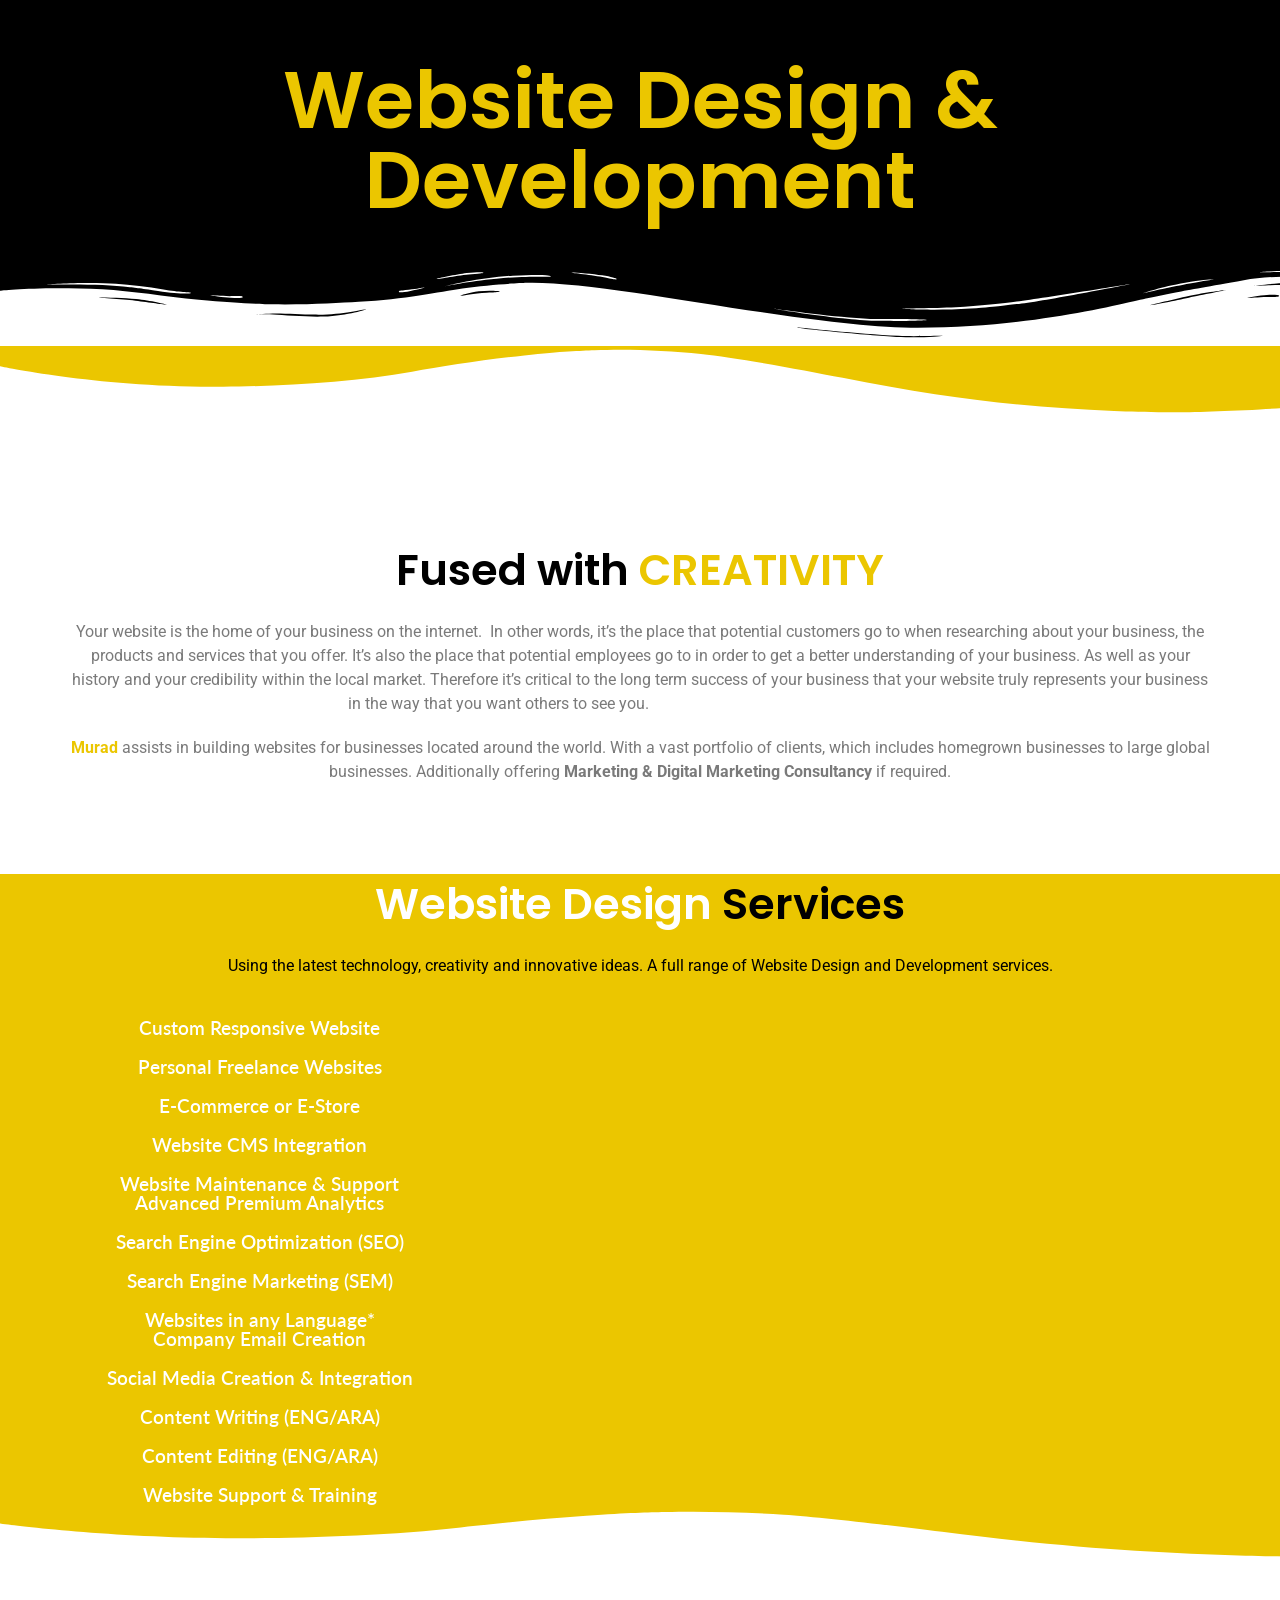
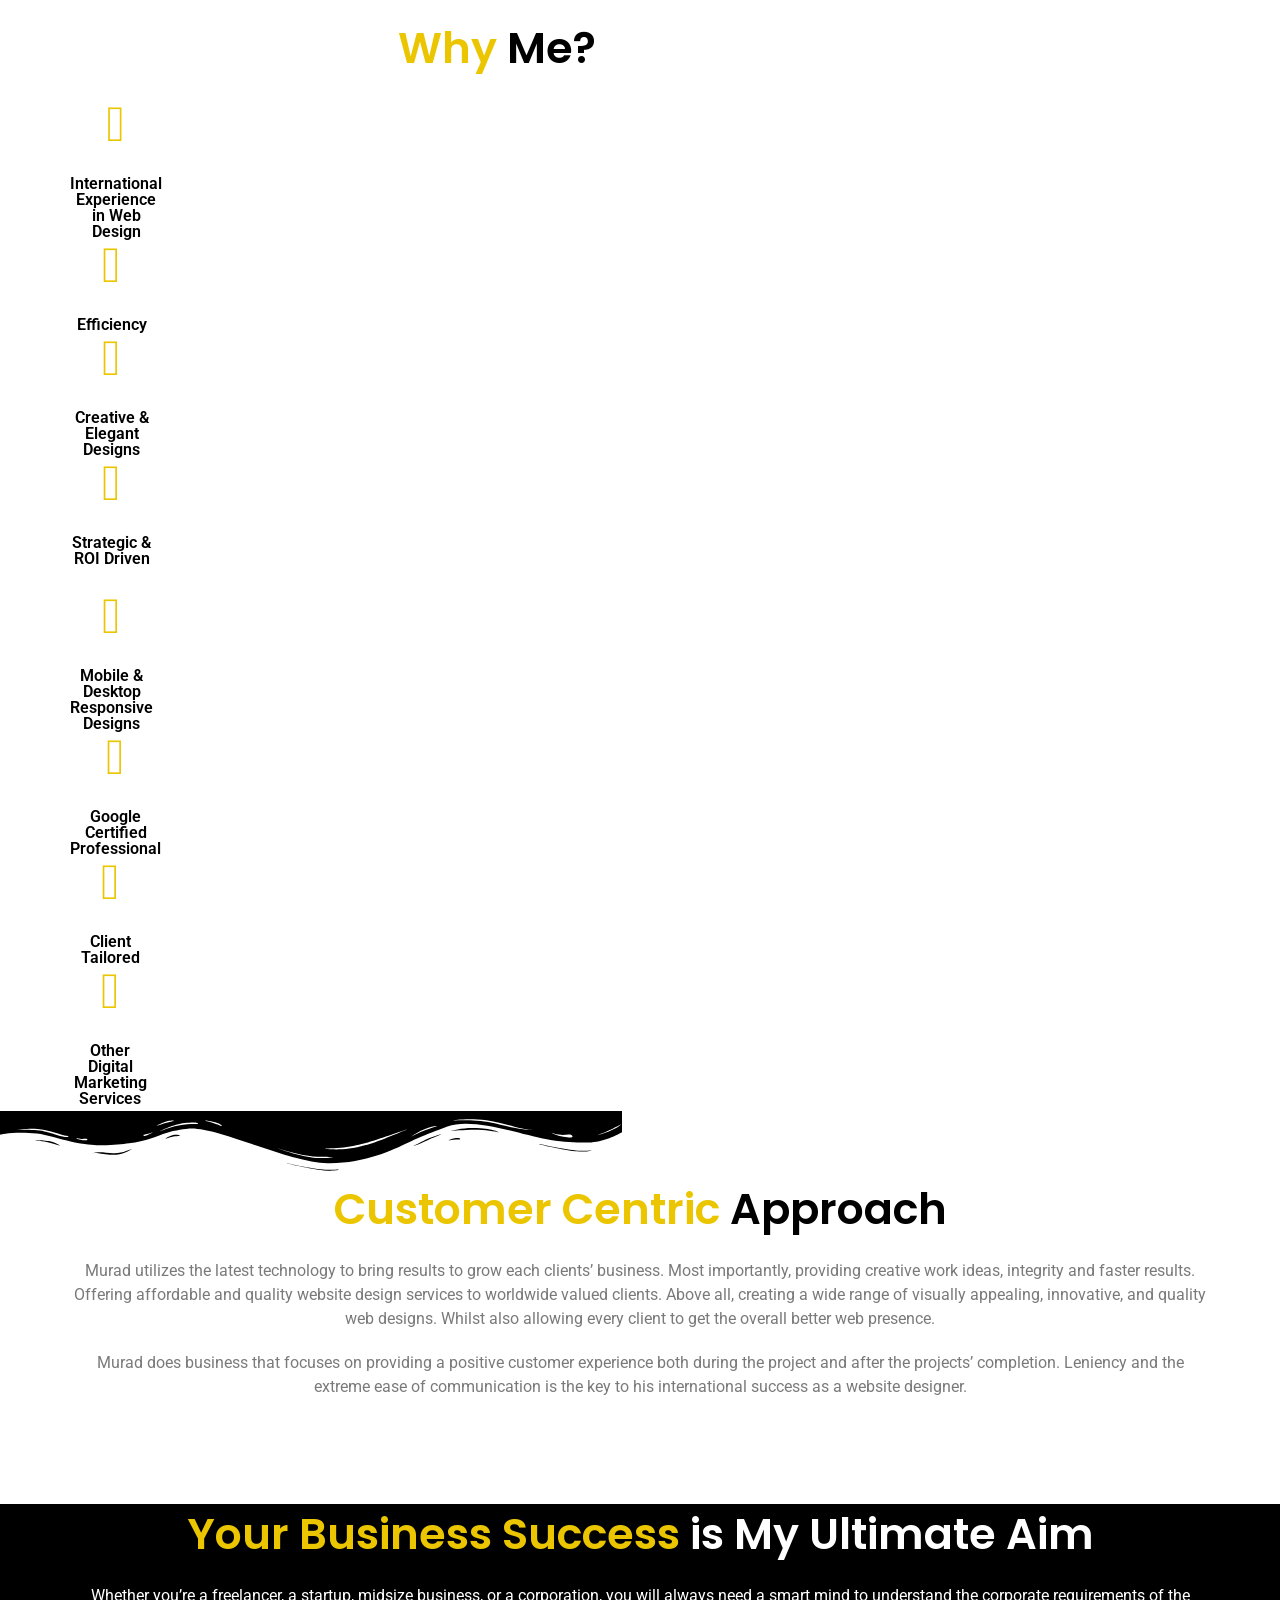
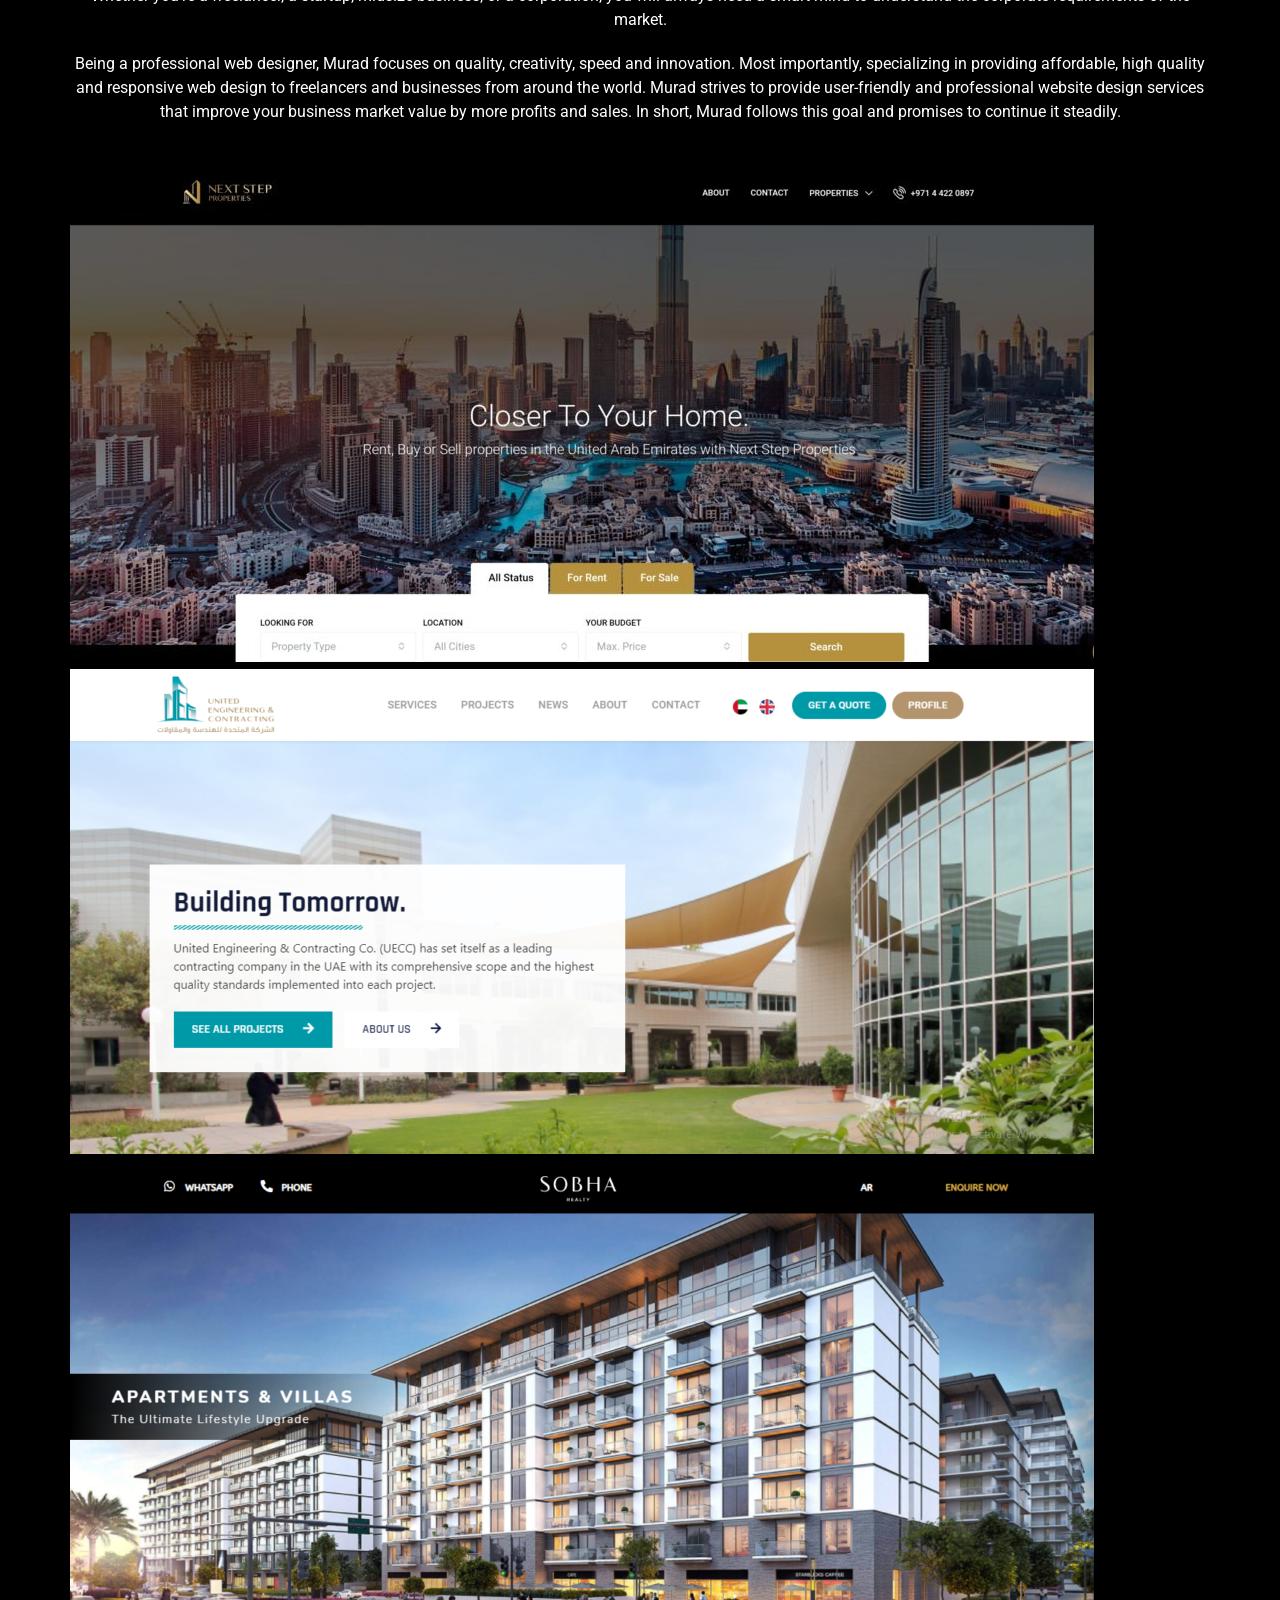
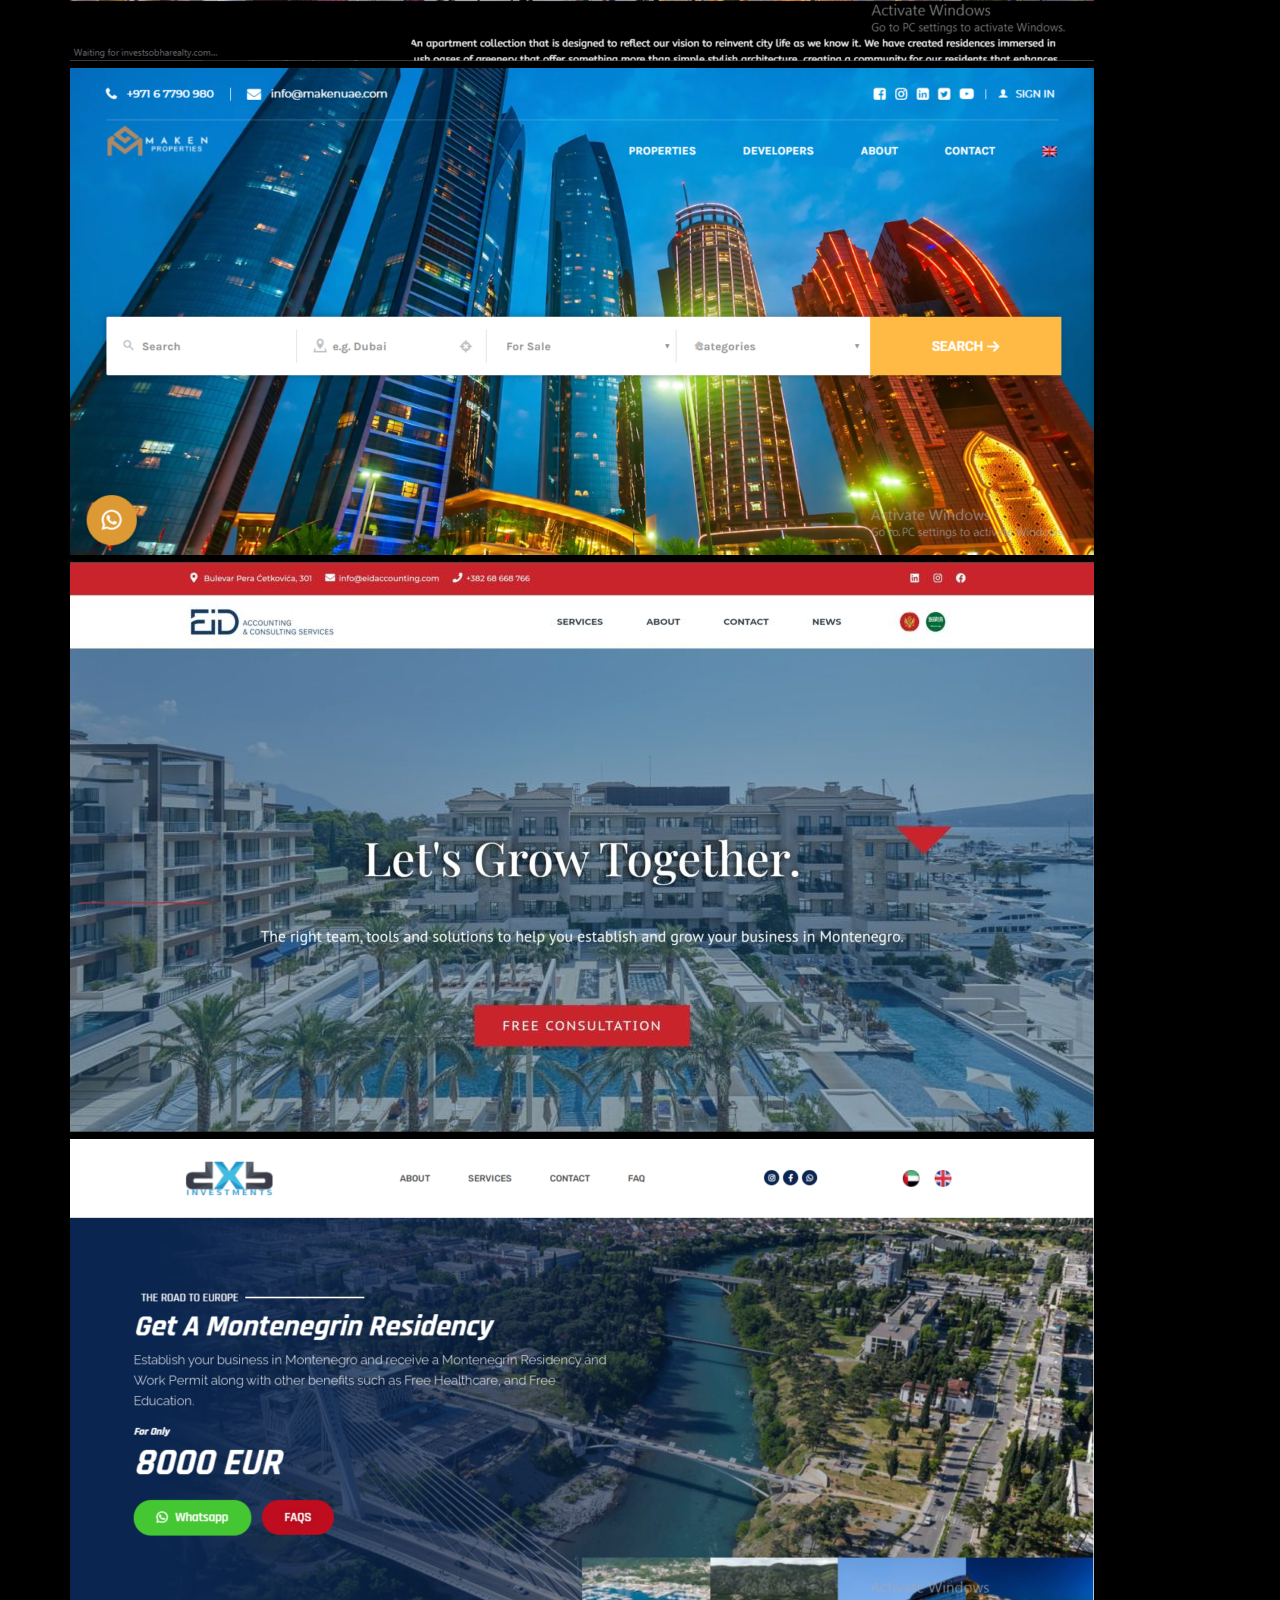
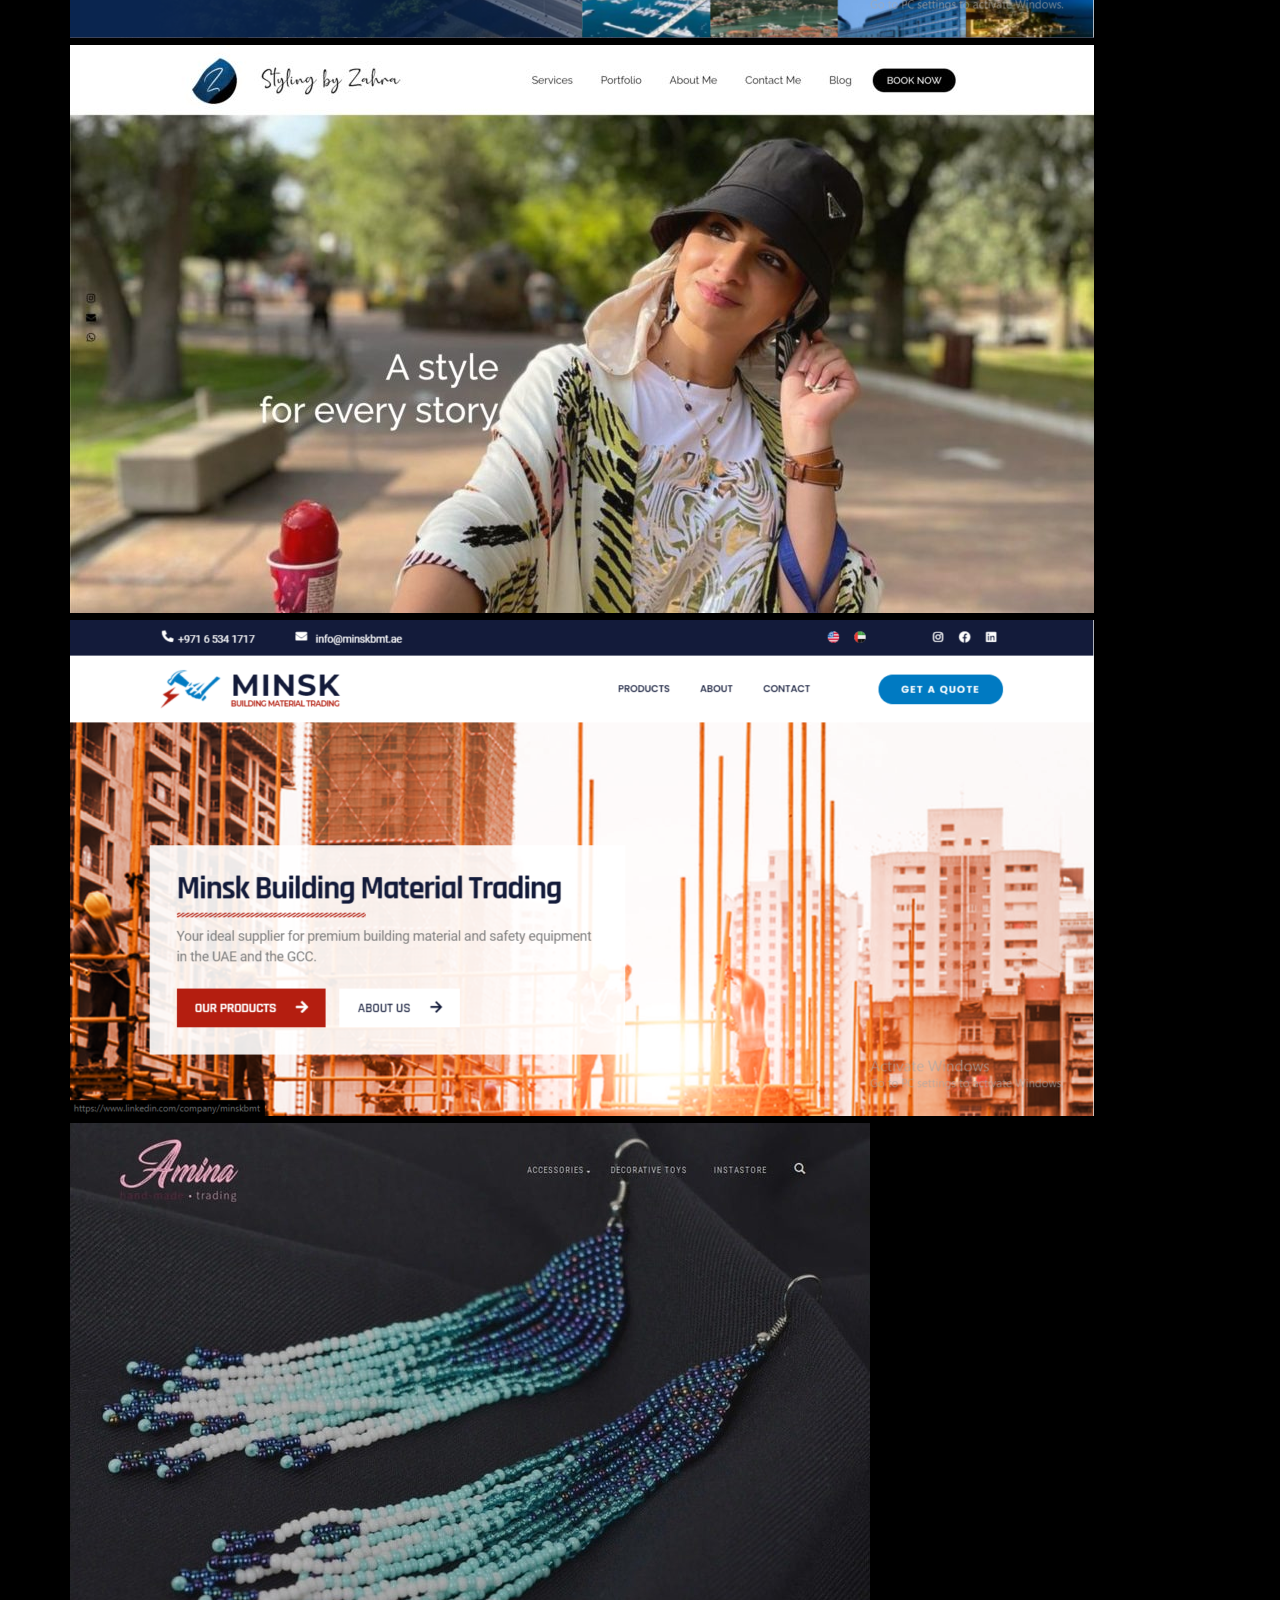
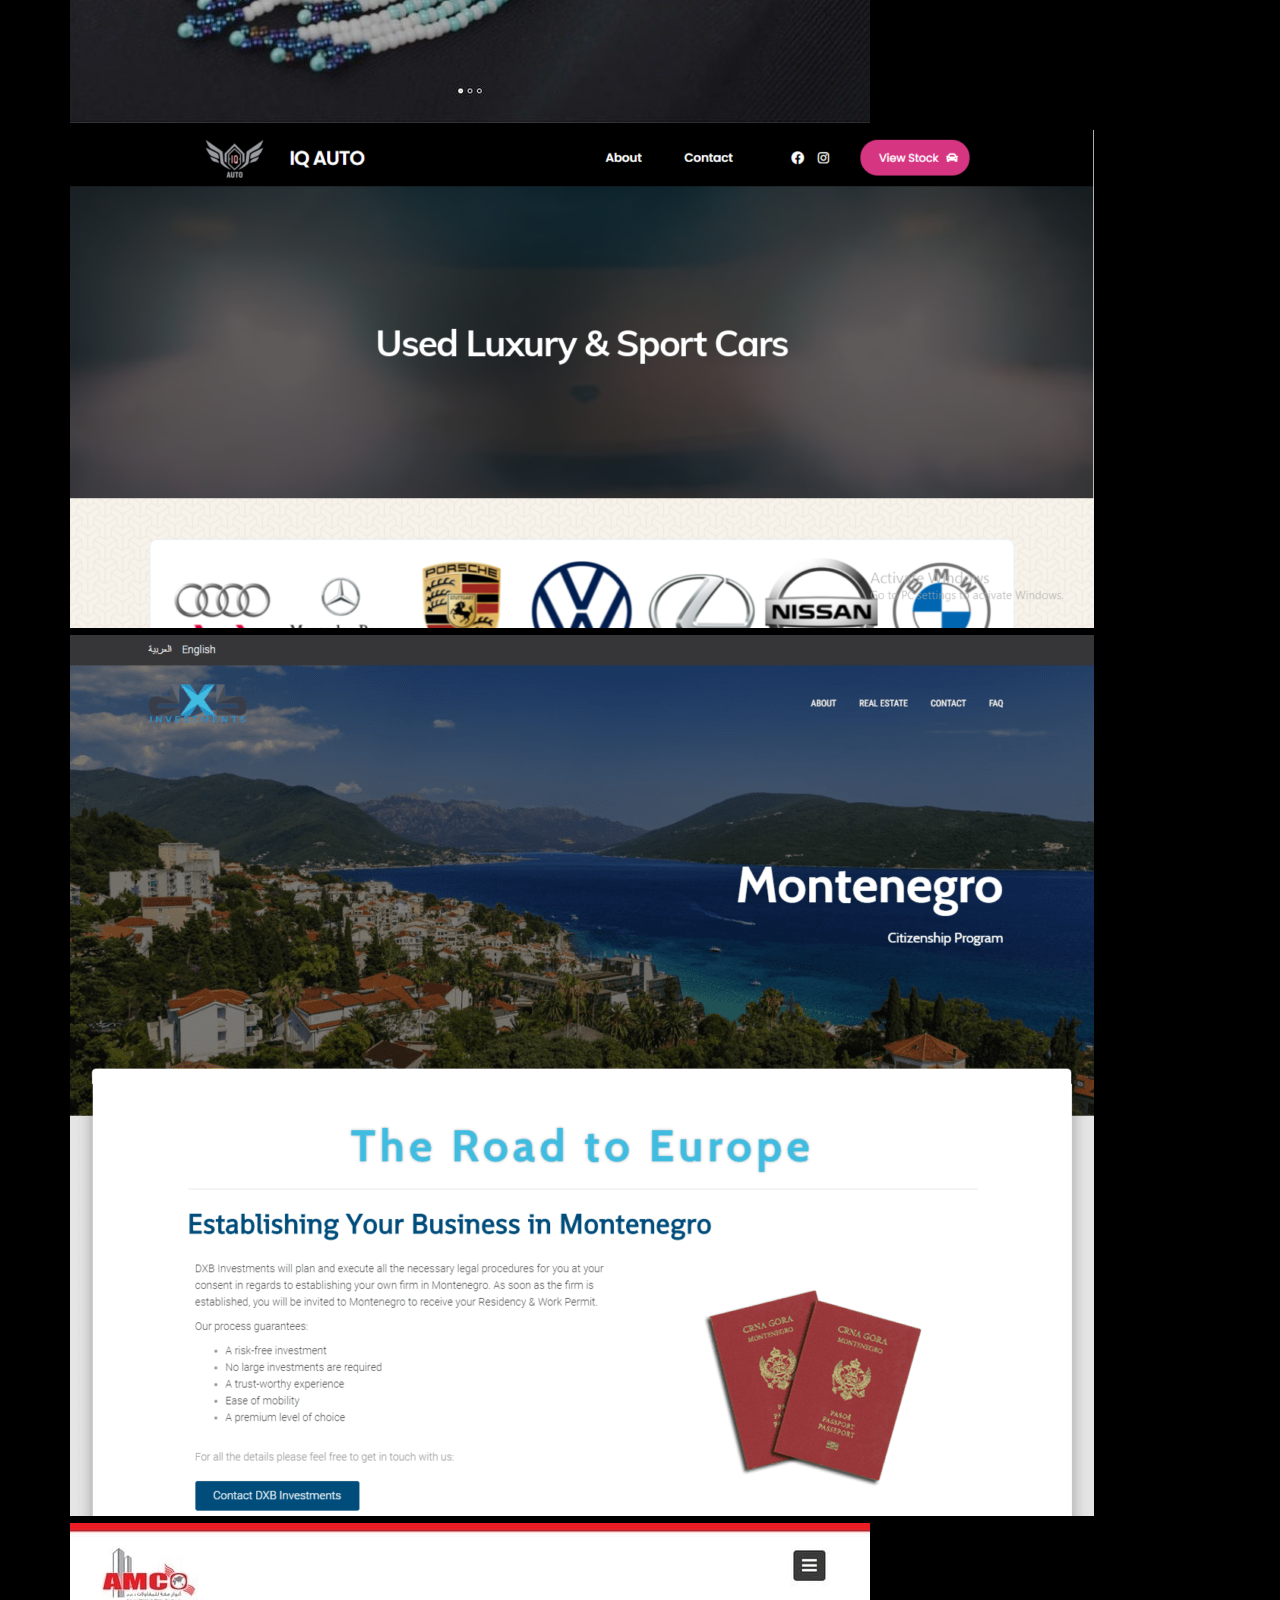
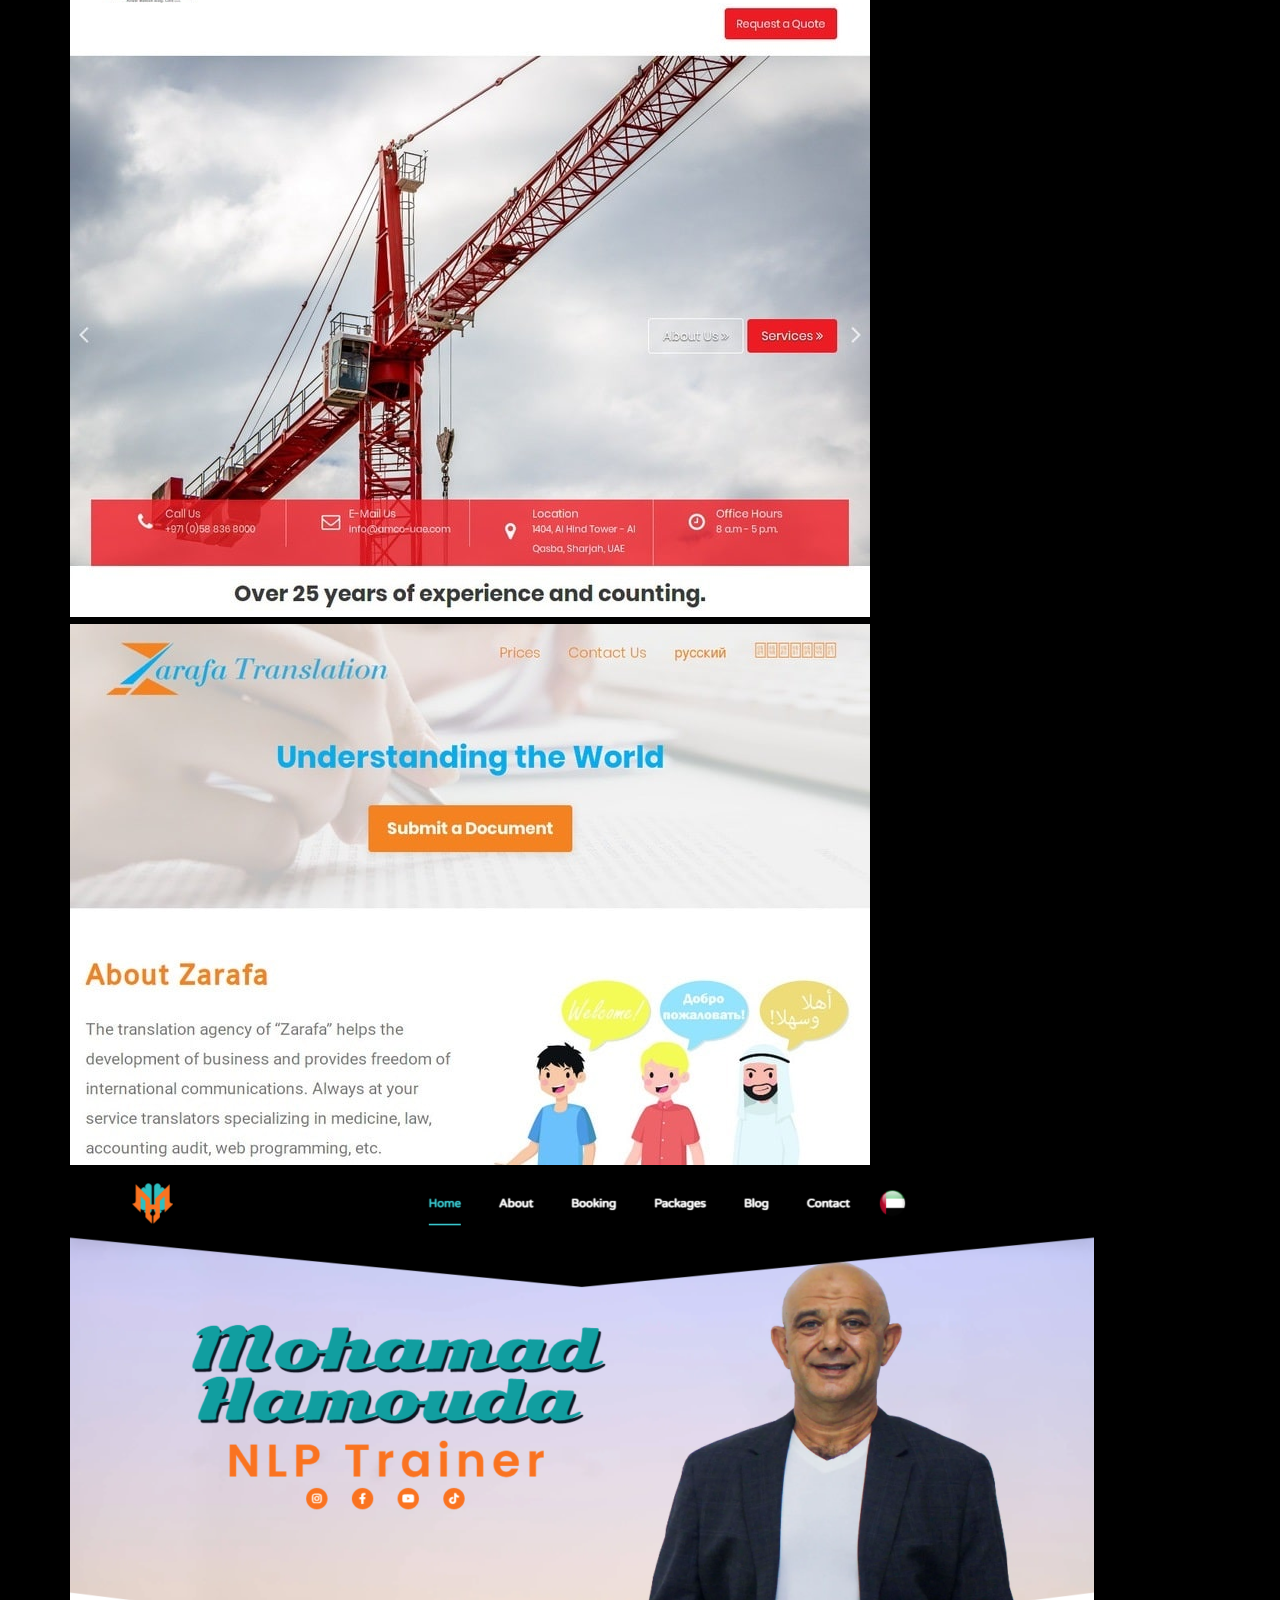
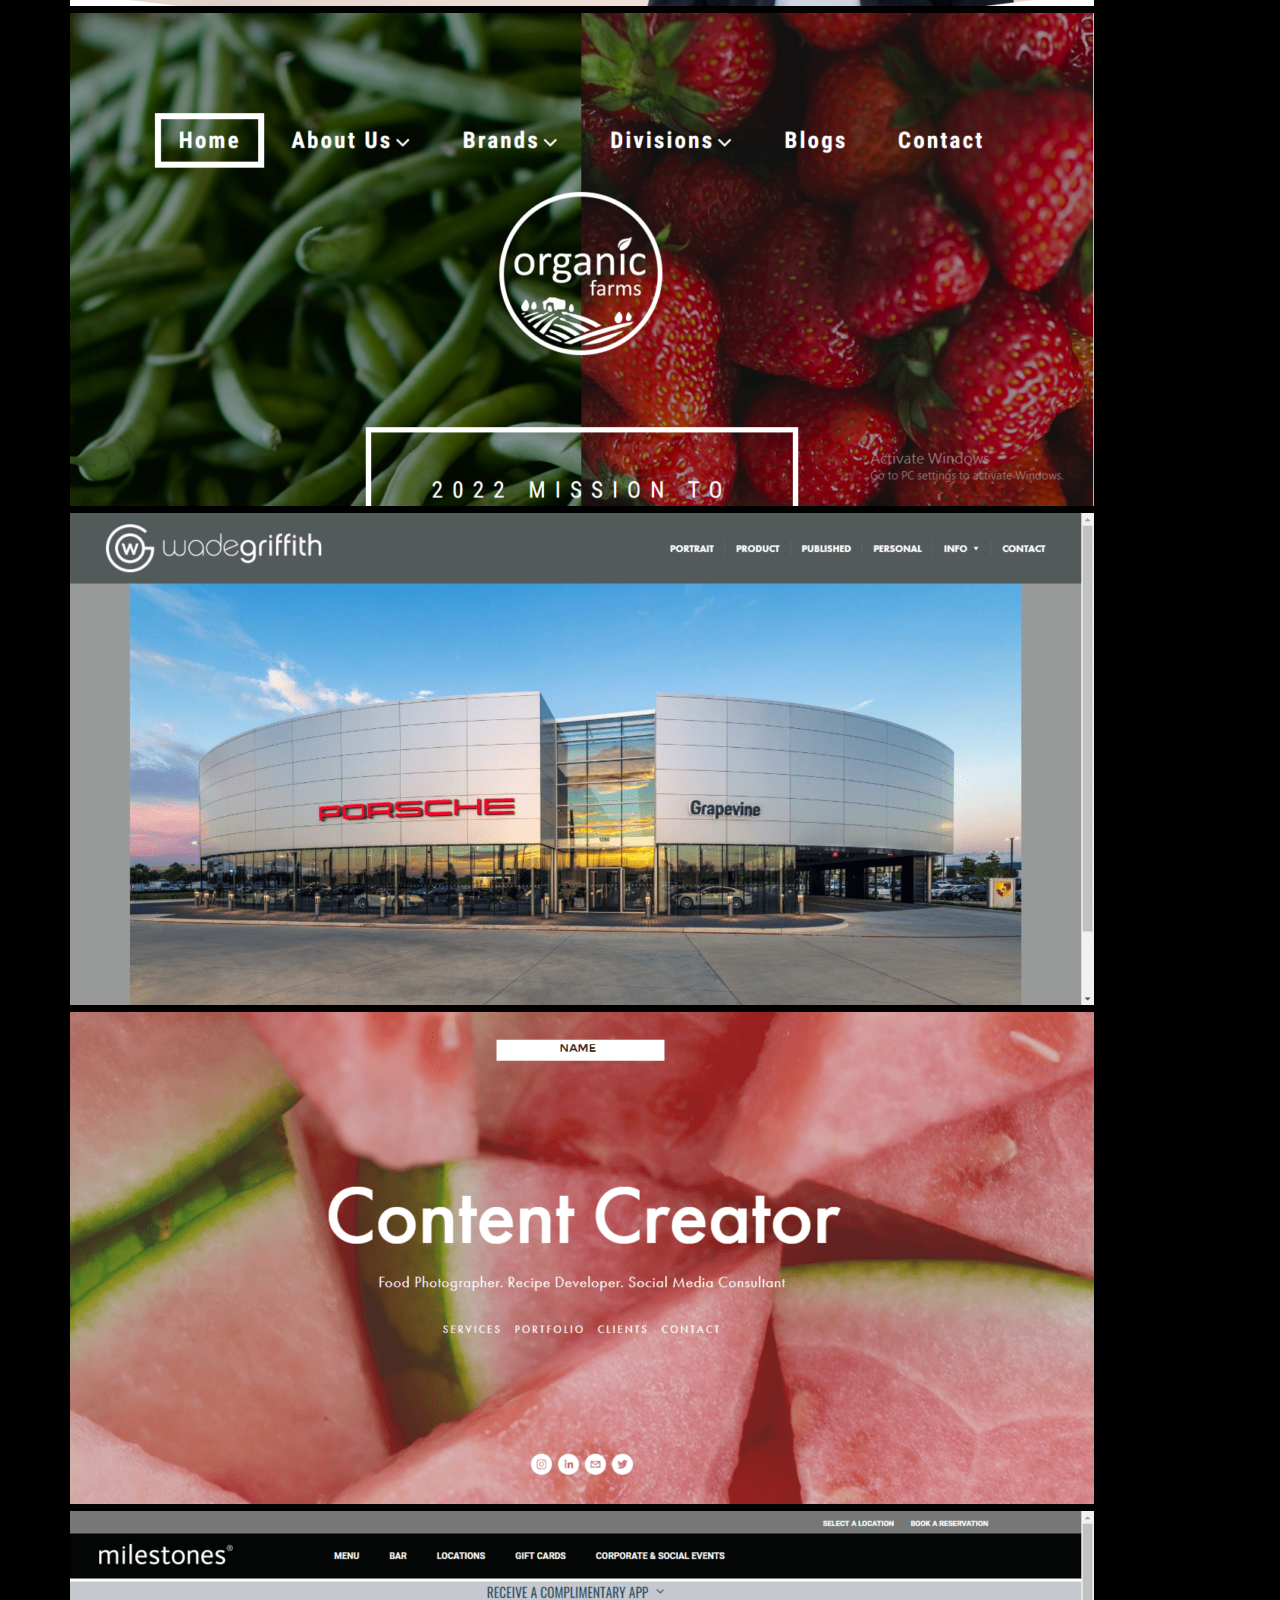
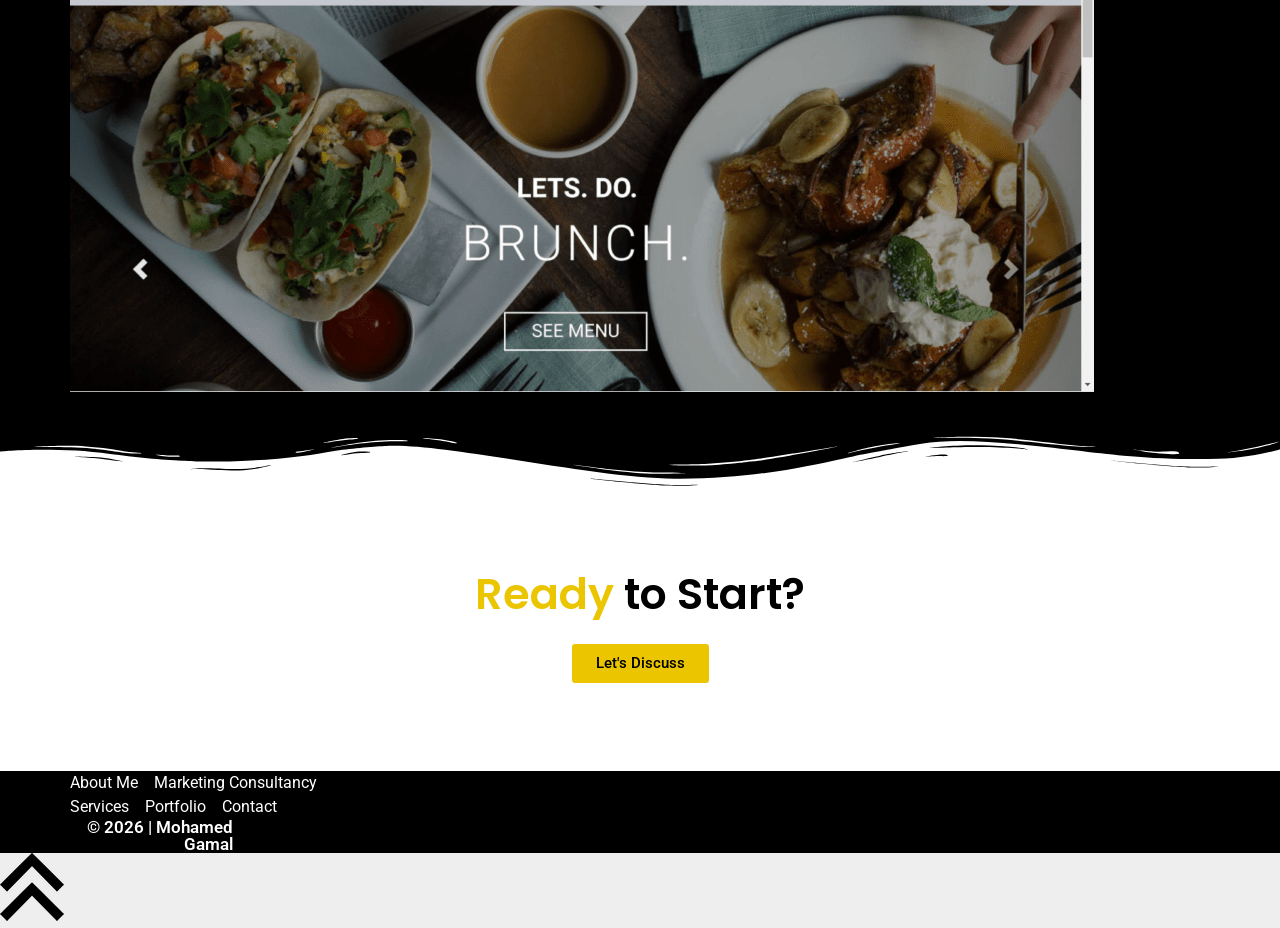
<file: website-design.html>
<!--
 * صفحة تصميم وتطوير المواقع الإلكترونية (Website Design & Development) - محمد جمال.
 * الملف ده بيوضح خدمات تصميم المواقع المتجاوبة ومواقع الشركات مع تحسين التحويلات.
 * الاعتمادات: styles.css والتنسيقات المحلية.
-->
<!DOCTYPE html>
<html lang="en-US">

<head>
    <link rel="stylesheet" href="styles.css">
    <meta charset="UTF-8">
    <meta name='robots' content='index, follow, max-image-preview:large, max-snippet:-1, max-video-preview:-1' />
    <script data-cfasync="false" data-pagespeed-no-defer type="text/javascript">
        //
        </script>
    <link media="all" href="muradmurad.com/wp-content/cache/autoptimize/css/autoptimize_443218a6f6467a221bb44068c6448878.css" rel="stylesheet" />
    <title>Website Design & Development - Mohamed Gamal | Digital Marketer</title>
    <meta name="description" content="Modern, high-converting website design and development services for businesses by Mohamed Gamal." />
    <link rel="canonical" href="https://gimy404.github.io/Tsstawy/website-design.html" />
    <meta property="og:locale" content="en_US" />
    <meta property="og:type" content="article" />
    <meta property="og:title" content="Website Design & Development - Mohamed Gamal | Digital Marketer" />
    <meta property="og:description" content="Modern, high-converting website design and development services for businesses by Mohamed Gamal." />
    <meta property="og:url" content="https://gimy404.github.io/Tsstawy/website-design.html" />
    <meta property="og:site_name" content="Mohamed Gamal" />
    <meta property="article:modified_time" content="2024-01-04T14:02:54+00:00" />
    <meta property="og:image" content="muradmurad.com/wp-content/uploads/2021/11/Screenshot_20211120-220753_Chrome-1024x498.jpg" />
    <meta name="twitter:card" content="summary_large_image" />
    
    <meta name="twitter:label1" content="Est. reading time" />
    <meta name="twitter:data1" content="6 minutes" />
    <link rel='dns-prefetch' href='//fonts.googleapis.com' />
    
    
    
    <link rel='stylesheet' id='schema-lite-fonts-css' href='https://fonts.googleapis.com/css?family=Roboto%20Slab%3A300%2C400%7CRaleway%3A400%2C500%2C700&#038;subset=latin-ext' type='text/css' media='all' />
    <link rel='stylesheet' id='elementor-post-1121-css' href='muradmurad.com/wp-content/cache/autoptimize/css/autoptimize_single_8e840d04c17e988cbf5331a55ef0e9ab.css?ver=1619096060' type='text/css' media='all' />
    <link rel='stylesheet' id='elementor-global-css' href='muradmurad.com/wp-content/cache/autoptimize/css/autoptimize_single_7d9f86f74446a8ce3f928e1e7537bbad.css?ver=1619099052' type='text/css' media='all' />
    <link rel='stylesheet' id='elementor-post-110-css' href='muradmurad.com/wp-content/cache/autoptimize/css/autoptimize_single_bc240e45d3f572086f3791773c8945e4.css?ver=1704390799' type='text/css' media='all' />
    <link rel='stylesheet' id='google-fonts-1-css' href='https://fonts.googleapis.com/css?family=Roboto%3A100%2C100italic%2C200%2C200italic%2C300%2C300italic%2C400%2C400italic%2C500%2C500italic%2C600%2C600italic%2C700%2C700italic%2C800%2C800italic%2C900%2C900italic%7CRoboto+Slab%3A100%2C100italic%2C200%2C200italic%2C300%2C300italic%2C400%2C400italic%2C500%2C500italic%2C600%2C600italic%2C700%2C700italic%2C800%2C800italic%2C900%2C900italic%7CPoppins%3A100%2C100italic%2C200%2C200italic%2C300%2C300italic%2C400%2C400italic%2C500%2C500italic%2C600%2C600italic%2C700%2C700italic%2C800%2C800italic%2C900%2C900italic%7CLato%3A100%2C100italic%2C200%2C200italic%2C300%2C300italic%2C400%2C400italic%2C500%2C500italic%2C600%2C600italic%2C700%2C700italic%2C800%2C800italic%2C900%2C900italic&#038;display=auto&#038;ver=6.4.3'
        type='text/css' media='all' />
    <script type="text/javascript" src="muradmurad.com/wp-includes/js/jquery/jquery.min.js?ver=3.7.1" id="jquery-core-js"></script>
    
    
    
    <meta name="generator" content="WordPress 6.4.3" />
    
    
    
    
    
    <script type="application/ld+json">
        {
            "@context": "https:\/\/schema.org\/",
            "@type": "Article",
            "mainEntityOfPage": {
                "@type": "WebPage",
                "@id": "https:\/\/muradmurad.com\/website-design\/"
            },
            "url": "https:\/\/muradmurad.com\/website-design\/",
            "headline": "Website Design",
            "datePublished": "2019-02-07T14:32:45+00:00",
            "dateModified": "2024-01-04T14:02:54+00:00",
            "publisher": {
                "@type": "Organization",
                "@id": "https:\/\/muradmurad.com\/#organization",
                "name": "Murad Murad",
                "logo": {
                    "@type": "ImageObject",
                    "url": "https:\/\/muradmurad.com\/wp-content\/uploads\/2019\/03\/Webp.net-resizeimage.png",
                    "width": 600,
                    "height": 60
                }
            },
            "description": "Website Design &amp; Development Fused with CREATIVITY Your website is the home of your business on the internet.  In other words, it's the place that potential customers go to when researching about your business, the products and services that you offer. It's also the place that potential employees go",
            "author": {
                "@type": "Person",
                "name": "Murad Murad",
                "url": "https:\/\/muradmurad.com\/author\/mourad-2631\/",
                "description": "A freelance Marketing and Digital Marketing Consultant. Proudly based in Dubai, UAE, and working with clients from around the world. Here to help you navigate marketing. To make the complex simple, and to deliver honest results.",
                "image": {
                    "@type": "ImageObject",
                    "url": "https:\/\/secure.gravatar.com\/avatar\/5322184e9bbd45a82afc75401b60c8e9?s=96&d=mm&r=g",
                    "height": 96,
                    "width": 96
                },
                "sameAs": ["https:\/\/muradmurad.com", "https:\/\/twitter.com\/muradmmurad", "https:\/\/instagram.com\/yesitsmurad", "https:\/\/www.linkedin.com\/in\/yesitsmurad\/"]
            }
        }
    </script>
    <script data-cfasync="false" data-pagespeed-no-defer type="text/javascript">
        //
        var dataLayer_content = {
            "pagePostType": "page",
            "pagePostType2": "single-page",
            "pagePostAuthor": "Murad Murad"
        };
        dataLayer.push(dataLayer_content); //
    </script>
    <script data-cfasync="false">
        //
        (function(w, d, s, l, i) {
            w[l] = w[l] || [];
            w[l].push({
                'gtm.start': new Date().getTime(),
                event: 'gtm.js'
            });
            var f = d.getElementsByTagName(s)[0],
                j = d.createElement(s),
                dl = l != 'dataLayer' ? '&l=' + l : '';
            j.async = true;
            j.src =
                '//www.googletagmanager.com/gtm.' + 'js?id=' + i + dl;
            f.parentNode.insertBefore(j, f);
        })(window, document, 'script', 'dataLayer', 'GTM-T5T6ZMN'); //
    </script>
    <link rel="icon" href="muradmurad.com/wp-content/uploads/2019/02/Murad-Murad-1-65x65.png" sizes="32x32" />
    <link rel="icon" href="muradmurad.com/wp-content/uploads/2019/02/Murad-Murad-1-300x300.png" sizes="192x192" />
    <link rel="apple-touch-icon" href="muradmurad.com/wp-content/uploads/2019/02/Murad-Murad-1-300x300.png" />
    <meta name="msapplication-TileImage" content="muradmurad.com/wp-content/uploads/2019/02/Murad-Murad-1-300x300.png" />
    <meta name="viewport" content="width=device-width, initial-scale=1.0, viewport-fit=cover" />
</head>

<body class="page-template page-template-elementor_canvas page page-id-110 wp-custom-logo wp-embed-responsive elementor-default elementor-template-canvas elementor-kit-1121 elementor-page elementor-page-110"> <noscript><iframe src="https://www.googletagmanager.com/ns.html?id=GTM-T5T6ZMN"
height="0" width="0" style="display:none;visibility:hidden"></iframe></noscript>
    <div data-elementor-type="wp-page" data-elementor-id="110" class="elementor elementor-110">
        <div class="elementor-inner">
            <div class="elementor-section-wrap">
                <section class="elementor-section elementor-top-section elementor-element elementor-element-4da0091 elementor-section-stretched elementor-section-boxed elementor-section-height-default elementor-section-height-default" data-id="4da0091" data-element_type="section"
                    data-settings="{&quot;stretch_section&quot;:&quot;section-stretched&quot;,&quot;background_background&quot;:&quot;classic&quot;}">
                    <div class="elementor-container elementor-column-gap-default">
                        <div class="elementor-row">
                            <div class="elementor-column elementor-col-100 elementor-top-column elementor-element elementor-element-2cf6e99" data-id="2cf6e99" data-element_type="column">
                                <div class="elementor-column-wrap elementor-element-populated">
                                    <div class="elementor-widget-wrap">
                                        <div class="elementor-element elementor-element-d21b776 elementor-widget elementor-widget-spacer" data-id="d21b776" data-element_type="widget" data-widget_type="spacer.default">
                                            <div class="elementor-widget-container">
                                                <div class="elementor-spacer">
                                                    <div class="elementor-spacer-inner"></div>
                                                </div>
                                            </div>
                                        </div>
                                        <div class="elementor-element elementor-element-b1eced9 elementor-widget elementor-widget-heading" data-id="b1eced9" data-element_type="widget" data-widget_type="heading.default">
                                            <div class="elementor-widget-container">
                                                <h1 class="elementor-heading-title elementor-size-default"><a href="website-design.html">Website Design &amp; Development</a></h1>
                                            </div>
                                        </div>
                                        <div class="elementor-element elementor-element-12e39cd elementor-widget elementor-widget-spacer" data-id="12e39cd" data-element_type="widget" data-widget_type="spacer.default">
                                            <div class="elementor-widget-container">
                                                <div class="elementor-spacer">
                                                    <div class="elementor-spacer-inner"></div>
                                                </div>
                                            </div>
                                        </div>
                                    </div>
                                </div>
                            </div>
                        </div>
                    </div>
                </section>
                <section class="elementor-section elementor-top-section elementor-element elementor-element-d79bee2 elementor-section-stretched elementor-section-boxed elementor-section-height-default elementor-section-height-default" data-id="d79bee2"
                    data-element_type="section" data-settings="{&quot;stretch_section&quot;:&quot;section-stretched&quot;,&quot;background_background&quot;:&quot;classic&quot;,&quot;shape_divider_top&quot;:&quot;wave-brush&quot;,&quot;shape_divider_bottom&quot;:&quot;waves&quot;}">
                    <div class="elementor-shape elementor-shape-top" data-negative="false"> <svg xmlns="http://www.w3.org/2000/svg" viewBox="0 0 283.5 27.8" preserveAspectRatio="none"> <path class="elementor-shape-fill" d="M283.5,9.7c0,0-7.3,4.3-14,4.6c-6.8,0.3-12.6,0-20.9-1.5c-11.3-2-33.1-10.1-44.7-5.7	s-12.1,4.6-18,7.4c-6.6,3.2-20,9.6-36.6,9.3C131.6,23.5,99.5,7.2,86.3,8c-1.4,0.1-6.6,0.8-10.5,2c-3.8,1.2-9.4,3.8-17,4.7	c-3.2,0.4-8.3,1.1-14.2,0.9c-1.5-0.1-6.3-0.4-12-1.6c-5.7-1.2-11-3.1-15.8-3.7C6.5,9.2,0,10.8,0,10.8V0h283.5V9.7z M260.8,11.3	c-0.7-1-2-0.4-4.3-0.4c-2.3,0-6.1-1.2-5.8-1.1c0.3,0.1,3.1,1.5,6,1.9C259.7,12.2,261.4,12.3,260.8,11.3z M242.4,8.6	c0,0-2.4-0.2-5.6-0.9c-3.2-0.8-10.3-2.8-15.1-3.5c-8.2-1.1-15.8,0-15.1,0.1c0.8,0.1,9.6-0.6,17.6,1.1c3.3,0.7,9.3,2.2,12.4,2.7	C239.9,8.7,242.4,8.6,242.4,8.6z M185.2,8.5c1.7-0.7-13.3,4.7-18.5,6.1c-2.1,0.6-6.2,1.6-10,2c-3.9,0.4-8.9,0.4-8.8,0.5	c0,0.2,5.8,0.8,11.2,0c5.4-0.8,5.2-1.1,7.6-1.6C170.5,14.7,183.5,9.2,185.2,8.5z M199.1,6.9c0.2,0-0.8-0.4-4.8,1.1	c-4,1.5-6.7,3.5-6.9,3.7c-0.2,0.1,3.5-1.8,6.6-3C197,7.5,199,6.9,199.1,6.9z M283,6c-0.1,0.1-1.9,1.1-4.8,2.5s-6.9,2.8-6.7,2.7	c0.2,0,3.5-0.6,7.4-2.5C282.8,6.8,283.1,5.9,283,6z M31.3,11.6c0.1-0.2-1.9-0.2-4.5-1.2s-5.4-1.6-7.8-2C15,7.6,7.3,8.5,7.7,8.6	C8,8.7,15.9,8.3,20.2,9.3c2.2,0.5,2.4,0.5,5.7,1.6S31.2,11.9,31.3,11.6z M73,9.2c0.4-0.1,3.5-1.6,8.4-2.6c4.9-1.1,8.9-0.5,8.9-0.8	c0-0.3-1-0.9-6.2-0.3S72.6,9.3,73,9.2z M71.6,6.7C71.8,6.8,75,5.4,77.3,5c2.3-0.3,1.9-0.5,1.9-0.6c0-0.1-1.1-0.2-2.7,0.2	C74.8,5.1,71.4,6.6,71.6,6.7z M93.6,4.4c0.1,0.2,3.5,0.8,5.6,1.8c2.1,1,1.8,0.6,1.9,0.5c0.1-0.1-0.8-0.8-2.4-1.3	C97.1,4.8,93.5,4.2,93.6,4.4z M65.4,11.1c-0.1,0.3,0.3,0.5,1.9-0.2s2.6-1.3,2.2-1.2s-0.9,0.4-2.5,0.8C65.3,10.9,65.5,10.8,65.4,11.1	z M34.5,12.4c-0.2,0,2.1,0.8,3.3,0.9c1.2,0.1,2,0.1,2-0.2c0-0.3-0.1-0.5-1.6-0.4C36.6,12.8,34.7,12.4,34.5,12.4z M152.2,21.1	c-0.1,0.1-2.4-0.3-7.5-0.3c-5,0-13.6-2.4-17.2-3.5c-3.6-1.1,10,3.9,16.5,4.1C150.5,21.6,152.3,21,152.2,21.1z"/> <path class="elementor-shape-fill" d="M269.6,18c-0.1-0.1-4.6,0.3-7.2,0c-7.3-0.7-17-3.2-16.6-2.9c0.4,0.3,13.7,3.1,17,3.3	C267.7,18.8,269.7,18,269.6,18z"/> <path class="elementor-shape-fill" d="M227.4,9.8c-0.2-0.1-4.5-1-9.5-1.2c-5-0.2-12.7,0.6-12.3,0.5c0.3-0.1,5.9-1.8,13.3-1.2	S227.6,9.9,227.4,9.8z"/> <path class="elementor-shape-fill" d="M204.5,13.4c-0.1-0.1,2-1,3.2-1.1c1.2-0.1,2,0,2,0.3c0,0.3-0.1,0.5-1.6,0.4	C206.4,12.9,204.6,13.5,204.5,13.4z"/> <path class="elementor-shape-fill" d="M201,10.6c0-0.1-4.4,1.2-6.3,2.2c-1.9,0.9-6.2,3.1-6.1,3.1c0.1,0.1,4.2-1.6,6.3-2.6	S201,10.7,201,10.6z"/> <path class="elementor-shape-fill" d="M154.5,26.7c-0.1-0.1-4.6,0.3-7.2,0c-7.3-0.7-17-3.2-16.6-2.9c0.4,0.3,13.7,3.1,17,3.3	C152.6,27.5,154.6,26.8,154.5,26.7z"/> <path class="elementor-shape-fill" d="M41.9,19.3c0,0,1.2-0.3,2.9-0.1c1.7,0.2,5.8,0.9,8.2,0.7c4.2-0.4,7.4-2.7,7-2.6	c-0.4,0-4.3,2.2-8.6,1.9c-1.8-0.1-5.1-0.5-6.7-0.4S41.9,19.3,41.9,19.3z"/> <path class="elementor-shape-fill" d="M75.5,12.6c0.2,0.1,2-0.8,4.3-1.1c2.3-0.2,2.1-0.3,2.1-0.5c0-0.1-1.8-0.4-3.4,0	C76.9,11.5,75.3,12.5,75.5,12.6z"/> <path class="elementor-shape-fill" d="M15.6,13.2c0-0.1,4.3,0,6.7,0.5c2.4,0.5,5,1.9,5,2c0,0.1-2.7-0.8-5.1-1.4	C19.9,13.7,15.7,13.3,15.6,13.2z"/> </svg></div>
                    <div
                        class="elementor-shape elementor-shape-bottom" data-negative="false"> <svg xmlns="http://www.w3.org/2000/svg" viewBox="0 0 1000 100" preserveAspectRatio="none"> <path class="elementor-shape-fill" d="M421.9,6.5c22.6-2.5,51.5,0.4,75.5,5.3c23.6,4.9,70.9,23.5,100.5,35.7c75.8,32.2,133.7,44.5,192.6,49.7
 c23.6,2.1,48.7,3.5,103.4-2.5c54.7-6,106.2-25.6,106.2-25.6V0H0v30.3c0,0,72,32.6,158.4,30.5c39.2-0.7,92.8-6.7,134-22.4
 c21.2-8.1,52.2-18.2,79.7-24.2C399.3,7.9,411.6,7.5,421.9,6.5z"/> </svg></div>
            <div class="elementor-container elementor-column-gap-default">
                <div class="elementor-row">
                    <div class="elementor-column elementor-col-100 elementor-top-column elementor-element elementor-element-2bf3568" data-id="2bf3568" data-element_type="column">
                        <div class="elementor-column-wrap elementor-element-populated">
                            <div class="elementor-widget-wrap">
                                <div class="elementor-element elementor-element-13fd521 elementor-widget elementor-widget-spacer" data-id="13fd521" data-element_type="widget" data-widget_type="spacer.default">
                                    <div class="elementor-widget-container">
                                        <div class="elementor-spacer">
                                            <div class="elementor-spacer-inner"></div>
                                        </div>
                                    </div>
                                </div>
                                <div class="elementor-element elementor-element-ac3d5e6 premium-header-inline elementor-widget elementor-widget-premium-addon-dual-header" data-id="ac3d5e6" data-element_type="widget" data-widget_type="premium-addon-dual-header.default">
                                    <div class="elementor-widget-container">
                                        <div class="premium-dual-header-container">
                                            <div class="premium-dual-header-first-container">
                                                <h2 class="premium-dual-header-first-header "><span class="premium-dual-header-first-span">Fused with </span><span class="premium-dual-header-second-header ">CREATIVITY</span></h2>
                                            </div>
                                        </div>
                                    </div>
                                </div>
                                <div class="elementor-element elementor-element-2a8ee6b elementor-widget elementor-widget-text-editor" data-id="2a8ee6b" data-element_type="widget" data-widget_type="text-editor.default">
                                    <div class="elementor-widget-container">
                                        <div class="elementor-text-editor elementor-clearfix">
                                            <p style="text-align: center;">Your website is the home of your business on the internet.  In other words, it&#8217;s the place that potential customers go to when researching about your business, the products and services that you offer.
                                                It&#8217;s also the place that potential employees go to in order to get a better understanding of your business. As well as your history and your credibility within the local market. Therefore it&#8217;s
                                                critical to the long term success of your business that your website truly represents your business in the way that you want others to see you. <span style="color: #ffffff;">Website Design and Website Designing.</span></p>
                                            <p
                                                style="text-align: center;"><strong><span style="color: #ebc600;"><a style="color: #ebc600;" href="index.html" target="_blank" rel="noopener">Murad</a> </span></strong>assists in building websites for businesses located around
                                                the world. With a vast portfolio of clients, which includes homegrown businesses to large global businesses. Additionally offering <b>Marketing &amp; Digital Marketing Consultancy </b>if required.</p>
                                        </div>
                                    </div>
                                </div>
                                <div class="elementor-element elementor-element-d619e13 elementor-widget elementor-widget-spacer" data-id="d619e13" data-element_type="widget" data-widget_type="spacer.default">
                                    <div class="elementor-widget-container">
                                        <div class="elementor-spacer">
                                            <div class="elementor-spacer-inner"></div>
                                        </div>
                                    </div>
                                </div>
                            </div>
                        </div>
                    </div>
                </div>
            </div>
            </section>
            <section class="elementor-section elementor-top-section elementor-element elementor-element-6d16bb1 elementor-section-stretched elementor-section-boxed elementor-section-height-default elementor-section-height-default" data-id="6d16bb1" data-element_type="section"
                data-settings="{&quot;stretch_section&quot;:&quot;section-stretched&quot;,&quot;background_background&quot;:&quot;classic&quot;}">
                <div class="elementor-container elementor-column-gap-default">
                    <div class="elementor-row">
                        <div class="elementor-column elementor-col-100 elementor-top-column elementor-element elementor-element-80d1787" data-id="80d1787" data-element_type="column">
                            <div class="elementor-column-wrap elementor-element-populated">
                                <div class="elementor-widget-wrap">
                                    <div class="elementor-element elementor-element-655588d premium-header-inline elementor-widget elementor-widget-premium-addon-dual-header" data-id="655588d" data-element_type="widget" data-widget_type="premium-addon-dual-header.default">
                                        <div class="elementor-widget-container">
                                            <div class="premium-dual-header-container">
                                                <div class="premium-dual-header-first-container">
                                                    <h3 class="premium-dual-header-first-header "><span class="premium-dual-header-first-span">Website Design </span><span class="premium-dual-header-second-header ">Services</span></h3>
                                                </div>
                                            </div>
                                        </div>
                                    </div>
                                    <div class="elementor-element elementor-element-cd62e56 elementor-widget elementor-widget-text-editor" data-id="cd62e56" data-element_type="widget" data-widget_type="text-editor.default">
                                        <div class="elementor-widget-container">
                                            <div class="elementor-text-editor elementor-clearfix">
                                                <p style="text-align: center;"><span style="color: #000000;">Using the latest technology, creativity and innovative ideas. A full range of Website Design and Development services.</span></p>
                                            </div>
                                        </div>
                                    </div>
                                    <section class="elementor-section elementor-inner-section elementor-element elementor-element-260eb4c elementor-section-content-middle elementor-section-boxed elementor-section-height-default elementor-section-height-default"
                                        data-id="260eb4c" data-element_type="section">
                                        <div class="elementor-container elementor-column-gap-default">
                                            <div class="elementor-row">
                                                <div class="elementor-column elementor-col-33 elementor-inner-column elementor-element elementor-element-a1e0c06" data-id="a1e0c06" data-element_type="column">
                                                    <div class="elementor-column-wrap elementor-element-populated">
                                                        <div class="elementor-widget-wrap">
                                                            <div class="elementor-element elementor-element-c3e9667 elementor-widget elementor-widget-heading" data-id="c3e9667" data-element_type="widget" data-widget_type="heading.default">
                                                                <div class="elementor-widget-container">
                                                                    <h3 class="elementor-heading-title elementor-size-default">Custom Responsive Website</h3>
                                                                </div>
                                                            </div>
                                                            <div class="elementor-element elementor-element-c995d26 elementor-widget elementor-widget-heading" data-id="c995d26" data-element_type="widget" data-widget_type="heading.default">
                                                                <div class="elementor-widget-container">
                                                                    <h3 class="elementor-heading-title elementor-size-default">Personal Freelance Websites</h3>
                                                                </div>
                                                            </div>
                                                            <div class="elementor-element elementor-element-551bea8 elementor-widget elementor-widget-heading" data-id="551bea8" data-element_type="widget" data-widget_type="heading.default">
                                                                <div class="elementor-widget-container">
                                                                    <h3 class="elementor-heading-title elementor-size-default">E-Commerce or E-Store</h3>
                                                                </div>
                                                            </div>
                                                            <div class="elementor-element elementor-element-c7df241 elementor-widget elementor-widget-heading" data-id="c7df241" data-element_type="widget" data-widget_type="heading.default">
                                                                <div class="elementor-widget-container">
                                                                    <h3 class="elementor-heading-title elementor-size-default">Website CMS Integration</h3>
                                                                </div>
                                                            </div>
                                                            <div class="elementor-element elementor-element-c9d60a3 elementor-widget elementor-widget-heading" data-id="c9d60a3" data-element_type="widget" data-widget_type="heading.default">
                                                                <div class="elementor-widget-container">
                                                                    <h3 class="elementor-heading-title elementor-size-default">Website Maintenance &amp; Support</h3>
                                                                </div>
                                                            </div>
                                                        </div>
                                                    </div>
                                                </div>
                                                <div class="elementor-column elementor-col-33 elementor-inner-column elementor-element elementor-element-183538b" data-id="183538b" data-element_type="column">
                                                    <div class="elementor-column-wrap elementor-element-populated">
                                                        <div class="elementor-widget-wrap">
                                                            <div class="elementor-element elementor-element-89ae4af elementor-widget elementor-widget-heading" data-id="89ae4af" data-element_type="widget" data-widget_type="heading.default">
                                                                <div class="elementor-widget-container">
                                                                    <h3 class="elementor-heading-title elementor-size-default">Advanced Premium Analytics</h3>
                                                                </div>
                                                            </div>
                                                            <div class="elementor-element elementor-element-803c162 elementor-widget elementor-widget-heading" data-id="803c162" data-element_type="widget" data-widget_type="heading.default">
                                                                <div class="elementor-widget-container">
                                                                    <h3 class="elementor-heading-title elementor-size-default">Search Engine Optimization (SEO)</h3>
                                                                </div>
                                                            </div>
                                                            <div class="elementor-element elementor-element-949a1b3 elementor-widget elementor-widget-heading" data-id="949a1b3" data-element_type="widget" data-widget_type="heading.default">
                                                                <div class="elementor-widget-container">
                                                                    <h3 class="elementor-heading-title elementor-size-default">Search Engine Marketing (SEM)</h3>
                                                                </div>
                                                            </div>
                                                            <div class="elementor-element elementor-element-3808b05 elementor-widget elementor-widget-heading" data-id="3808b05" data-element_type="widget" data-widget_type="heading.default">
                                                                <div class="elementor-widget-container">
                                                                    <h3 class="elementor-heading-title elementor-size-default">Websites in any Language*</h3>
                                                                </div>
                                                            </div>
                                                        </div>
                                                    </div>
                                                </div>
                                                <div class="elementor-column elementor-col-33 elementor-inner-column elementor-element elementor-element-7bb01b6" data-id="7bb01b6" data-element_type="column">
                                                    <div class="elementor-column-wrap elementor-element-populated">
                                                        <div class="elementor-widget-wrap">
                                                            <div class="elementor-element elementor-element-9439ab6 elementor-widget elementor-widget-heading" data-id="9439ab6" data-element_type="widget" data-widget_type="heading.default">
                                                                <div class="elementor-widget-container">
                                                                    <h3 class="elementor-heading-title elementor-size-default">Company Email Creation</h3>
                                                                </div>
                                                            </div>
                                                            <div class="elementor-element elementor-element-cc294aa elementor-widget elementor-widget-heading" data-id="cc294aa" data-element_type="widget" data-widget_type="heading.default">
                                                                <div class="elementor-widget-container">
                                                                    <h3 class="elementor-heading-title elementor-size-default">Social Media Creation &amp; Integration</h3>
                                                                </div>
                                                            </div>
                                                            <div class="elementor-element elementor-element-7193482 elementor-widget elementor-widget-heading" data-id="7193482" data-element_type="widget" data-widget_type="heading.default">
                                                                <div class="elementor-widget-container">
                                                                    <h3 class="elementor-heading-title elementor-size-default">Content Writing (ENG/ARA)</h3>
                                                                </div>
                                                            </div>
                                                            <div class="elementor-element elementor-element-50e6a8c elementor-widget elementor-widget-heading" data-id="50e6a8c" data-element_type="widget" data-widget_type="heading.default">
                                                                <div class="elementor-widget-container">
                                                                    <h3 class="elementor-heading-title elementor-size-default">Content Editing (ENG/ARA)</h3>
                                                                </div>
                                                            </div>
                                                            <div class="elementor-element elementor-element-432e75f elementor-widget elementor-widget-heading" data-id="432e75f" data-element_type="widget" data-widget_type="heading.default">
                                                                <div class="elementor-widget-container">
                                                                    <h3 class="elementor-heading-title elementor-size-default">Website Support &amp; Training</h3>
                                                                </div>
                                                            </div>
                                                        </div>
                                                    </div>
                                                </div>
                                            </div>
                                        </div>
                                    </section>
                                    <div class="elementor-element elementor-element-fd71747 elementor-widget elementor-widget-spacer" data-id="fd71747" data-element_type="widget" data-widget_type="spacer.default">
                                        <div class="elementor-widget-container">
                                            <div class="elementor-spacer">
                                                <div class="elementor-spacer-inner"></div>
                                            </div>
                                        </div>
                                    </div>
                                </div>
                            </div>
                        </div>
                    </div>
                </div>
            </section>
            <section class="elementor-section elementor-top-section elementor-element elementor-element-9c8b101 elementor-section-stretched elementor-section-boxed elementor-section-height-default elementor-section-height-default" data-id="9c8b101" data-element_type="section"
                data-settings="{&quot;stretch_section&quot;:&quot;section-stretched&quot;,&quot;background_background&quot;:&quot;classic&quot;,&quot;shape_divider_top&quot;:&quot;waves&quot;}">
                <div class="elementor-shape elementor-shape-top" data-negative="false"> <svg xmlns="http://www.w3.org/2000/svg" viewBox="0 0 1000 100" preserveAspectRatio="none"> <path class="elementor-shape-fill" d="M421.9,6.5c22.6-2.5,51.5,0.4,75.5,5.3c23.6,4.9,70.9,23.5,100.5,35.7c75.8,32.2,133.7,44.5,192.6,49.7
 c23.6,2.1,48.7,3.5,103.4-2.5c54.7-6,106.2-25.6,106.2-25.6V0H0v30.3c0,0,72,32.6,158.4,30.5c39.2-0.7,92.8-6.7,134-22.4
 c21.2-8.1,52.2-18.2,79.7-24.2C399.3,7.9,411.6,7.5,421.9,6.5z"/> </svg></div>
                <div class="elementor-container elementor-column-gap-default">
                    <div class="elementor-row">
                        <div class="elementor-column elementor-col-100 elementor-top-column elementor-element elementor-element-aae9b87" data-id="aae9b87" data-element_type="column">
                            <div class="elementor-column-wrap elementor-element-populated">
                                <div class="elementor-widget-wrap">
                                    <div class="elementor-element elementor-element-d975178 elementor-widget elementor-widget-spacer" data-id="d975178" data-element_type="widget" data-widget_type="spacer.default">
                                        <div class="elementor-widget-container">
                                            <div class="elementor-spacer">
                                                <div class="elementor-spacer-inner"></div>
                                            </div>
                                        </div>
                                    </div>
                                    <div class="elementor-element elementor-element-658f533 premium-header-inline elementor-widget elementor-widget-premium-addon-dual-header" data-id="658f533" data-element_type="widget" data-widget_type="premium-addon-dual-header.default">
                                        <div class="elementor-widget-container">
                                            <div class="premium-dual-header-container">
                                                <div class="premium-dual-header-first-container">
                                                    <h4 class="premium-dual-header-first-header "><span class="premium-dual-header-first-span">Why </span><span class="premium-dual-header-second-header ">Me?</span></h4>
                                                </div>
                                            </div>
                                        </div>
                                    </div>
                                    <section class="elementor-section elementor-inner-section elementor-element elementor-element-1f26aaa elementor-section-content-middle elementor-section-boxed elementor-section-height-default elementor-section-height-default"
                                        data-id="1f26aaa" data-element_type="section">
                                        <div class="elementor-container elementor-column-gap-default">
                                            <div class="elementor-row">
                                                <div class="elementor-column elementor-col-25 elementor-inner-column elementor-element elementor-element-88da50d" data-id="88da50d" data-element_type="column">
                                                    <div class="elementor-column-wrap elementor-element-populated">
                                                        <div class="elementor-widget-wrap">
                                                            <div class="elementor-element elementor-element-5cc6cea elementor-view-default elementor-widget elementor-widget-icon" data-id="5cc6cea" data-element_type="widget" data-widget_type="icon.default">
                                                                <div class="elementor-widget-container">
                                                                    <div class="elementor-icon-wrapper">
                                                                        <div class="elementor-icon"> <i class="fa fa-globe" aria-hidden="true"></i></div>
                                                                    </div>
                                                                </div>
                                                            </div>
                                                            <div class="elementor-element elementor-element-b60fac7 elementor-widget elementor-widget-heading" data-id="b60fac7" data-element_type="widget" data-widget_type="heading.default">
                                                                <div class="elementor-widget-container">
                                                                    <h3 class="elementor-heading-title elementor-size-default">International Experience in Web Design</h3>
                                                                </div>
                                                            </div>
                                                        </div>
                                                    </div>
                                                </div>
                                                <div class="elementor-column elementor-col-25 elementor-inner-column elementor-element elementor-element-8a7dbb4" data-id="8a7dbb4" data-element_type="column">
                                                    <div class="elementor-column-wrap elementor-element-populated">
                                                        <div class="elementor-widget-wrap">
                                                            <div class="elementor-element elementor-element-b160e9e elementor-view-default elementor-widget elementor-widget-icon" data-id="b160e9e" data-element_type="widget" data-widget_type="icon.default">
                                                                <div class="elementor-widget-container">
                                                                    <div class="elementor-icon-wrapper">
                                                                        <div class="elementor-icon"> <i aria-hidden="true" class="far fa-clock"></i></div>
                                                                    </div>
                                                                </div>
                                                            </div>
                                                            <div class="elementor-element elementor-element-6097dcc elementor-widget elementor-widget-heading" data-id="6097dcc" data-element_type="widget" data-widget_type="heading.default">
                                                                <div class="elementor-widget-container">
                                                                    <h3 class="elementor-heading-title elementor-size-default">Efficiency</h3>
                                                                </div>
                                                            </div>
                                                        </div>
                                                    </div>
                                                </div>
                                                <div class="elementor-column elementor-col-25 elementor-inner-column elementor-element elementor-element-2ae1a38" data-id="2ae1a38" data-element_type="column">
                                                    <div class="elementor-column-wrap elementor-element-populated">
                                                        <div class="elementor-widget-wrap">
                                                            <div class="elementor-element elementor-element-5444b9c elementor-view-default elementor-widget elementor-widget-icon" data-id="5444b9c" data-element_type="widget" data-widget_type="icon.default">
                                                                <div class="elementor-widget-container">
                                                                    <div class="elementor-icon-wrapper">
                                                                        <div class="elementor-icon"> <i class="fa fa-lightbulb-o" aria-hidden="true"></i></div>
                                                                    </div>
                                                                </div>
                                                            </div>
                                                            <div class="elementor-element elementor-element-7e24693 elementor-widget elementor-widget-heading" data-id="7e24693" data-element_type="widget" data-widget_type="heading.default">
                                                                <div class="elementor-widget-container">
                                                                    <h3 class="elementor-heading-title elementor-size-default">Creative &amp; Elegant Designs</h3>
                                                                </div>
                                                            </div>
                                                        </div>
                                                    </div>
                                                </div>
                                                <div class="elementor-column elementor-col-25 elementor-inner-column elementor-element elementor-element-ae045a7" data-id="ae045a7" data-element_type="column">
                                                    <div class="elementor-column-wrap elementor-element-populated">
                                                        <div class="elementor-widget-wrap">
                                                            <div class="elementor-element elementor-element-ded23e3 elementor-view-default elementor-widget elementor-widget-icon" data-id="ded23e3" data-element_type="widget" data-widget_type="icon.default">
                                                                <div class="elementor-widget-container">
                                                                    <div class="elementor-icon-wrapper">
                                                                        <div class="elementor-icon"> <i class="fa fa-bullseye" aria-hidden="true"></i></div>
                                                                    </div>
                                                                </div>
                                                            </div>
                                                            <div class="elementor-element elementor-element-abdd888 elementor-widget elementor-widget-heading" data-id="abdd888" data-element_type="widget" data-widget_type="heading.default">
                                                                <div class="elementor-widget-container">
                                                                    <h3 class="elementor-heading-title elementor-size-default">Strategic &amp; ROI Driven</h3>
                                                                </div>
                                                            </div>
                                                        </div>
                                                    </div>
                                                </div>
                                            </div>
                                        </div>
                                    </section>
                                    <div class="elementor-element elementor-element-c19e275 elementor-widget-divider--view-line elementor-widget elementor-widget-divider" data-id="c19e275" data-element_type="widget" data-widget_type="divider.default">
                                        <div class="elementor-widget-container">
                                            <div class="elementor-divider"> <span class="elementor-divider-separator"> </span></div>
                                        </div>
                                    </div>
                                    <section class="elementor-section elementor-inner-section elementor-element elementor-element-18556c8 elementor-section-content-middle elementor-section-boxed elementor-section-height-default elementor-section-height-default"
                                        data-id="18556c8" data-element_type="section">
                                        <div class="elementor-container elementor-column-gap-default">
                                            <div class="elementor-row">
                                                <div class="elementor-column elementor-col-25 elementor-inner-column elementor-element elementor-element-e125df1" data-id="e125df1" data-element_type="column">
                                                    <div class="elementor-column-wrap elementor-element-populated">
                                                        <div class="elementor-widget-wrap">
                                                            <div class="elementor-element elementor-element-07db3b1 elementor-view-default elementor-widget elementor-widget-icon" data-id="07db3b1" data-element_type="widget" data-widget_type="icon.default">
                                                                <div class="elementor-widget-container">
                                                                    <div class="elementor-icon-wrapper">
                                                                        <div class="elementor-icon"> <i class="fa fa-mobile-phone" aria-hidden="true"></i></div>
                                                                    </div>
                                                                </div>
                                                            </div>
                                                            <div class="elementor-element elementor-element-c429b07 elementor-widget elementor-widget-heading" data-id="c429b07" data-element_type="widget" data-widget_type="heading.default">
                                                                <div class="elementor-widget-container">
                                                                    <h3 class="elementor-heading-title elementor-size-default">Mobile &amp; Desktop Responsive Designs</h3>
                                                                </div>
                                                            </div>
                                                        </div>
                                                    </div>
                                                </div>
                                                <div class="elementor-column elementor-col-25 elementor-inner-column elementor-element elementor-element-6fccd29" data-id="6fccd29" data-element_type="column">
                                                    <div class="elementor-column-wrap elementor-element-populated">
                                                        <div class="elementor-widget-wrap">
                                                            <div class="elementor-element elementor-element-0a94a0d elementor-view-default elementor-widget elementor-widget-icon" data-id="0a94a0d" data-element_type="widget" data-widget_type="icon.default">
                                                                <div class="elementor-widget-container">
                                                                    <div class="elementor-icon-wrapper">
                                                                        <div class="elementor-icon"> <i aria-hidden="true" class="fab fa-google"></i></div>
                                                                    </div>
                                                                </div>
                                                            </div>
                                                            <div class="elementor-element elementor-element-d8e6bce elementor-widget elementor-widget-heading" data-id="d8e6bce" data-element_type="widget" data-widget_type="heading.default">
                                                                <div class="elementor-widget-container">
                                                                    <h3 class="elementor-heading-title elementor-size-default"><a href="https://google.com/" target="_blank">Google Certified Professional</a></h3>
                                                                </div>
                                                            </div>
                                                        </div>
                                                    </div>
                                                </div>
                                                <div class="elementor-column elementor-col-25 elementor-inner-column elementor-element elementor-element-d01772c" data-id="d01772c" data-element_type="column">
                                                    <div class="elementor-column-wrap elementor-element-populated">
                                                        <div class="elementor-widget-wrap">
                                                            <div class="elementor-element elementor-element-fbd967e elementor-view-default elementor-widget elementor-widget-icon" data-id="fbd967e" data-element_type="widget" data-widget_type="icon.default">
                                                                <div class="elementor-widget-container">
                                                                    <div class="elementor-icon-wrapper">
                                                                        <div class="elementor-icon"> <i class="fa fa-codepen" aria-hidden="true"></i></div>
                                                                    </div>
                                                                </div>
                                                            </div>
                                                            <div class="elementor-element elementor-element-fab7f1e elementor-widget elementor-widget-heading" data-id="fab7f1e" data-element_type="widget" data-widget_type="heading.default">
                                                                <div class="elementor-widget-container">
                                                                    <h3 class="elementor-heading-title elementor-size-default">Client Tailored</h3>
                                                                </div>
                                                            </div>
                                                        </div>
                                                    </div>
                                                </div>
                                                <div class="elementor-column elementor-col-25 elementor-inner-column elementor-element elementor-element-db83c5e" data-id="db83c5e" data-element_type="column">
                                                    <div class="elementor-column-wrap elementor-element-populated">
                                                        <div class="elementor-widget-wrap">
                                                            <div class="elementor-element elementor-element-ef71d74 elementor-view-default elementor-widget elementor-widget-icon" data-id="ef71d74" data-element_type="widget" data-widget_type="icon.default">
                                                                <div class="elementor-widget-container">
                                                                    <div class="elementor-icon-wrapper">
                                                                        <div class="elementor-icon"> <i class="fa fa-list" aria-hidden="true"></i></div>
                                                                    </div>
                                                                </div>
                                                            </div>
                                                            <div class="elementor-element elementor-element-7e211eb elementor-widget elementor-widget-heading" data-id="7e211eb" data-element_type="widget" data-widget_type="heading.default">
                                                                <div class="elementor-widget-container">
                                                                    <h3 class="elementor-heading-title elementor-size-default">Other Digital Marketing Services</h3>
                                                                </div>
                                                            </div>
                                                        </div>
                                                    </div>
                                                </div>
                                            </div>
                                        </div>
                                    </section>
                                    <div class="elementor-element elementor-element-e88ee94 elementor-widget-divider--view-line elementor-widget elementor-widget-divider" data-id="e88ee94" data-element_type="widget" data-widget_type="divider.default">
                                        <div class="elementor-widget-container">
                                            <div class="elementor-divider"> <span class="elementor-divider-separator"> </span></div>
                                        </div>
                                    </div>
                                </div>
                            </div>
                        </div>
                    </div>
                </div>
            </section>
            <section class="elementor-section elementor-top-section elementor-element elementor-element-66f8147 elementor-section-stretched elementor-section-boxed elementor-section-height-default elementor-section-height-default" data-id="66f8147" data-element_type="section"
                data-settings="{&quot;stretch_section&quot;:&quot;section-stretched&quot;,&quot;background_background&quot;:&quot;classic&quot;,&quot;shape_divider_bottom&quot;:&quot;wave-brush&quot;}">
                <div class="elementor-shape elementor-shape-bottom" data-negative="false"> <svg xmlns="http://www.w3.org/2000/svg" viewBox="0 0 283.5 27.8" preserveAspectRatio="none"> <path class="elementor-shape-fill" d="M283.5,9.7c0,0-7.3,4.3-14,4.6c-6.8,0.3-12.6,0-20.9-1.5c-11.3-2-33.1-10.1-44.7-5.7	s-12.1,4.6-18,7.4c-6.6,3.2-20,9.6-36.6,9.3C131.6,23.5,99.5,7.2,86.3,8c-1.4,0.1-6.6,0.8-10.5,2c-3.8,1.2-9.4,3.8-17,4.7	c-3.2,0.4-8.3,1.1-14.2,0.9c-1.5-0.1-6.3-0.4-12-1.6c-5.7-1.2-11-3.1-15.8-3.7C6.5,9.2,0,10.8,0,10.8V0h283.5V9.7z M260.8,11.3	c-0.7-1-2-0.4-4.3-0.4c-2.3,0-6.1-1.2-5.8-1.1c0.3,0.1,3.1,1.5,6,1.9C259.7,12.2,261.4,12.3,260.8,11.3z M242.4,8.6	c0,0-2.4-0.2-5.6-0.9c-3.2-0.8-10.3-2.8-15.1-3.5c-8.2-1.1-15.8,0-15.1,0.1c0.8,0.1,9.6-0.6,17.6,1.1c3.3,0.7,9.3,2.2,12.4,2.7	C239.9,8.7,242.4,8.6,242.4,8.6z M185.2,8.5c1.7-0.7-13.3,4.7-18.5,6.1c-2.1,0.6-6.2,1.6-10,2c-3.9,0.4-8.9,0.4-8.8,0.5	c0,0.2,5.8,0.8,11.2,0c5.4-0.8,5.2-1.1,7.6-1.6C170.5,14.7,183.5,9.2,185.2,8.5z M199.1,6.9c0.2,0-0.8-0.4-4.8,1.1	c-4,1.5-6.7,3.5-6.9,3.7c-0.2,0.1,3.5-1.8,6.6-3C197,7.5,199,6.9,199.1,6.9z M283,6c-0.1,0.1-1.9,1.1-4.8,2.5s-6.9,2.8-6.7,2.7	c0.2,0,3.5-0.6,7.4-2.5C282.8,6.8,283.1,5.9,283,6z M31.3,11.6c0.1-0.2-1.9-0.2-4.5-1.2s-5.4-1.6-7.8-2C15,7.6,7.3,8.5,7.7,8.6	C8,8.7,15.9,8.3,20.2,9.3c2.2,0.5,2.4,0.5,5.7,1.6S31.2,11.9,31.3,11.6z M73,9.2c0.4-0.1,3.5-1.6,8.4-2.6c4.9-1.1,8.9-0.5,8.9-0.8	c0-0.3-1-0.9-6.2-0.3S72.6,9.3,73,9.2z M71.6,6.7C71.8,6.8,75,5.4,77.3,5c2.3-0.3,1.9-0.5,1.9-0.6c0-0.1-1.1-0.2-2.7,0.2	C74.8,5.1,71.4,6.6,71.6,6.7z M93.6,4.4c0.1,0.2,3.5,0.8,5.6,1.8c2.1,1,1.8,0.6,1.9,0.5c0.1-0.1-0.8-0.8-2.4-1.3	C97.1,4.8,93.5,4.2,93.6,4.4z M65.4,11.1c-0.1,0.3,0.3,0.5,1.9-0.2s2.6-1.3,2.2-1.2s-0.9,0.4-2.5,0.8C65.3,10.9,65.5,10.8,65.4,11.1	z M34.5,12.4c-0.2,0,2.1,0.8,3.3,0.9c1.2,0.1,2,0.1,2-0.2c0-0.3-0.1-0.5-1.6-0.4C36.6,12.8,34.7,12.4,34.5,12.4z M152.2,21.1	c-0.1,0.1-2.4-0.3-7.5-0.3c-5,0-13.6-2.4-17.2-3.5c-3.6-1.1,10,3.9,16.5,4.1C150.5,21.6,152.3,21,152.2,21.1z"/> <path class="elementor-shape-fill" d="M269.6,18c-0.1-0.1-4.6,0.3-7.2,0c-7.3-0.7-17-3.2-16.6-2.9c0.4,0.3,13.7,3.1,17,3.3	C267.7,18.8,269.7,18,269.6,18z"/> <path class="elementor-shape-fill" d="M227.4,9.8c-0.2-0.1-4.5-1-9.5-1.2c-5-0.2-12.7,0.6-12.3,0.5c0.3-0.1,5.9-1.8,13.3-1.2	S227.6,9.9,227.4,9.8z"/> <path class="elementor-shape-fill" d="M204.5,13.4c-0.1-0.1,2-1,3.2-1.1c1.2-0.1,2,0,2,0.3c0,0.3-0.1,0.5-1.6,0.4	C206.4,12.9,204.6,13.5,204.5,13.4z"/> <path class="elementor-shape-fill" d="M201,10.6c0-0.1-4.4,1.2-6.3,2.2c-1.9,0.9-6.2,3.1-6.1,3.1c0.1,0.1,4.2-1.6,6.3-2.6	S201,10.7,201,10.6z"/> <path class="elementor-shape-fill" d="M154.5,26.7c-0.1-0.1-4.6,0.3-7.2,0c-7.3-0.7-17-3.2-16.6-2.9c0.4,0.3,13.7,3.1,17,3.3	C152.6,27.5,154.6,26.8,154.5,26.7z"/> <path class="elementor-shape-fill" d="M41.9,19.3c0,0,1.2-0.3,2.9-0.1c1.7,0.2,5.8,0.9,8.2,0.7c4.2-0.4,7.4-2.7,7-2.6	c-0.4,0-4.3,2.2-8.6,1.9c-1.8-0.1-5.1-0.5-6.7-0.4S41.9,19.3,41.9,19.3z"/> <path class="elementor-shape-fill" d="M75.5,12.6c0.2,0.1,2-0.8,4.3-1.1c2.3-0.2,2.1-0.3,2.1-0.5c0-0.1-1.8-0.4-3.4,0	C76.9,11.5,75.3,12.5,75.5,12.6z"/> <path class="elementor-shape-fill" d="M15.6,13.2c0-0.1,4.3,0,6.7,0.5c2.4,0.5,5,1.9,5,2c0,0.1-2.7-0.8-5.1-1.4	C19.9,13.7,15.7,13.3,15.6,13.2z"/> </svg></div>
                <div
                    class="elementor-container elementor-column-gap-default">
                    <div class="elementor-row">
                        <div class="elementor-column elementor-col-100 elementor-top-column elementor-element elementor-element-2ad0dfa" data-id="2ad0dfa" data-element_type="column">
                            <div class="elementor-column-wrap elementor-element-populated">
                                <div class="elementor-widget-wrap">
                                    <div class="elementor-element elementor-element-71586f3 premium-header-inline elementor-widget elementor-widget-premium-addon-dual-header" data-id="71586f3" data-element_type="widget" data-widget_type="premium-addon-dual-header.default">
                                        <div class="elementor-widget-container">
                                            <div class="premium-dual-header-container">
                                                <div class="premium-dual-header-first-container">
                                                    <h5 class="premium-dual-header-first-header "><span class="premium-dual-header-first-span">Customer Centric </span><span class="premium-dual-header-second-header ">Approach</span></h5>
                                                </div>
                                            </div>
                                        </div>
                                    </div>
                                    <div class="elementor-element elementor-element-917f96f elementor-widget elementor-widget-text-editor" data-id="917f96f" data-element_type="widget" data-widget_type="text-editor.default">
                                        <div class="elementor-widget-container">
                                            <div class="elementor-text-editor elementor-clearfix">
                                                <p style="text-align: center;">Murad utilizes the latest technology to bring results to grow each clients’ business. Most importantly, providing creative work ideas, integrity and faster results. Offering affordable and quality website
                                                    design services to worldwide valued clients. Above all, creating a wide range of visually appealing, innovative, and quality web designs. Whilst also allowing every client to get the overall better web
                                                    presence.</p>
                                                <p style="text-align: center;">Murad does business that focuses on providing a positive customer experience both during the project and after the projects&#8217; completion. Leniency and the extreme ease of communication is the key to
                                                    his international success as a website designer.</p>
                                            </div>
                                        </div>
                                    </div>
                                    <div class="elementor-element elementor-element-4e2a6cf elementor-widget elementor-widget-spacer" data-id="4e2a6cf" data-element_type="widget" data-widget_type="spacer.default">
                                        <div class="elementor-widget-container">
                                            <div class="elementor-spacer">
                                                <div class="elementor-spacer-inner"></div>
                                            </div>
                                        </div>
                                    </div>
                                </div>
                            </div>
                        </div>
                    </div>
        </div>
        </section>
        <section class="elementor-section elementor-top-section elementor-element elementor-element-353a411 elementor-section-stretched elementor-section-boxed elementor-section-height-default elementor-section-height-default" data-id="353a411" data-element_type="section"
            data-settings="{&quot;stretch_section&quot;:&quot;section-stretched&quot;,&quot;background_background&quot;:&quot;classic&quot;}">
            <div class="elementor-container elementor-column-gap-default">
                <div class="elementor-row">
                    <div class="elementor-column elementor-col-100 elementor-top-column elementor-element elementor-element-0501995" data-id="0501995" data-element_type="column">
                        <div class="elementor-column-wrap elementor-element-populated">
                            <div class="elementor-widget-wrap">
                                <div class="elementor-element elementor-element-de18b72 premium-header-inline elementor-widget elementor-widget-premium-addon-dual-header" data-id="de18b72" data-element_type="widget" data-widget_type="premium-addon-dual-header.default">
                                    <div class="elementor-widget-container">
                                        <div class="premium-dual-header-container">
                                            <div class="premium-dual-header-first-container">
                                                <h6 class="premium-dual-header-first-header "><span class="premium-dual-header-first-span">Your Business Success </span><span class="premium-dual-header-second-header ">is My Ultimate Aim</span></h6>
                                            </div>
                                        </div>
                                    </div>
                                </div>
                                <div class="elementor-element elementor-element-a601a8b elementor-widget elementor-widget-text-editor" data-id="a601a8b" data-element_type="widget" data-widget_type="text-editor.default">
                                    <div class="elementor-widget-container">
                                        <div class="elementor-text-editor elementor-clearfix">
                                            <p style="text-align: center;"><span style="color: #ffffff;">Whether you&#8217;re a freelancer, a startup, midsize business, or a corporation, you will always need a smart mind to understand the corporate requirements of the market.</span></p>
                                            <p
                                                style="text-align: center;"><span style="color: #ffffff;">Being a professional web designer, Murad focuses on quality, creativity, speed and innovation. Most importantly, specializing in providing affordable, high quality and responsive web design to freelancers and businesses from around the world. Murad strives to provide user-friendly and professional website design services that improve your business market value by more profits and sales. In short, Murad follows this goal and promises to continue it steadily.</span></p>
                                        </div>
                                    </div>
                                </div>
                                <div class="elementor-element elementor-element-c6683d8 elementor-pagination-position-outside elementor-widget elementor-widget-image-carousel" data-id="c6683d8" data-element_type="widget" data-settings="{&quot;slides_to_show&quot;:&quot;3&quot;,&quot;slides_to_scroll&quot;:&quot;4&quot;,&quot;navigation&quot;:&quot;dots&quot;,&quot;autoplay&quot;:&quot;yes&quot;,&quot;pause_on_hover&quot;:&quot;yes&quot;,&quot;pause_on_interaction&quot;:&quot;yes&quot;,&quot;autoplay_speed&quot;:5000,&quot;infinite&quot;:&quot;yes&quot;,&quot;speed&quot;:500}"
                                    data-widget_type="image-carousel.default">
                                    <div class="elementor-widget-container">
                                        <div class="elementor-image-carousel-wrapper swiper-container" dir="ltr">
                                            <div class="elementor-image-carousel swiper-wrapper">
                                                <div class="swiper-slide">
                                                    <figure class="swiper-slide-inner"><noscript><img decoding="async" class="swiper-slide-image" src="muradmurad.com/wp-content/uploads/2021/11/Screenshot_20211120-220753_Chrome-1024x498.jpg" alt="nextsteproperties.com" /></noscript><img
                                                            decoding="async" class="lazyload swiper-slide-image" src='data:image/svg+xml,%3Csvg%20xmlns=%22http://www.w3.org/2000/svg%22%20viewBox=%220%200%20210%20140%22%3E%3C/svg%3E' data-src="muradmurad.com/wp-content/uploads/2021/11/Screenshot_20211120-220753_Chrome-1024x498.jpg"
                                                            alt="nextsteproperties.com" /></figure>
                                                </div>
                                                <div class="swiper-slide">
                                                    <figure class="swiper-slide-inner"><noscript><img decoding="async" class="swiper-slide-image" src="muradmurad.com/wp-content/uploads/2021/02/UECC-1024x485.png" alt="UECC" /></noscript><img decoding="async" class="lazyload swiper-slide-image"
                                                            src='data:image/svg+xml,%3Csvg%20xmlns=%22http://www.w3.org/2000/svg%22%20viewBox=%220%200%20210%20140%22%3E%3C/svg%3E' data-src="muradmurad.com/wp-content/uploads/2021/02/UECC-1024x485.png"
                                                            alt="UECC" /></figure>
                                                </div>
                                                <div class="swiper-slide">
                                                    <figure class="swiper-slide-inner"><noscript><img decoding="async" class="swiper-slide-image" src="muradmurad.com/wp-content/uploads/2021/02/Sobha-Realty-Landing-Page-1024x500.png" alt="Sobha Realty - Landing Page" /></noscript><img
                                                            decoding="async" class="lazyload swiper-slide-image" src='data:image/svg+xml,%3Csvg%20xmlns=%22http://www.w3.org/2000/svg%22%20viewBox=%220%200%20210%20140%22%3E%3C/svg%3E' data-src="muradmurad.com/wp-content/uploads/2021/02/Sobha-Realty-Landing-Page-1024x500.png"
                                                            alt="Sobha Realty - Landing Page" /></figure>
                                                </div>
                                                <div class="swiper-slide">
                                                    <figure class="swiper-slide-inner"><noscript><img decoding="async" class="swiper-slide-image" src="muradmurad.com/wp-content/uploads/2020/02/Untitled-1-1024x487.png" alt="real estate website" /></noscript><img decoding="async"
                                                            class="lazyload swiper-slide-image" src='data:image/svg+xml,%3Csvg%20xmlns=%22http://www.w3.org/2000/svg%22%20viewBox=%220%200%20210%20140%22%3E%3C/svg%3E' data-src="muradmurad.com/wp-content/uploads/2020/02/Untitled-1-1024x487.png"
                                                            alt="real estate website" /></figure>
                                                </div>
                                                <div class="swiper-slide">
                                                    <figure class="swiper-slide-inner"><noscript><img decoding="async" class="swiper-slide-image" src="muradmurad.com/wp-content/uploads/2021/11/Screenshot_20211124-143801_Chrome-1024x570.jpg" alt="eidaccounting.com" /></noscript><img
                                                            decoding="async" class="lazyload swiper-slide-image" src='data:image/svg+xml,%3Csvg%20xmlns=%22http://www.w3.org/2000/svg%22%20viewBox=%220%200%20210%20140%22%3E%3C/svg%3E' data-src="muradmurad.com/wp-content/uploads/2021/11/Screenshot_20211124-143801_Chrome-1024x570.jpg"
                                                            alt="eidaccounting.com" /></figure>
                                                </div>
                                                <div class="swiper-slide">
                                                    <figure class="swiper-slide-inner"><noscript><img decoding="async" class="swiper-slide-image" src="muradmurad.com/wp-content/uploads/2021/02/New-DXB-Investments-REDESIGN-1024x499.png" alt="New - DXB Investments REDESIGN" /></noscript><img
                                                            decoding="async" class="lazyload swiper-slide-image" src='data:image/svg+xml,%3Csvg%20xmlns=%22http://www.w3.org/2000/svg%22%20viewBox=%220%200%20210%20140%22%3E%3C/svg%3E' data-src="muradmurad.com/wp-content/uploads/2021/02/New-DXB-Investments-REDESIGN-1024x499.png"
                                                            alt="New - DXB Investments REDESIGN" /></figure>
                                                </div>
                                                <div class="swiper-slide">
                                                    <figure class="swiper-slide-inner"><noscript><img decoding="async" class="swiper-slide-image" src="muradmurad.com/wp-content/uploads/2021/11/Screenshot_20211124-143512_Chrome-1024x568.jpg" alt="stylingbyzahra.com" /></noscript><img
                                                            decoding="async" class="lazyload swiper-slide-image" src='data:image/svg+xml,%3Csvg%20xmlns=%22http://www.w3.org/2000/svg%22%20viewBox=%220%200%20210%20140%22%3E%3C/svg%3E' data-src="muradmurad.com/wp-content/uploads/2021/11/Screenshot_20211124-143512_Chrome-1024x568.jpg"
                                                            alt="stylingbyzahra.com" /></figure>
                                                </div>
                                                <div class="swiper-slide">
                                                    <figure class="swiper-slide-inner"><noscript><img decoding="async" class="swiper-slide-image" src="muradmurad.com/wp-content/uploads/2021/02/Minsk-Building-Material-Trading-1024x496.png" alt="Minsk Building Material Trading" /></noscript><img
                                                            decoding="async" class="lazyload swiper-slide-image" src='data:image/svg+xml,%3Csvg%20xmlns=%22http://www.w3.org/2000/svg%22%20viewBox=%220%200%20210%20140%22%3E%3C/svg%3E' data-src="muradmurad.com/wp-content/uploads/2021/02/Minsk-Building-Material-Trading-1024x496.png"
                                                            alt="Minsk Building Material Trading" /></figure>
                                                </div>
                                                <div class="swiper-slide">
                                                    <figure class="swiper-slide-inner"><noscript><img decoding="async" class="swiper-slide-image" src="muradmurad.com/wp-content/uploads/2019/02/aminatradinghm-min.jpg" alt="website freelancer" /></noscript><img decoding="async" class="lazyload swiper-slide-image"
                                                            src='data:image/svg+xml,%3Csvg%20xmlns=%22http://www.w3.org/2000/svg%22%20viewBox=%220%200%20210%20140%22%3E%3C/svg%3E' data-src="muradmurad.com/wp-content/uploads/2019/02/aminatradinghm-min.jpg"
                                                            alt="website freelancer" /></figure>
                                                </div>
                                                <div class="swiper-slide">
                                                    <figure class="swiper-slide-inner"><noscript><img decoding="async" class="swiper-slide-image" src="muradmurad.com/wp-content/uploads/2021/02/IQ-Auto-Trading-1024x498.png" alt="IQ Auto Trading" /></noscript><img decoding="async"
                                                            class="lazyload swiper-slide-image" src='data:image/svg+xml,%3Csvg%20xmlns=%22http://www.w3.org/2000/svg%22%20viewBox=%220%200%20210%20140%22%3E%3C/svg%3E' data-src="muradmurad.com/wp-content/uploads/2021/02/IQ-Auto-Trading-1024x498.png"
                                                            alt="IQ Auto Trading" /></figure>
                                                </div>
                                                <div class="swiper-slide">
                                                    <figure class="swiper-slide-inner"><noscript><img decoding="async" class="swiper-slide-image" src="muradmurad.com/wp-content/uploads/2019/02/3121421113-1024x881-min-1024x881.png" alt="website designer" /></noscript><img decoding="async"
                                                            class="lazyload swiper-slide-image" src='data:image/svg+xml,%3Csvg%20xmlns=%22http://www.w3.org/2000/svg%22%20viewBox=%220%200%20210%20140%22%3E%3C/svg%3E' data-src="muradmurad.com/wp-content/uploads/2019/02/3121421113-1024x881-min-1024x881.png"
                                                            alt="website designer" /></figure>
                                                </div>
                                                <div class="swiper-slide">
                                                    <figure class="swiper-slide-inner"><noscript><img decoding="async" class="swiper-slide-image" src="muradmurad.com/wp-content/uploads/2019/02/amco-uae-min.jpg" alt="website freelancer" /></noscript><img decoding="async" class="lazyload swiper-slide-image"
                                                            src='data:image/svg+xml,%3Csvg%20xmlns=%22http://www.w3.org/2000/svg%22%20viewBox=%220%200%20210%20140%22%3E%3C/svg%3E' data-src="muradmurad.com/wp-content/uploads/2019/02/amco-uae-min.jpg"
                                                            alt="website freelancer" /></figure>
                                                </div>
                                                <div class="swiper-slide">
                                                    <figure class="swiper-slide-inner"><noscript><img decoding="async" class="swiper-slide-image" src="muradmurad.com/wp-content/uploads/2019/02/zarafa-min.jpg" alt="website designs and development" /></noscript><img decoding="async"
                                                            class="lazyload swiper-slide-image" src='data:image/svg+xml,%3Csvg%20xmlns=%22http://www.w3.org/2000/svg%22%20viewBox=%220%200%20210%20140%22%3E%3C/svg%3E' data-src="muradmurad.com/wp-content/uploads/2019/02/zarafa-min.jpg"
                                                            alt="website designs and development" /></figure>
                                                </div>
                                                <div class="swiper-slide">
                                                    <figure class="swiper-slide-inner"><noscript><img decoding="async" class="swiper-slide-image" src="muradmurad.com/wp-content/uploads/2023/04/Life-Coach-Website-1024x434.png" alt="Life Coach Website" /></noscript><img decoding="async"
                                                            class="lazyload swiper-slide-image" src='data:image/svg+xml,%3Csvg%20xmlns=%22http://www.w3.org/2000/svg%22%20viewBox=%220%200%20210%20140%22%3E%3C/svg%3E' data-src="muradmurad.com/wp-content/uploads/2023/04/Life-Coach-Website-1024x434.png"
                                                            alt="Life Coach Website" /></figure>
                                                </div>
                                                <div class="swiper-slide">
                                                    <figure class="swiper-slide-inner"><noscript><img decoding="async" class="swiper-slide-image" src="muradmurad.com/wp-content/uploads/2020/02/of-1024x493.png" alt="site development muradmurad" /></noscript><img decoding="async"
                                                            class="lazyload swiper-slide-image" src='data:image/svg+xml,%3Csvg%20xmlns=%22http://www.w3.org/2000/svg%22%20viewBox=%220%200%20210%20140%22%3E%3C/svg%3E' data-src="muradmurad.com/wp-content/uploads/2020/02/of-1024x493.png"
                                                            alt="site development muradmurad" /></figure>
                                                </div>
                                                <div class="swiper-slide">
                                                    <figure class="swiper-slide-inner"><noscript><img decoding="async" class="swiper-slide-image" src="muradmurad.com/wp-content/uploads/2019/02/12421414241412kk4-1024x492-min-1024x492.png" alt="site designer" /></noscript><img decoding="async"
                                                            class="lazyload swiper-slide-image" src='data:image/svg+xml,%3Csvg%20xmlns=%22http://www.w3.org/2000/svg%22%20viewBox=%220%200%20210%20140%22%3E%3C/svg%3E' data-src="muradmurad.com/wp-content/uploads/2019/02/12421414241412kk4-1024x492-min-1024x492.png"
                                                            alt="site designer" /></figure>
                                                </div>
                                                <div class="swiper-slide">
                                                    <figure class="swiper-slide-inner"><noscript><img decoding="async" class="swiper-slide-image" src="muradmurad.com/wp-content/uploads/2019/02/12421414241412klk4-1024x492-min-1024x492.png" alt="website designer" /></noscript><img
                                                            decoding="async" class="lazyload swiper-slide-image" src='data:image/svg+xml,%3Csvg%20xmlns=%22http://www.w3.org/2000/svg%22%20viewBox=%220%200%20210%20140%22%3E%3C/svg%3E' data-src="muradmurad.com/wp-content/uploads/2019/02/12421414241412klk4-1024x492-min-1024x492.png"
                                                            alt="website designer" /></figure>
                                                </div>
                                                <div class="swiper-slide">
                                                    <figure class="swiper-slide-inner"><noscript><img decoding="async" class="swiper-slide-image" src="muradmurad.com/wp-content/uploads/2019/02/12421414241412klkaaa4-1024x481-min-1024x481.png" alt="website freelancer us" /></noscript><img
                                                            decoding="async" class="lazyload swiper-slide-image" src='data:image/svg+xml,%3Csvg%20xmlns=%22http://www.w3.org/2000/svg%22%20viewBox=%220%200%20210%20140%22%3E%3C/svg%3E' data-src="muradmurad.com/wp-content/uploads/2019/02/12421414241412klkaaa4-1024x481-min-1024x481.png"
                                                            alt="website freelancer us" /></figure>
                                                </div>
                                            </div>
                                            <div class="swiper-pagination"></div>
                                        </div>
                                    </div>
                                </div>
                                <div class="elementor-element elementor-element-ffd85f9 elementor-widget elementor-widget-spacer" data-id="ffd85f9" data-element_type="widget" data-widget_type="spacer.default">
                                    <div class="elementor-widget-container">
                                        <div class="elementor-spacer">
                                            <div class="elementor-spacer-inner"></div>
                                        </div>
                                    </div>
                                </div>
                            </div>
                        </div>
                    </div>
                </div>
            </div>
        </section>
        <section class="elementor-section elementor-top-section elementor-element elementor-element-0c2b294 elementor-section-stretched elementor-section-boxed elementor-section-height-default elementor-section-height-default" data-id="0c2b294" data-element_type="section"
            data-settings="{&quot;stretch_section&quot;:&quot;section-stretched&quot;,&quot;background_background&quot;:&quot;classic&quot;,&quot;shape_divider_top&quot;:&quot;wave-brush&quot;}">
            <div class="elementor-shape elementor-shape-top" data-negative="false"> <svg xmlns="http://www.w3.org/2000/svg" viewBox="0 0 283.5 27.8" preserveAspectRatio="none"> <path class="elementor-shape-fill" d="M283.5,9.7c0,0-7.3,4.3-14,4.6c-6.8,0.3-12.6,0-20.9-1.5c-11.3-2-33.1-10.1-44.7-5.7	s-12.1,4.6-18,7.4c-6.6,3.2-20,9.6-36.6,9.3C131.6,23.5,99.5,7.2,86.3,8c-1.4,0.1-6.6,0.8-10.5,2c-3.8,1.2-9.4,3.8-17,4.7	c-3.2,0.4-8.3,1.1-14.2,0.9c-1.5-0.1-6.3-0.4-12-1.6c-5.7-1.2-11-3.1-15.8-3.7C6.5,9.2,0,10.8,0,10.8V0h283.5V9.7z M260.8,11.3	c-0.7-1-2-0.4-4.3-0.4c-2.3,0-6.1-1.2-5.8-1.1c0.3,0.1,3.1,1.5,6,1.9C259.7,12.2,261.4,12.3,260.8,11.3z M242.4,8.6	c0,0-2.4-0.2-5.6-0.9c-3.2-0.8-10.3-2.8-15.1-3.5c-8.2-1.1-15.8,0-15.1,0.1c0.8,0.1,9.6-0.6,17.6,1.1c3.3,0.7,9.3,2.2,12.4,2.7	C239.9,8.7,242.4,8.6,242.4,8.6z M185.2,8.5c1.7-0.7-13.3,4.7-18.5,6.1c-2.1,0.6-6.2,1.6-10,2c-3.9,0.4-8.9,0.4-8.8,0.5	c0,0.2,5.8,0.8,11.2,0c5.4-0.8,5.2-1.1,7.6-1.6C170.5,14.7,183.5,9.2,185.2,8.5z M199.1,6.9c0.2,0-0.8-0.4-4.8,1.1	c-4,1.5-6.7,3.5-6.9,3.7c-0.2,0.1,3.5-1.8,6.6-3C197,7.5,199,6.9,199.1,6.9z M283,6c-0.1,0.1-1.9,1.1-4.8,2.5s-6.9,2.8-6.7,2.7	c0.2,0,3.5-0.6,7.4-2.5C282.8,6.8,283.1,5.9,283,6z M31.3,11.6c0.1-0.2-1.9-0.2-4.5-1.2s-5.4-1.6-7.8-2C15,7.6,7.3,8.5,7.7,8.6	C8,8.7,15.9,8.3,20.2,9.3c2.2,0.5,2.4,0.5,5.7,1.6S31.2,11.9,31.3,11.6z M73,9.2c0.4-0.1,3.5-1.6,8.4-2.6c4.9-1.1,8.9-0.5,8.9-0.8	c0-0.3-1-0.9-6.2-0.3S72.6,9.3,73,9.2z M71.6,6.7C71.8,6.8,75,5.4,77.3,5c2.3-0.3,1.9-0.5,1.9-0.6c0-0.1-1.1-0.2-2.7,0.2	C74.8,5.1,71.4,6.6,71.6,6.7z M93.6,4.4c0.1,0.2,3.5,0.8,5.6,1.8c2.1,1,1.8,0.6,1.9,0.5c0.1-0.1-0.8-0.8-2.4-1.3	C97.1,4.8,93.5,4.2,93.6,4.4z M65.4,11.1c-0.1,0.3,0.3,0.5,1.9-0.2s2.6-1.3,2.2-1.2s-0.9,0.4-2.5,0.8C65.3,10.9,65.5,10.8,65.4,11.1	z M34.5,12.4c-0.2,0,2.1,0.8,3.3,0.9c1.2,0.1,2,0.1,2-0.2c0-0.3-0.1-0.5-1.6-0.4C36.6,12.8,34.7,12.4,34.5,12.4z M152.2,21.1	c-0.1,0.1-2.4-0.3-7.5-0.3c-5,0-13.6-2.4-17.2-3.5c-3.6-1.1,10,3.9,16.5,4.1C150.5,21.6,152.3,21,152.2,21.1z"/> <path class="elementor-shape-fill" d="M269.6,18c-0.1-0.1-4.6,0.3-7.2,0c-7.3-0.7-17-3.2-16.6-2.9c0.4,0.3,13.7,3.1,17,3.3	C267.7,18.8,269.7,18,269.6,18z"/> <path class="elementor-shape-fill" d="M227.4,9.8c-0.2-0.1-4.5-1-9.5-1.2c-5-0.2-12.7,0.6-12.3,0.5c0.3-0.1,5.9-1.8,13.3-1.2	S227.6,9.9,227.4,9.8z"/> <path class="elementor-shape-fill" d="M204.5,13.4c-0.1-0.1,2-1,3.2-1.1c1.2-0.1,2,0,2,0.3c0,0.3-0.1,0.5-1.6,0.4	C206.4,12.9,204.6,13.5,204.5,13.4z"/> <path class="elementor-shape-fill" d="M201,10.6c0-0.1-4.4,1.2-6.3,2.2c-1.9,0.9-6.2,3.1-6.1,3.1c0.1,0.1,4.2-1.6,6.3-2.6	S201,10.7,201,10.6z"/> <path class="elementor-shape-fill" d="M154.5,26.7c-0.1-0.1-4.6,0.3-7.2,0c-7.3-0.7-17-3.2-16.6-2.9c0.4,0.3,13.7,3.1,17,3.3	C152.6,27.5,154.6,26.8,154.5,26.7z"/> <path class="elementor-shape-fill" d="M41.9,19.3c0,0,1.2-0.3,2.9-0.1c1.7,0.2,5.8,0.9,8.2,0.7c4.2-0.4,7.4-2.7,7-2.6	c-0.4,0-4.3,2.2-8.6,1.9c-1.8-0.1-5.1-0.5-6.7-0.4S41.9,19.3,41.9,19.3z"/> <path class="elementor-shape-fill" d="M75.5,12.6c0.2,0.1,2-0.8,4.3-1.1c2.3-0.2,2.1-0.3,2.1-0.5c0-0.1-1.8-0.4-3.4,0	C76.9,11.5,75.3,12.5,75.5,12.6z"/> <path class="elementor-shape-fill" d="M15.6,13.2c0-0.1,4.3,0,6.7,0.5c2.4,0.5,5,1.9,5,2c0,0.1-2.7-0.8-5.1-1.4	C19.9,13.7,15.7,13.3,15.6,13.2z"/> </svg></div>
            <div
                class="elementor-container elementor-column-gap-default">
                <div class="elementor-row">
                    <div class="elementor-column elementor-col-100 elementor-top-column elementor-element elementor-element-1f2cb99" data-id="1f2cb99" data-element_type="column">
                        <div class="elementor-column-wrap elementor-element-populated">
                            <div class="elementor-widget-wrap">
                                <div class="elementor-element elementor-element-a92eda5 elementor-widget elementor-widget-spacer" data-id="a92eda5" data-element_type="widget" data-widget_type="spacer.default">
                                    <div class="elementor-widget-container">
                                        <div class="elementor-spacer">
                                            <div class="elementor-spacer-inner"></div>
                                        </div>
                                    </div>
                                </div>
                                <div class="elementor-element elementor-element-252f420 premium-header-inline elementor-widget elementor-widget-premium-addon-dual-header" data-id="252f420" data-element_type="widget" data-widget_type="premium-addon-dual-header.default">
                                    <div class="elementor-widget-container">
                                        <div class="premium-dual-header-container">
                                            <div class="premium-dual-header-first-container">
                                                <h6 class="premium-dual-header-first-header "><span class="premium-dual-header-first-span">Ready </span><span class="premium-dual-header-second-header ">to Start?</span></h6>
                                            </div>
                                        </div>
                                    </div>
                                </div>
                                <div class="elementor-element elementor-element-86d47f3 elementor-align-center elementor-widget elementor-widget-button" data-id="86d47f3" data-element_type="widget" data-widget_type="button.default">
                                    <div class="elementor-widget-container">
                                        <div class="elementor-button-wrapper"> <a href="index.html#contactmurad" class="elementor-button-link elementor-button elementor-size-sm" role="button"> <span class="elementor-button-content-wrapper"> <span class="elementor-button-text">Let's Discuss</span> </span> </a></div>
                                    </div>
                                </div>
                                <div class="elementor-element elementor-element-e15019d elementor-widget elementor-widget-text-editor" data-id="e15019d" data-element_type="widget" data-widget_type="text-editor.default">
                                    <div class="elementor-widget-container">
                                        <div class="elementor-text-editor elementor-clearfix">
                                            <p><span style="color: #ffffff;">Website designing, website designer, and development. A digital marketing and marketing freelancer providing top-notch services for his clients. Contact Murad for additional details or to discuss your requirements for your website.</span></p>
                                        </div>
                                    </div>
                                </div>
                            </div>
                        </div>
                    </div>
                </div>
    </div>
    </section>
    <section class="elementor-section elementor-top-section elementor-element elementor-element-781827a2 elementor-section-stretched elementor-section-boxed elementor-section-height-default elementor-section-height-default" data-id="781827a2" data-element_type="section"
        data-settings="{&quot;stretch_section&quot;:&quot;section-stretched&quot;,&quot;background_background&quot;:&quot;classic&quot;}">
        <div class="elementor-container elementor-column-gap-default">
            <div class="elementor-row">
                <div class="elementor-column elementor-col-100 elementor-top-column elementor-element elementor-element-3990a776" data-id="3990a776" data-element_type="column">
                    <div class="elementor-column-wrap elementor-element-populated">
                        <div class="elementor-widget-wrap">
                            <section class="elementor-section elementor-inner-section elementor-element elementor-element-24b9366b elementor-section-boxed elementor-section-height-default elementor-section-height-default" data-id="24b9366b" data-element_type="section">
                                <div class="elementor-container elementor-column-gap-default">
                                    <div class="elementor-row">
                                        <div class="elementor-column elementor-col-50 elementor-inner-column elementor-element elementor-element-5789cbd9" data-id="5789cbd9" data-element_type="column">
                                            <div class="elementor-column-wrap elementor-element-populated">
                                                <div class="elementor-widget-wrap">
                                                    <div class="elementor-element elementor-element-7cbee1f elementor-icon-list--layout-inline elementor-align-left elementor-mobile-align-center elementor-list-item-link-full_width elementor-widget elementor-widget-icon-list"
                                                        data-id="7cbee1f" data-element_type="widget" data-widget_type="icon-list.default">
                                                        <div class="elementor-widget-container">
                                                            <ul class="elementor-icon-list-items elementor-inline-items">
                                                                <li class="elementor-icon-list-item elementor-inline-item"> <a href="index.html#aboutmurad"> <span class="elementor-icon-list-text">About Me</span> </a></li>
                                                                <li class="elementor-icon-list-item elementor-inline-item"> <a href="index.html#marketingconsult"> <span class="elementor-icon-list-text">Marketing Consultancy</span> </a></li>
                                                                <li class="elementor-icon-list-item elementor-inline-item">
                                                                <a href="index.html#services"> <span class="elementor-icon-list-text">Services</span> </a></li>
                                                                <li class="elementor-icon-list-item elementor-inline-item"> <a href="index.html#portfolio"> <span class="elementor-icon-list-text">Portfolio</span> </a></li>
                                                                <li class="elementor-icon-list-item elementor-inline-item"> <a href="index.html#contactmurad"> <span class="elementor-icon-list-text">Contact</span> </a></li>
                                                            </ul>
                                                        </div>
                                                    </div>
                                                </div>
                                            </div>
                                        </div>
                                        <div class="elementor-column elementor-col-50 elementor-inner-column elementor-element elementor-element-739091a8" data-id="739091a8" data-element_type="column">
                                            <div class="elementor-column-wrap elementor-element-populated">
                                                <div class="elementor-widget-wrap">
                                                    <div class="elementor-element elementor-element-58dd3673 elementor-widget elementor-widget-heading" data-id="58dd3673" data-element_type="widget" data-widget_type="heading.default">
                                                        <div class="elementor-widget-container">
                                                            <h5 class="elementor-heading-title elementor-size-default"><a href="index.html">© 2026 | Mohamed Gamal</a></h5>
                                                        </div>
                                                    </div>
                                                </div>
                                            </div>
                                        </div>
                                    </div>
                                </div>
                            </section>
                        </div>
                    </div>
                </div>
            </div>
        </div>
    </section>
    </div>
    </div>
    </div>
    <div id="wpfront-scroll-top-container"> <noscript><img src="muradmurad.com/wp-content/plugins/wpfront-scroll-top/images/icons/115.png" alt="" /></noscript><img class="lazyload" src='data:image/svg+xml,%3Csvg%20xmlns=%22http://www.w3.org/2000/svg%22%20viewBox=%220%200%20210%20140%22%3E%3C/svg%3E'
            data-src="muradmurad.com/wp-content/plugins/wpfront-scroll-top/images/icons/115.png" alt="" /></div>
    <script type="text/javascript">
        function wpfront_scroll_top_init() {
            if (typeof wpfront_scroll_top === "function" && typeof jQuery !== "undefined") {
                wpfront_scroll_top({
                    "scroll_offset": 100,
                    "button_width": 28,
                    "button_height": 28,
                    "button_opacity": 0.34999999999999997779553950749686919152736663818359375,
                    "button_fade_duration": 200,
                    "scroll_duration": 400,
                    "location": 2,
                    "marginX": 20,
                    "marginY": 20,
                    "hide_iframe": false,
                    "auto_hide": false,
                    "auto_hide_after": 2,
                    "button_action": "top",
                    "button_action_element_selector": "",
                    "button_action_container_selector": "html, body",
                    "button_action_element_offset": 0
                });
            } else {
                setTimeout(wpfront_scroll_top_init, 100);
            }
        }
        wpfront_scroll_top_init();
    </script> <noscript><style>.lazyload{display:none;}</style></noscript>
    <script data-noptimize="1">
        window.lazySizesConfig = window.lazySizesConfig || {};
        window.lazySizesConfig.loadMode = 1;
    </script>
    <script async data-noptimize="1" src='muradmurad.com/wp-content/plugins/autoptimize/classes/external/js/lazysizes.min.js?ao_version=2.9.2'></script>
    <script type="text/javascript" id="premium-addons-js-extra">
        var PremiumSettings = {
            "ajaxurl": "https:\/\/muradmurad.com\/wp-admin\/admin-ajax.php",
            "nonce": "364812d021"
        };
    </script>
    <script type="text/javascript" id="elementor-frontend-js-extra">
        var PaModulesSettings = {
            "equalHeight_url": "https:\/\/muradmurad.com\/wp-content\/plugins\/premium-addons-for-elementor\/assets\/frontend\/min-js\/premium-eq-height.min.js"
        };
        var pa_addons = {
            "anime_js": "https:\/\/muradmurad.com\/wp-content\/plugins\/premium-addons-for-elementor\/assets\/frontend\/min-js\/anime.min.js",
            "feffects_url": "https:\/\/muradmurad.com\/wp-content\/plugins\/premium-addons-for-elementor\/assets\/frontend\/min-js\/premium-floating-effects.min.js",
            "papro_installed": ""
        };
    </script>
    <script type="text/javascript" id="elementor-frontend-js-before">
        var elementorFrontendConfig = {
            "environmentMode": {
                "edit": false,
                "wpPreview": false,
                "isScriptDebug": false
            },
            "i18n": {
                "shareOnFacebook": "Share on Facebook",
                "shareOnTwitter": "Share on Twitter",
                "pinIt": "Pin it",
                "download": "Download",
                "downloadImage": "Download image",
                "fullscreen": "Fullscreen",
                "zoom": "Zoom",
                "share": "Share",
                "playVideo": "Play Video",
                "previous": "Previous",
                "next": "Next",
                "close": "Close"
            },
            "is_rtl": false,
            "breakpoints": {
                "xs": 0,
                "sm": 480,
                "md": 768,
                "lg": 1025,
                "xl": 1440,
                "xxl": 1600
            },
            "responsive": {
                "breakpoints": {
                    "mobile": {
                        "label": "Mobile",
                        "value": 767,
                        "default_value": 767,
                        "direction": "max",
                        "is_enabled": true
                    },
                    "mobile_extra": {
                        "label": "Mobile Extra",
                        "value": 880,
                        "default_value": 880,
                        "direction": "max",
                        "is_enabled": false
                    },
                    "tablet": {
                        "label": "Tablet",
                        "value": 1024,
                        "default_value": 1024,
                        "direction": "max",
                        "is_enabled": true
                    },
                    "tablet_extra": {
                        "label": "Tablet Extra",
                        "value": 1200,
                        "default_value": 1200,
                        "direction": "max",
                        "is_enabled": false
                    },
                    "laptop": {
                        "label": "Laptop",
                        "value": 1366,
                        "default_value": 1366,
                        "direction": "max",
                        "is_enabled": false
                    },
                    "widescreen": {
                        "label": "Widescreen",
                        "value": 2400,
                        "default_value": 2400,
                        "direction": "min",
                        "is_enabled": false
                    }
                }
            },
            "version": "3.6.3",
            "is_static": false,
            "experimentalFeatures": {
                "e_import_export": true,
                "e_hidden_wordpress_widgets": true,
                "landing-pages": true,
                "elements-color-picker": true,
                "favorite-widgets": true,
                "admin-top-bar": true
            },
            "urls": {
                "assets": "https:\/\/muradmurad.com\/wp-content\/plugins\/elementor\/assets\/"
            },
            "settings": {
                "page": [],
                "editorPreferences": []
            },
            "kit": {
                "active_breakpoints": ["viewport_mobile", "viewport_tablet"],
                "global_image_lightbox": "yes",
                "lightbox_enable_counter": "yes",
                "lightbox_enable_fullscreen": "yes",
                "lightbox_enable_zoom": "yes",
                "lightbox_enable_share": "yes",
                "lightbox_title_src": "title",
                "lightbox_description_src": "description"
            },
            "post": {
                "id": 110,
                "title": "Website%20Design%20and%20Development%20-%20Murad%20Murad%20%7C%20Digital%20Marketer",
                "excerpt": "",
                "featuredImage": false
            }
        };
    </script>
    <script type="text/javascript" id="elementor-frontend-js-after">
        window.scopes_array = {};
        window.backend = 0;
        jQuery(window).on("elementor/frontend/init", function() {
            elementorFrontend.hooks.addAction("frontend/element_ready/section", function($scope, $) {
                if ("undefined" == typeof $scope) {
                    return;
                }
                if ($scope.hasClass("premium-equal-height-yes")) {
                    var id = $scope.data("id");
                    window.scopes_array[id] = $scope;
                }
                if (elementorFrontend.isEditMode()) {
                    var url = PaModulesSettings.equalHeight_url;
                    jQuery.cachedAssets = function(url, options) {
                        // Allow user to set any option except for dataType, cache, and url.
                        options = jQuery.extend(options || {}, {
                            dataType: "script",
                            cache: true,
                            url: url
                        });
                        // Return the jqXHR object so we can chain callbacks.
                        return jQuery.ajax(options);
                    };
                    jQuery.cachedAssets(url);
                    window.backend = 1;
                }
            });
        });
        jQuery(document).ready(function() {
            if (jQuery.find(".premium-equal-height-yes").length < 1) {
                return;
            }

            var url = PaModulesSettings.equalHeight_url;

            jQuery.cachedAssets = function(url, options) {
                // Allow user to set any option except for dataType, cache, and url.
                options = jQuery.extend(options || {}, {
                    dataType: "script",
                    cache: true,
                    url: url
                });

                // Return the jqXHR object so we can chain callbacks.
                return jQuery.ajax(options);
            };
            jQuery.cachedAssets(url);
        });
        window.scopes_array = {};
        window.backend = 0;

        jQuery(window).on("elementor/frontend/init", function() {

            elementorFrontend.hooks.addAction("frontend/element_ready/widget", function($scope, $) {

                if ("undefined" == typeof $scope || !$scope.hasClass("premium-floating-effects-yes")) {
                    return;
                }

                if (elementorFrontend.isEditMode()) {

                    window.current_scope = $scope;
                    window.isPaproInstalled = pa_addons.papro_installed;

                    var url = pa_addons.feffects_url;

                    jQuery.cachedAssets = function(url, options) {
                        // Allow user to set any option except for dataType, cache, and url.
                        options = jQuery.extend(options || {}, {
                            dataType: "script",
                            cache: true,
                            url: url
                        });
                        // Return the jqXHR object so we can chain callbacks.
                        return jQuery.ajax(options);
                    };

                    jQuery.cachedAssets(pa_addons.anime_js);

                    setTimeout(function() {
                        jQuery.cachedAssets(url);
                    }, 100);

                    window.backend = 1;
                } else {
                    var id = $scope.data("id");
                    window.scopes_array[id] = $scope;
                }
            });
        });

        jQuery(document).ready(function() {

            if (jQuery.find(".premium-floating-effects-yes").length < 1) {
                return;
            }

            var url = pa_addons.feffects_url;

            jQuery.cachedAssets = function(url, options) {
                // Allow user to set any option except for dataType, cache, and url.
                options = jQuery.extend(options || {}, {
                    dataType: "script",
                    cache: true,
                    url: url
                });

                // Return the jqXHR object so we can chain callbacks.
                return jQuery.ajax(options);
            };

            jQuery.cachedAssets(pa_addons.anime_js);

            setTimeout(function() {
                jQuery.cachedAssets(url);
            }, 100);

        });
    </script>
    <script defer src="muradmurad.com/wp-content/cache/autoptimize/js/autoptimize_201a4a84f4022f5205f770f32922f9a1.js"></script>
</body>

</html>
</file>
<file: styles.css>
﻿/**
 * الملف ده مخصص للتنسيقات الإضافية والتحسينات المخصصة للموقع (Custom Styles).
 * الغرض منه: تحسين تجربة المستخدم البصرية، وضبط التمرير السلس، وتنسيق أزرار التواصل المباشر.
 * بيعتمد عليه: كل صفحات الموقع (index.html وباقي صفحات الخدمات).
 */

/* تفعيل التمرير السلس عند الضغط على روابط الأقسام في القائمة العلوية */
html {
    scroll-behavior: smooth;
}

/* تحسين مظهر روابط القائمة العلوية عند تمرير الماوس */
.elementor-icon-list-item:hover {
    transition: all 0.3s ease-in-out;
}

/* تنسيق زر التواصل عبر واتساب ليكون واضحاً وجذاباً للعميل */
.whatsapp-direct-btn {
    display: inline-flex;
    align-items: center;
    justify-content: center;
    gap: 8px;
    background-color: #25D366;
    color: #ffffff !important;
    font-weight: 600;
    padding: 12px 24px;
    border-radius: 50px;
    text-decoration: none;
    transition: transform 0.2s ease, background-color 0.2s ease;
}

.whatsapp-direct-btn:hover {
    background-color: #128C7E;
    transform: scale(1.05);
}

/* معالجة أي تداخل أو تجاوز للنصوص في الشاشات الصغيرة للموبايل */
@media (max-width: 768px) {
    .elementor-heading-title {
        word-wrap: break-word;
    }
}
</file>
